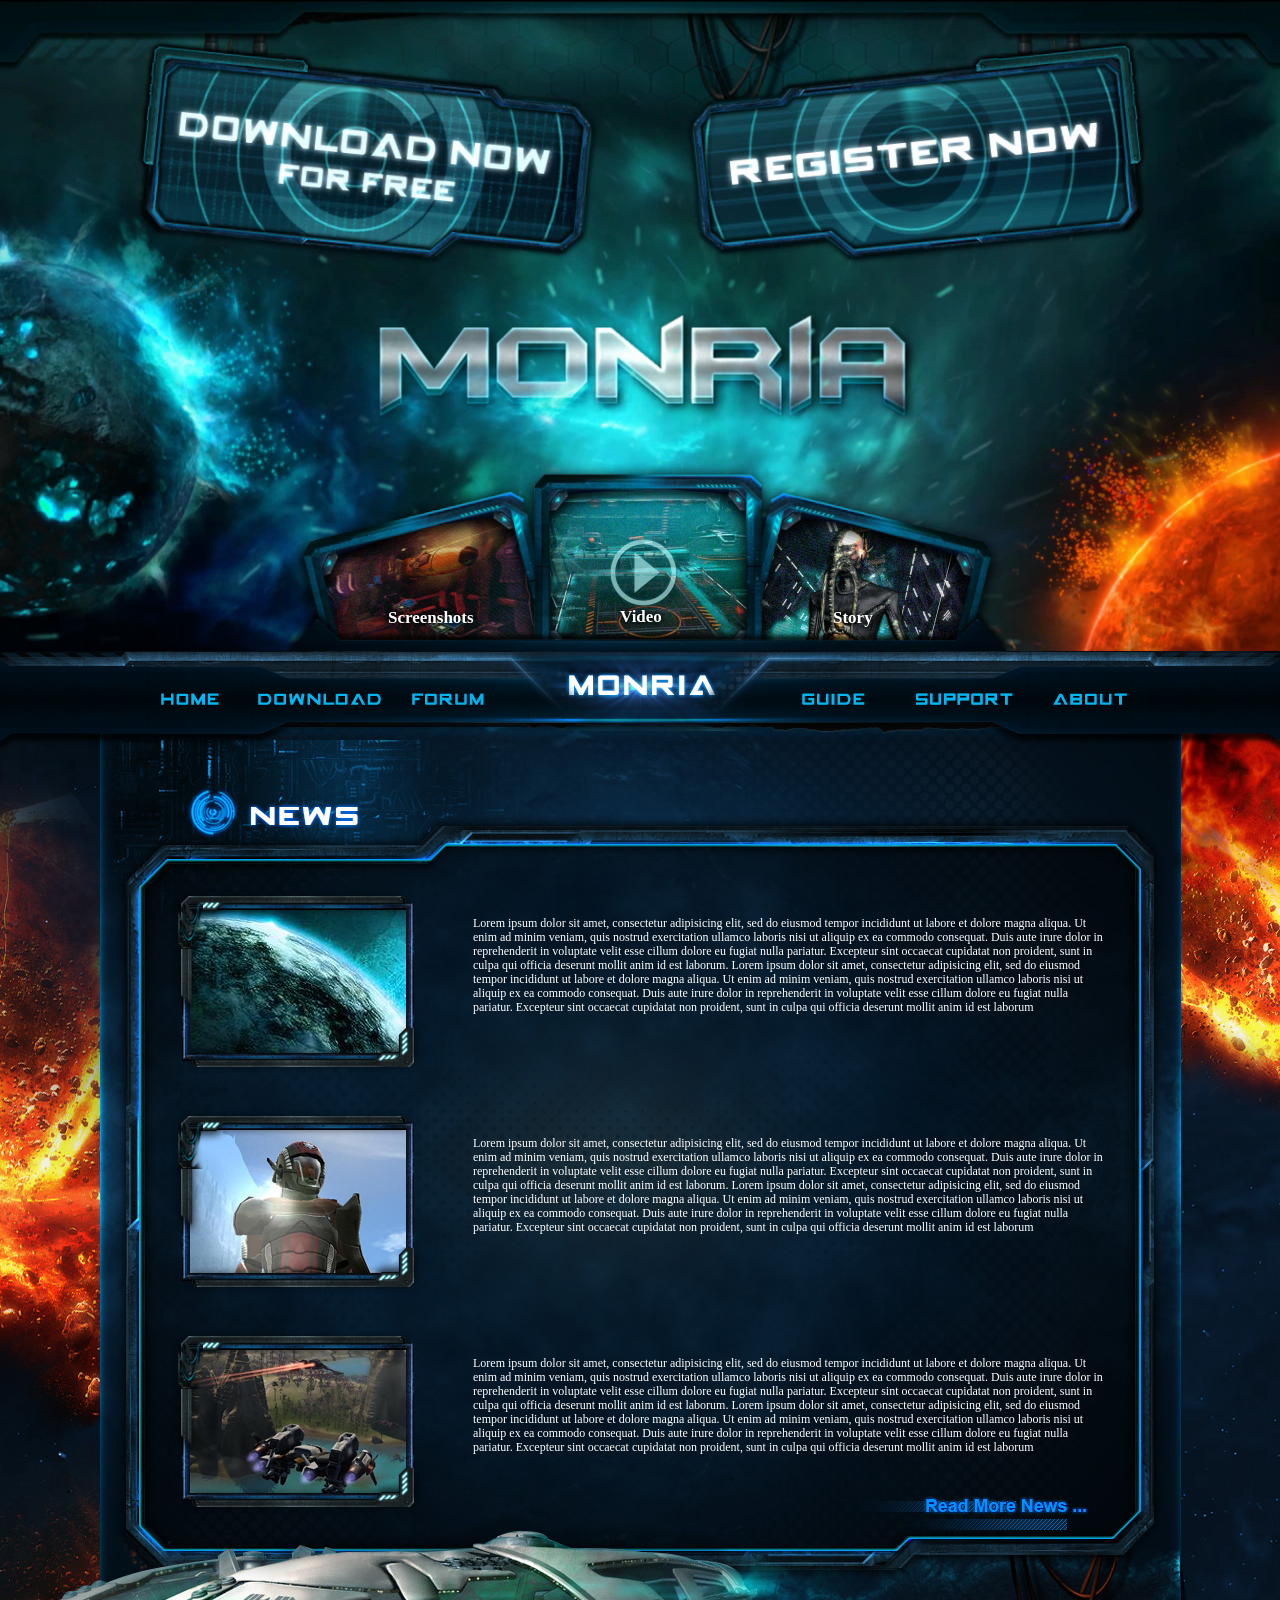
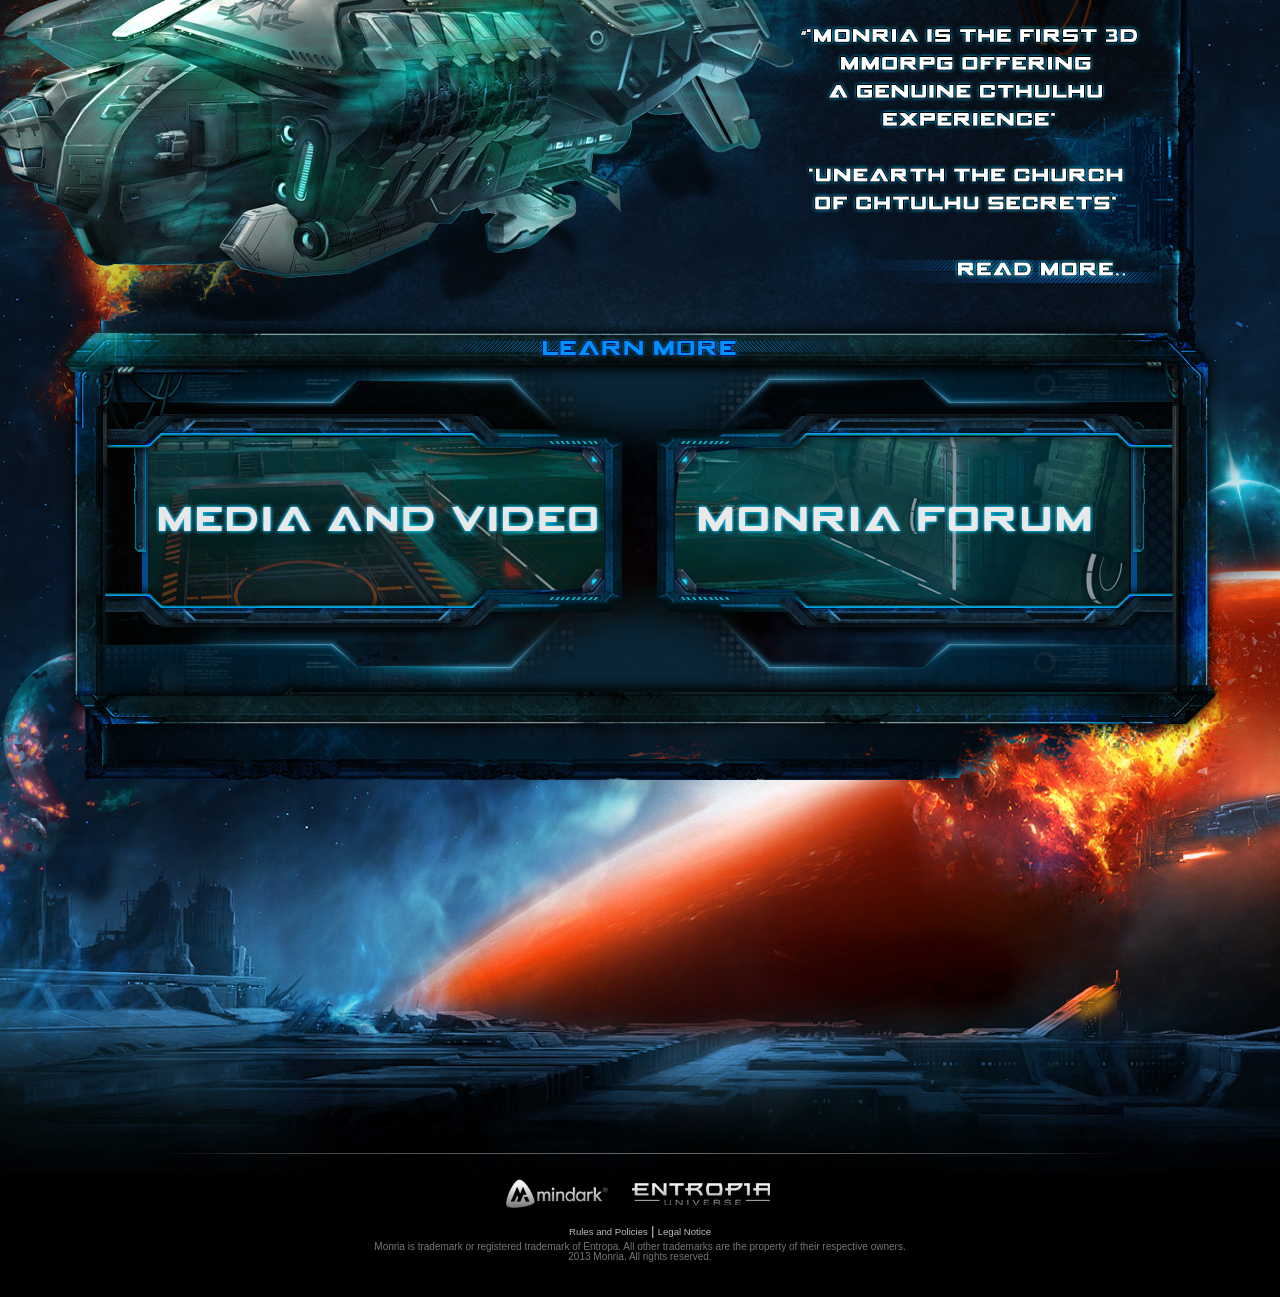
<file: html/index.html>
<!DOCTYPE html>
<html>

<head>
    <title>Monria</title>
    <meta content="IE=edge,chrome=1" http-equiv="X-UA-Compatible" />
    <meta charset="utf-8">
    <link rel="stylesheet" type="text/css" href="css/reset.css">
    <link rel="stylesheet" type="text/css" href="css/style.css">
    <!--[if IE]>
    <link rel="stylesheet" type="text/css" href="css/style-ie.css">
    <![endif]-->
    <script src="js/jquery-1.10.2.min.js"></script>
    <script src="js/jquery.jscroll.js"></script>
    <script src="js/BrowserDetect.js"></script>
    <script src="js/main.js"></script>
    <script src="js/analytics.js" async=""></script>
    <script type="text/javascript" src="js/swfobject.js"></script>
    <script type="text/javascript">
        var params = { menu: "false", wmode:"transparent", allowScriptAccess:"always" };

    //   swfobject.embedSWF("img/monria1.swf", "flashObj", "1324", "653", "9.0.0", "js/expressInstall.swf",'',params);

    </script>

    <script> <!-- Google Analytics -->
    (function (i, s, o, g, r, a, m) {
        i['GoogleAnalyticsObject'] = r; i[r] = i[r] || function () {
            (i[r].q = i[r].q || []).push(arguments)
        }, i[r].l = 1 * new Date(); a = s.createElement(o),
                m = s.getElementsByTagName(o)[0]; a.async = 1; a.src = g; m.parentNode.insertBefore(a, m)
    })(window, document, 'script', '//www.google-analytics.com/analytics.js', 'ga');

    ga('create', 'UA-39986796-1', 'monria.com');
    ga('send', 'pageview');

    </script>



</head>
<body>
<div id="task_bar" >
    <a href="https://www.facebook.com/monriathegame" target="_blank" alt="Monria Facebook" title="Monria Facebook"> <div id="facebook"></div></a>
    <a href="https://www.youtube.com/monriathegame" target="_blank" alt="Monria Youtube" title="Monria Youtube"><div id="youtube"></div></a>
    <a href="https://twitter.com/monriathegame" target="_blank" alt="Monria Twitter" titlle ="Monria Twitter"><div id="twitter"></div></a>
</div>


<div class="gamecontent_reposition">

    <div class="navigation">

        <div class="bar">
            <a class="home" href=""></a>
            <a class="download" href=""></a>
            <a class="forum" href=""></a>
            <a class="login" href=""></a>
            <a class="guide" href=""></a>
            <a class="media" href=""></a>
            <a class="about" href=""></a>
        </div>

    </div>
    <div class="bg1">
        <div id="flashContent" >
            <div id="flashBox">
                <a href="register/?ccode=affimoon130401" class="top_register"></a>
                <a href="download/?ccode=affimoon130401" class="top_download"></a>

                <span class="card_left_span">Screenshots</span>
                <span class="card_middle_span">Video</span>
                <span class="card_right_span">Story</span>

                <a href="download/?ccode=affimoon130401" class="card_left">

                </a>
                <a href="download/?ccode=affimoon130401" class="card_middle">

                </a>
                <a href="download/?ccode=affimoon130401" class="card_right">

                </a>

                <div id="video_container">
                <video id="flashObj" class="video-background" loop="loop" webkit-playsinline="true"
                       src=""
                       style="opacity: 1;"></video>
                </div>
            </div>
        </div>

    </div>
    <div class="bg2"></div>
    <div class="bg3">

    </div>
    <div class="content">

        <div class="reposition monria">
            <h1>Monria</h1>


            <div class="news_content">
                <div class="news_block">
                    <div class="img_wrapper">
                        <div class="border"></div>
                        <img src="img/news/thumb/1.jpg">
                    </div>
                    <div class="text_wrapper">
                        Lorem ipsum dolor sit amet, consectetur adipisicing elit, sed do eiusmod tempor incididunt
                        ut labore
                        et dolore magna aliqua. Ut enim ad minim veniam, quis nostrud exercitation ullamco laboris
                        nisi ut
                        aliquip ex ea commodo consequat. Duis aute irure dolor in reprehenderit in voluptate velit
                        esse
                        cillum dolore eu fugiat nulla pariatur. Excepteur sint occaecat cupidatat non proident, sunt
                        in
                        culpa qui officia deserunt mollit anim id est laborum. Lorem ipsum dolor sit amet, consectetur
                        adipisicing elit, sed do eiusmod tempor incididunt
                        ut labore
                        et dolore magna aliqua. Ut enim ad minim veniam, quis nostrud exercitation ullamco laboris
                        nisi ut
                        aliquip ex ea commodo consequat. Duis aute irure dolor in reprehenderit in voluptate velit
                        esse
                        cillum dolore eu fugiat nulla pariatur. Excepteur sint occaecat cupidatat non proident, sunt
                        in
                        culpa qui officia deserunt mollit anim id est laborum
                    </div>
                </div>
                <div class="news_block">
                    <div class="img_wrapper">
                        <div class="border"></div>
                        <img src="img/news/thumb/2.jpg">
                    </div>
                    <div class="text_wrapper">
                        Lorem ipsum dolor sit amet, consectetur adipisicing elit, sed do eiusmod tempor incididunt
                        ut labore
                        et dolore magna aliqua. Ut enim ad minim veniam, quis nostrud exercitation ullamco laboris
                        nisi ut
                        aliquip ex ea commodo consequat. Duis aute irure dolor in reprehenderit in voluptate velit
                        esse
                        cillum dolore eu fugiat nulla pariatur. Excepteur sint occaecat cupidatat non proident, sunt
                        in
                        culpa qui officia deserunt mollit anim id est laborum. Lorem ipsum dolor sit amet, consectetur
                        adipisicing elit, sed do eiusmod tempor incididunt
                        ut labore
                        et dolore magna aliqua. Ut enim ad minim veniam, quis nostrud exercitation ullamco laboris
                        nisi ut
                        aliquip ex ea commodo consequat. Duis aute irure dolor in reprehenderit in voluptate velit
                        esse
                        cillum dolore eu fugiat nulla pariatur. Excepteur sint occaecat cupidatat non proident, sunt
                        in
                        culpa qui officia deserunt mollit anim id est laborum
                    </div>
                </div>
                <div class="news_block">
                    <div class="img_wrapper">
                        <div class="border"></div>
                        <img src="img/news/thumb/3.jpg">
                    </div>
                    <div class="text_wrapper">
                        Lorem ipsum dolor sit amet, consectetur adipisicing elit, sed do eiusmod tempor incididunt
                        ut labore
                        et dolore magna aliqua. Ut enim ad minim veniam, quis nostrud exercitation ullamco laboris
                        nisi ut
                        aliquip ex ea commodo consequat. Duis aute irure dolor in reprehenderit in voluptate velit
                        esse
                        cillum dolore eu fugiat nulla pariatur. Excepteur sint occaecat cupidatat non proident, sunt
                        in
                        culpa qui officia deserunt mollit anim id est laborum. Lorem ipsum dolor sit amet, consectetur
                        adipisicing elit, sed do eiusmod tempor incididunt
                        ut labore
                        et dolore magna aliqua. Ut enim ad minim veniam, quis nostrud exercitation ullamco laboris
                        nisi ut
                        aliquip ex ea commodo consequat. Duis aute irure dolor in reprehenderit in voluptate velit
                        esse
                        cillum dolore eu fugiat nulla pariatur. Excepteur sint occaecat cupidatat non proident, sunt
                        in
                        culpa qui officia deserunt mollit anim id est laborum
                    </div>
                </div>

                <div class="read_more_news">
                <a href="#"></a>
                </div>
            </div>

            <div class="ship_content">
                <img src="img/text.png">
                <a href="#"></a>

            </div>
            <div class="btns_content">
                <a href="#" class="btn_faq"></a>
                <a href="#" class="btn_forum"></a>
            </div>

        </div>

        <div id="footer"><img width="1000" height="1" style="margin-bottom: 20px" src="img/logos/footergradient.jpg" alt="">
            <a target="_blank" href="http://www.mindark.com"><img width="115" height="35" style="display:inline;" src="img/logos/mindark_footer_logo.jpg" alt=""></a>
            <img width="155" height="35" style="display:inline;" src="img/logos/eu_footer_logo.jpg" alt=""><br>
            <br>
            <span id="legal-links"><a target="_blank" href="http://legal.entropiauniverse.com">Rules and Policies</a> | <a href="/legal/">Legal Notice</a></span>
            <p>Monria is trademark or registered trademark of Entropa. All other trademarks are the property of their respective owners.<br>
                2013 Monria. All rights reserved.</p>
        </div>

    </div>
</div>
</div>
</body>
</html>
</file>
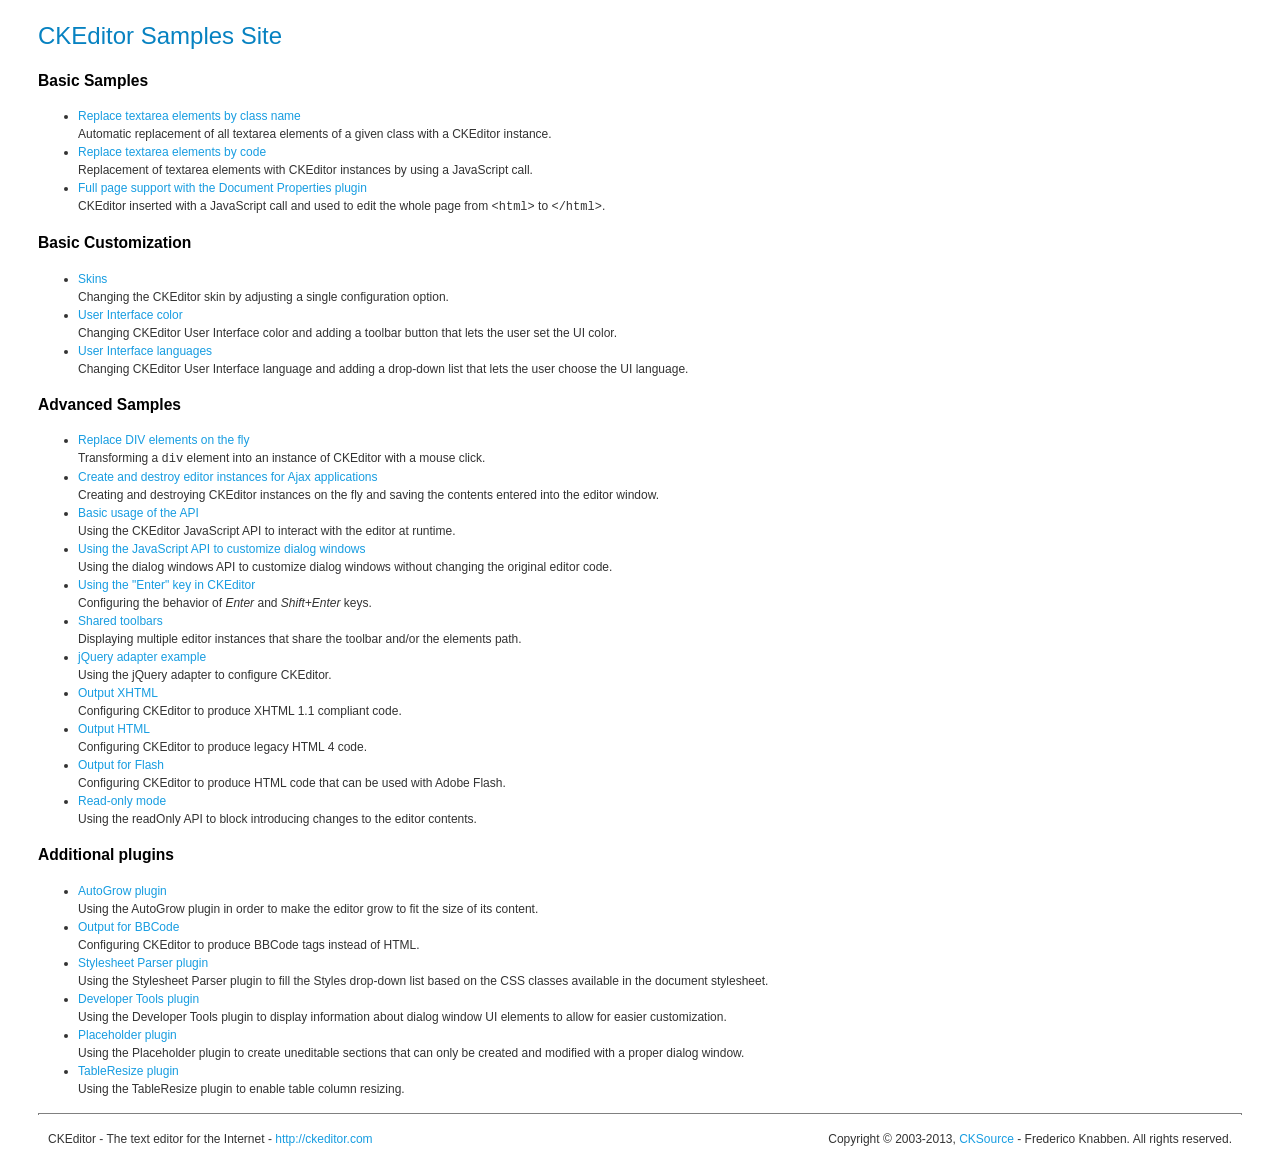
<file: php/sites/all/libraries/ckeditor/_samples/index.html>
<!DOCTYPE html PUBLIC "-//W3C//DTD XHTML 1.0 Transitional//EN" "http://www.w3.org/TR/xhtml1/DTD/xhtml1-transitional.dtd">
<!--
Copyright (c) 2003-2013, CKSource - Frederico Knabben. All rights reserved.
For licensing, see LICENSE.html or http://ckeditor.com/license
-->
<html xmlns="http://www.w3.org/1999/xhtml">
<head>
	<title>CKEditor Samples</title>
	<meta content="text/html; charset=utf-8" http-equiv="content-type" />
	<link type="text/css" rel="stylesheet" href="sample.css" />
</head>
<body>
	<h1 class="samples">
		CKEditor Samples Site
	</h1>
	<h2 class="samples">
		Basic Samples
	</h2>
	<ul class="samples">
		<li>
			<a class="samples" href="replacebyclass.html">Replace textarea elements by class name</a><br />
			Automatic replacement of all textarea elements of a given class with a CKEditor instance.
		</li>
		<li><a class="samples" href="replacebycode.html">Replace textarea elements by code</a><br />
			Replacement of textarea elements with CKEditor instances by using a JavaScript call.
		</li>
		<li><a class="samples" href="fullpage.html">Full page support with the Document Properties plugin</a><br />
			CKEditor inserted with a JavaScript call and used to edit the whole page from <code>&lt;html&gt;</code> to <code>&lt;/html&gt;</code>.
		</li>
	</ul>
	<h2 class="samples">
		Basic Customization
	</h2>
	<ul class="samples">
		<li><a class="samples" href="skins.html">Skins</a><br />
			Changing the CKEditor skin by adjusting a single configuration option.
		</li>
		<li><a class="samples" href="ui_color.html">User Interface color</a><br />
			Changing CKEditor User Interface color and adding a toolbar button that lets the user set the UI color.
		</li>
		<li><a class="samples" href="ui_languages.html">User Interface languages</a><br />
			Changing CKEditor User Interface language and adding a drop-down list that lets the user choose the UI language.
		</li>
	</ul>
	<h2 class="samples">
		Advanced Samples
	</h2>
	<ul class="samples">
		<li><a class="samples" href="divreplace.html">Replace DIV elements on the fly</a><br />
			Transforming a <code>div</code> element into an instance of CKEditor with a mouse click.
		</li>
		<li><a class="samples" href="ajax.html">Create and destroy editor instances for Ajax applications</a><br />
			Creating and destroying CKEditor instances on the fly and saving the contents entered into the editor window.
		</li>
		<li><a class="samples" href="api.html">Basic usage of the API</a><br />
			Using the CKEditor JavaScript API to interact with the editor at runtime.
		</li>
		<li><a class="samples" href="api_dialog.html">Using the JavaScript API to customize dialog windows</a><br />
			Using the dialog windows API to customize dialog windows without changing the original editor code.
		</li>
		<li><a class="samples" href="enterkey.html">Using the "Enter" key in CKEditor</a><br />
			 Configuring the behavior of <em>Enter</em> and <em>Shift+Enter</em> keys.
		</li>
		<li><a class="samples" href="sharedspaces.html">Shared toolbars</a><br />
			Displaying multiple editor instances that share the toolbar and/or the elements path.
		</li>
		<li><a class="samples" href="jqueryadapter.html">jQuery adapter example</a><br />
			Using the jQuery adapter to configure CKEditor.
		</li>
		<li><a class="samples" href="output_xhtml.html">Output XHTML</a><br />
			Configuring CKEditor to produce XHTML 1.1 compliant code.
		</li>
		<li><a class="samples" href="output_html.html">Output HTML</a><br />
			Configuring CKEditor to produce legacy HTML 4 code.
		</li>
		<li><a class="samples" href="output_for_flash.html">Output for Flash</a><br />
			Configuring CKEditor to produce HTML code that can be used with Adobe Flash.
		</li>
		<li><a class="samples" href="readonly.html">Read-only mode</a><br />
			Using the readOnly API to block introducing changes to the editor contents.
		</li>
	</ul>
	<h2 class="samples">
		Additional plugins
	</h2>
	<ul class="samples">
		<li><a class="samples" href="autogrow.html">AutoGrow plugin</a><br />
			Using the AutoGrow plugin in order to make the editor grow to fit the size of its content.
		</li>
		<li><a class="samples" href="bbcode.html">Output for BBCode</a><br />
			Configuring CKEditor to produce BBCode tags instead of HTML.
		</li>
		<li><a class="samples" href="stylesheetparser.html">Stylesheet Parser plugin</a><br />
			Using the Stylesheet Parser plugin to fill the Styles drop-down list based on the CSS classes available in the document stylesheet.
		</li>
		<li><a class="samples" href="devtools.html">Developer Tools plugin</a><br />
			Using the Developer Tools plugin to display information about dialog window UI elements to allow for easier customization.
		</li>
		<li><a class="samples" href="placeholder.html">Placeholder plugin</a><br />
			Using the Placeholder plugin to create uneditable sections that can only be created and modified with a proper dialog window.
		</li>
		<li><a class="samples" href="tableresize.html">TableResize plugin</a><br />
			Using the TableResize plugin to enable table column resizing.
		</li>
	</ul>
	<div id="footer">
		<hr />
		<p>
			CKEditor - The text editor for the Internet - <a class="samples" href="http://ckeditor.com/">http://ckeditor.com</a>
		</p>
		<p id="copy">
			Copyright &copy; 2003-2013, <a class="samples" href="http://cksource.com/">CKSource</a> - Frederico Knabben. All rights reserved.
		</p>
	</div>
</body>
</html>
</file>
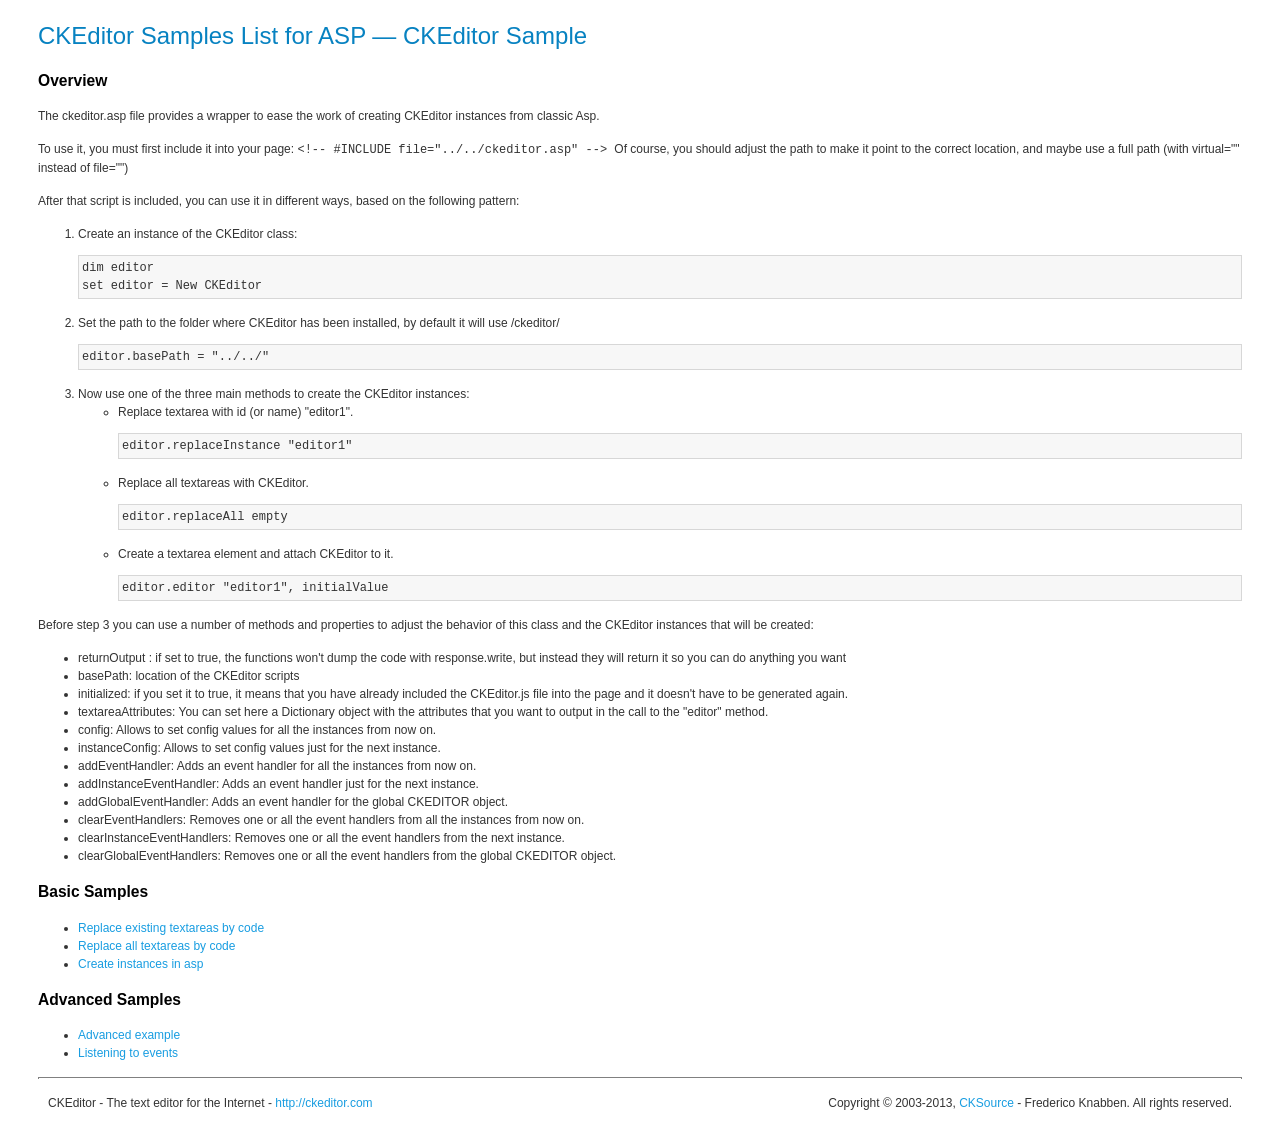
<file: php/sites/all/libraries/ckeditor/_samples/asp/index.html>
<!DOCTYPE html PUBLIC "-//W3C//DTD XHTML 1.0 Transitional//EN" "http://www.w3.org/TR/xhtml1/DTD/xhtml1-transitional.dtd">
<!--
Copyright (c) 2003-2013, CKSource - Frederico Knabben. All rights reserved.
For licensing, see LICENSE.html or http://ckeditor.com/license
-->
<html xmlns="http://www.w3.org/1999/xhtml">
<head>
	<title>ASP integration Samples List &mdash; CKEditor</title>
	<link type="text/css" rel="stylesheet" href="../sample.css" />
</head>
<body>
	<h1 class="samples">
		CKEditor Samples List for ASP &mdash; CKEditor Sample
	</h1>
	<h2 class="samples">
		Overview
	</h2>
	<p>The ckeditor.asp file provides a wrapper to ease the work of creating CKEditor instances from classic Asp.</p>
	<p>To use it, you must first include it into your page:
	<code>
		&lt;!-- #INCLUDE file="../../ckeditor.asp" --&gt;
	</code>
	Of course, you should adjust the path to make it point to the correct location, and maybe use a full path (with virtual="" instead of file="")
	</p>
	<p>After that script is included, you can use it in different ways, based on the following pattern:</p>

<ol>
	<li>
		Create an instance of the CKEditor class:
<pre class="samples">dim editor
set editor = New CKEditor</pre>
	</li>
	<li>
		Set the path to the folder where CKEditor has been installed, by default it will use /ckeditor/
		<pre class="samples">editor.basePath = "../../"</pre>
	</li>
	<li>
	Now use one of the three main methods to create the CKEditor instances:
	<ul class="samples">
		<li>
				Replace textarea with id (or name) "editor1".
			<pre class="samples">editor.replaceInstance "editor1"</pre>
		</li>
		<li>
			Replace all textareas with CKEditor.
			<pre class="samples">editor.replaceAll empty</pre>
		</li>
		<li>
			Create a textarea element and attach CKEditor to it.
			<pre class="samples">editor.editor "editor1", initialValue</pre>
		</li>
	</ul>
	</li>
</ol>
<p>Before step 3 you can use a number of methods and properties to adjust the behavior of this class and the CKEditor instances
that will be created:</p>
<ul class="samples">
	<li>returnOutput : if set to true, the functions won't dump the code with response.write, but instead they will return it so
	you can do anything you want</li>
	<li>basePath: location of the CKEditor scripts</li>
	<li>initialized: if you set it to true, it means that you have already included the CKEditor.js file into the page and it
		doesn't have to be generated again.</li>
	<li>textareaAttributes: You can set here a Dictionary object with the attributes that you want to output in the call to the "editor" method.</li>

	<li>config: Allows to set config values for all the instances from now on.</li>
	<li>instanceConfig: Allows to set config values just for the next instance.</li>

	<li>addEventHandler: Adds an event handler for all the instances from now on.</li>
	<li>addInstanceEventHandler: Adds an event handler just for the next instance.</li>
	<li>addGlobalEventHandler: Adds an event handler for the global CKEDITOR object.</li>

	<li>clearEventHandlers: Removes one or all the event handlers from all the instances from now on.</li>
	<li>clearInstanceEventHandlers: Removes one or all the event handlers  from the next instance.</li>
	<li>clearGlobalEventHandlers: Removes one or all the event handlers  from the global CKEDITOR object.</li>

</ul>

	<h2 class="samples">
		Basic Samples
	</h2>
	<ul class="samples">
		<li><a class="samples" href="replace.asp">Replace existing textareas by code</a></li>
		<li><a class="samples" href="replaceall.asp">Replace all textareas by code</a></li>
		<li><a class="samples" href="standalone.asp">Create instances in asp</a></li>
	</ul>
	<h2 class="samples">
		Advanced Samples
	</h2>
	<ul class="samples">
		<li><a class="samples" href="advanced.asp">Advanced example</a></li>
		<li><a class="samples" href="events.asp">Listening to events</a></li>
	</ul>
	<div id="footer">
		<hr />
		<p>
			CKEditor - The text editor for the Internet - <a class="samples" href="http://ckeditor.com/">http://ckeditor.com</a>
		</p>
		<p id="copy">
			Copyright &copy; 2003-2013, <a class="samples" href="http://cksource.com/">CKSource</a> - Frederico Knabben. All rights reserved.
		</p>
	</div>
</body>
</html>
</file>
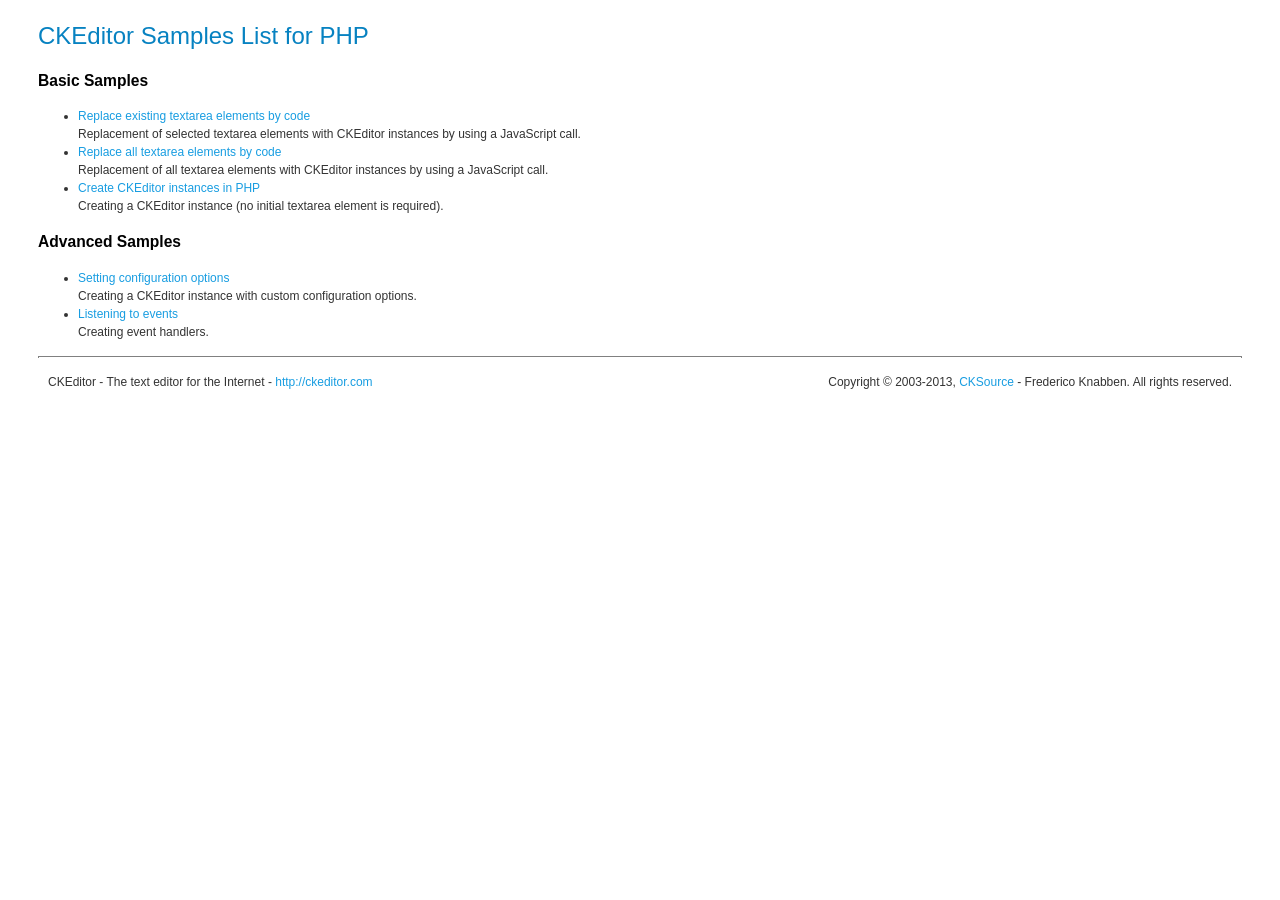
<file: php/sites/all/libraries/ckeditor/_samples/php/index.html>
<!DOCTYPE html PUBLIC "-//W3C//DTD XHTML 1.0 Transitional//EN" "http://www.w3.org/TR/xhtml1/DTD/xhtml1-transitional.dtd">
<!--
Copyright (c) 2003-2013, CKSource - Frederico Knabben. All rights reserved.
For licensing, see LICENSE.html or http://ckeditor.com/license
-->
<html xmlns="http://www.w3.org/1999/xhtml">
<head>
  <meta content="text/html; charset=utf-8" http-equiv="content-type" />
	<title>CKEditor Samples &mdash; PHP Integration</title>
	<link type="text/css" rel="stylesheet" href="../sample.css" />
</head>
<body>
	<h1 class="samples">
		CKEditor Samples List for PHP
	</h1>
	<h2 class="samples">
		Basic Samples
	</h2>
	<ul class="samples">
		<li><a class="samples" href="replace.php">Replace existing textarea elements by code</a><br />
		Replacement of selected textarea elements with CKEditor instances by using a JavaScript call.</li>
		<li><a class="samples" href="replaceall.php">Replace all textarea elements by code</a><br />
		Replacement of all textarea elements with CKEditor instances by using a JavaScript call.</li>
		<li><a class="samples" href="standalone.php">Create CKEditor instances in PHP</a><br />
		Creating a CKEditor instance (no initial textarea element is required).</li>
	</ul>
	<h2 class="samples">
		Advanced Samples
	</h2>
	<ul class="samples">
		<li><a class="samples" href="advanced.php">Setting configuration options</a><br />
		Creating a CKEditor instance with custom configuration options.</li>
		<li><a class="samples" href="events.php">Listening to events</a><br />
		Creating event handlers.
		</li>
	</ul>
	<div id="footer">
		<hr />
		<p>
			CKEditor - The text editor for the Internet - <a class="samples" href="http://ckeditor.com/">http://ckeditor.com</a>
		</p>
		<p id="copy">
			Copyright &copy; 2003-2013, <a class="samples" href="http://cksource.com/">CKSource</a> - Frederico Knabben. All rights reserved.
		</p>
	</div>
</body>
</html>
</file>
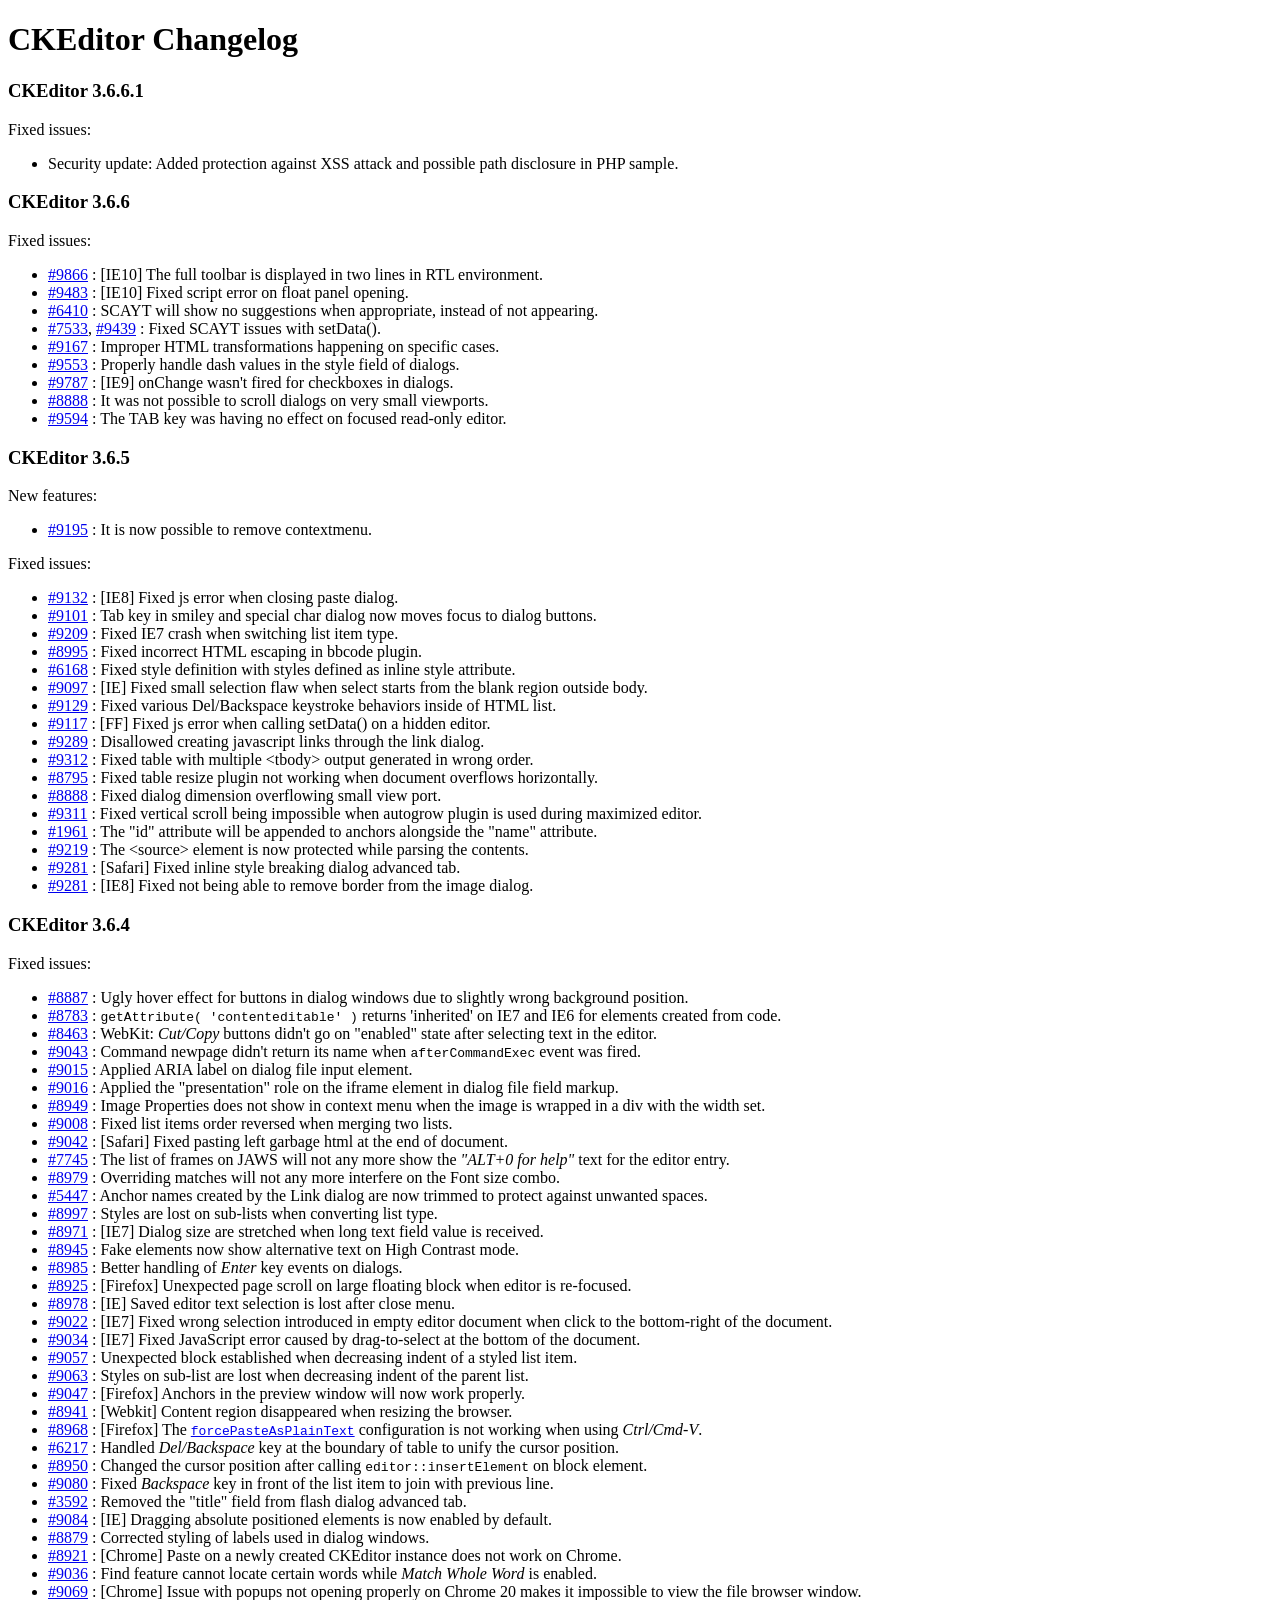
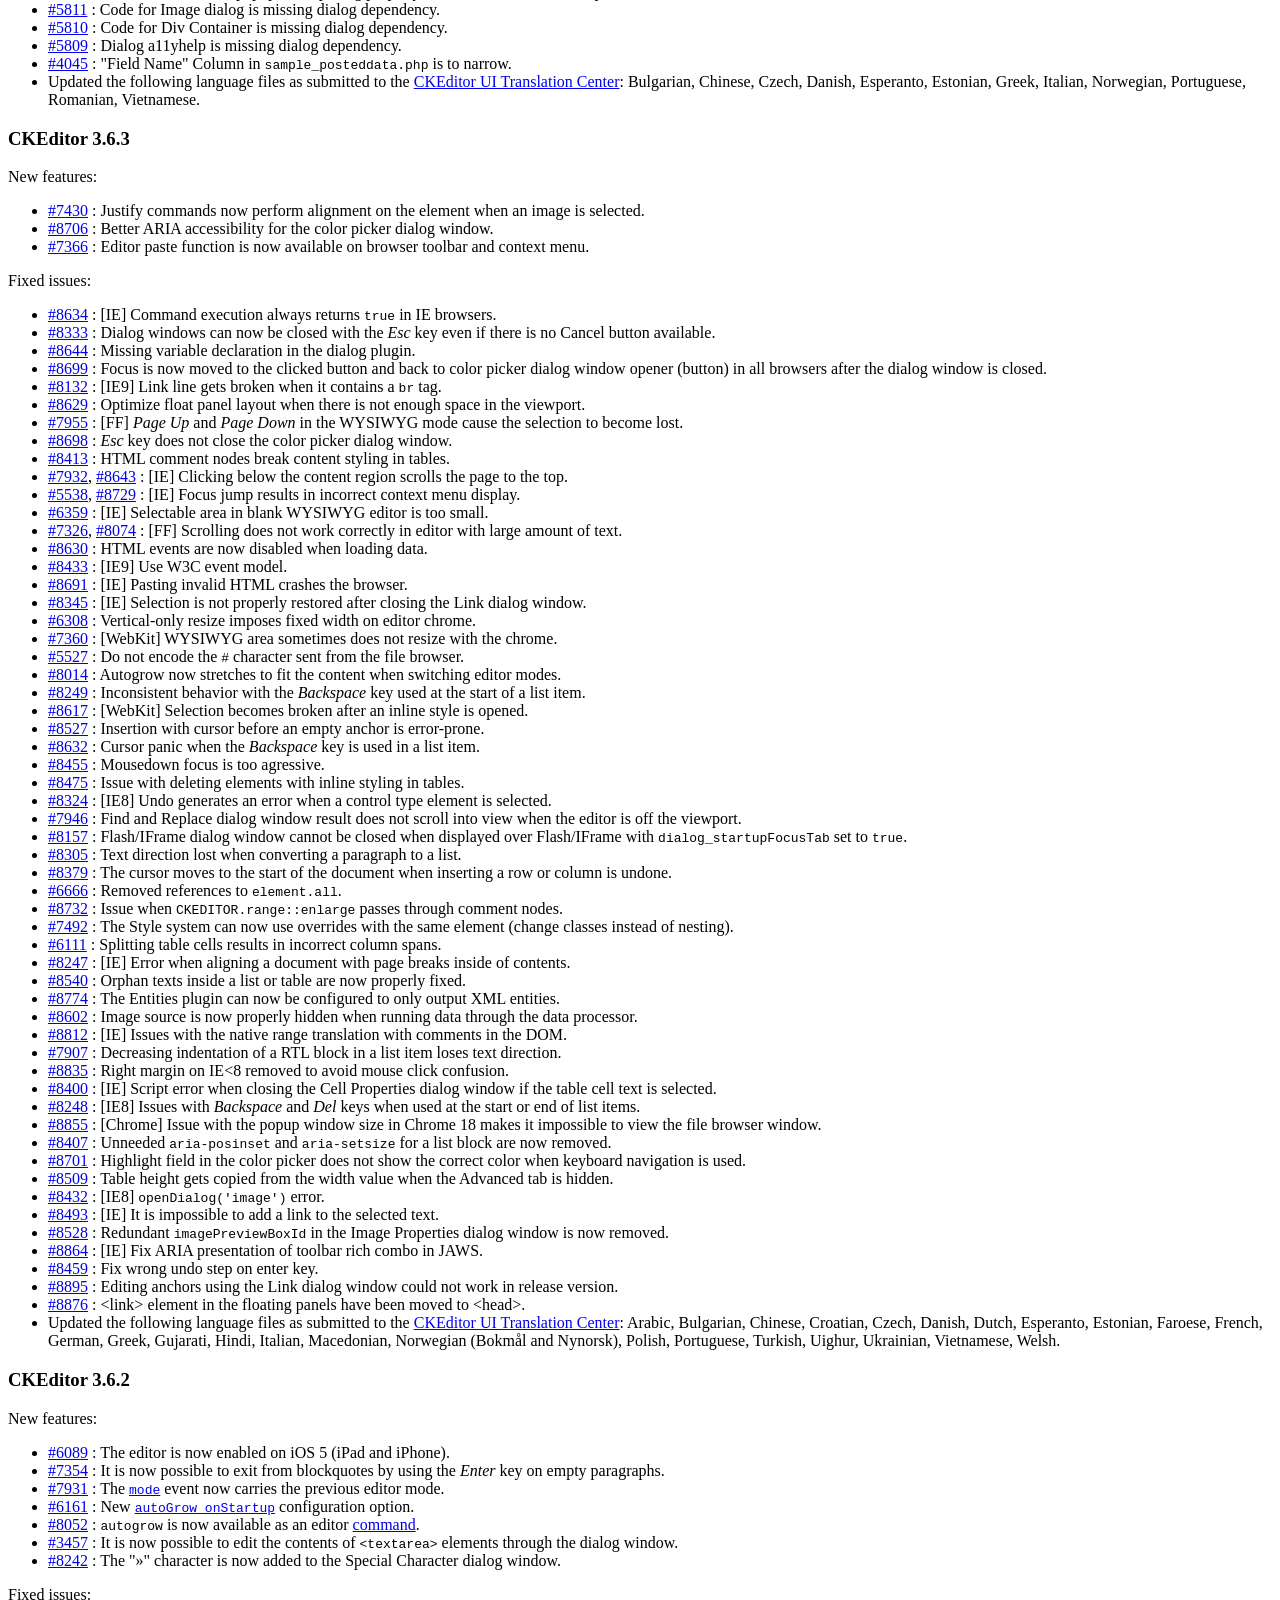
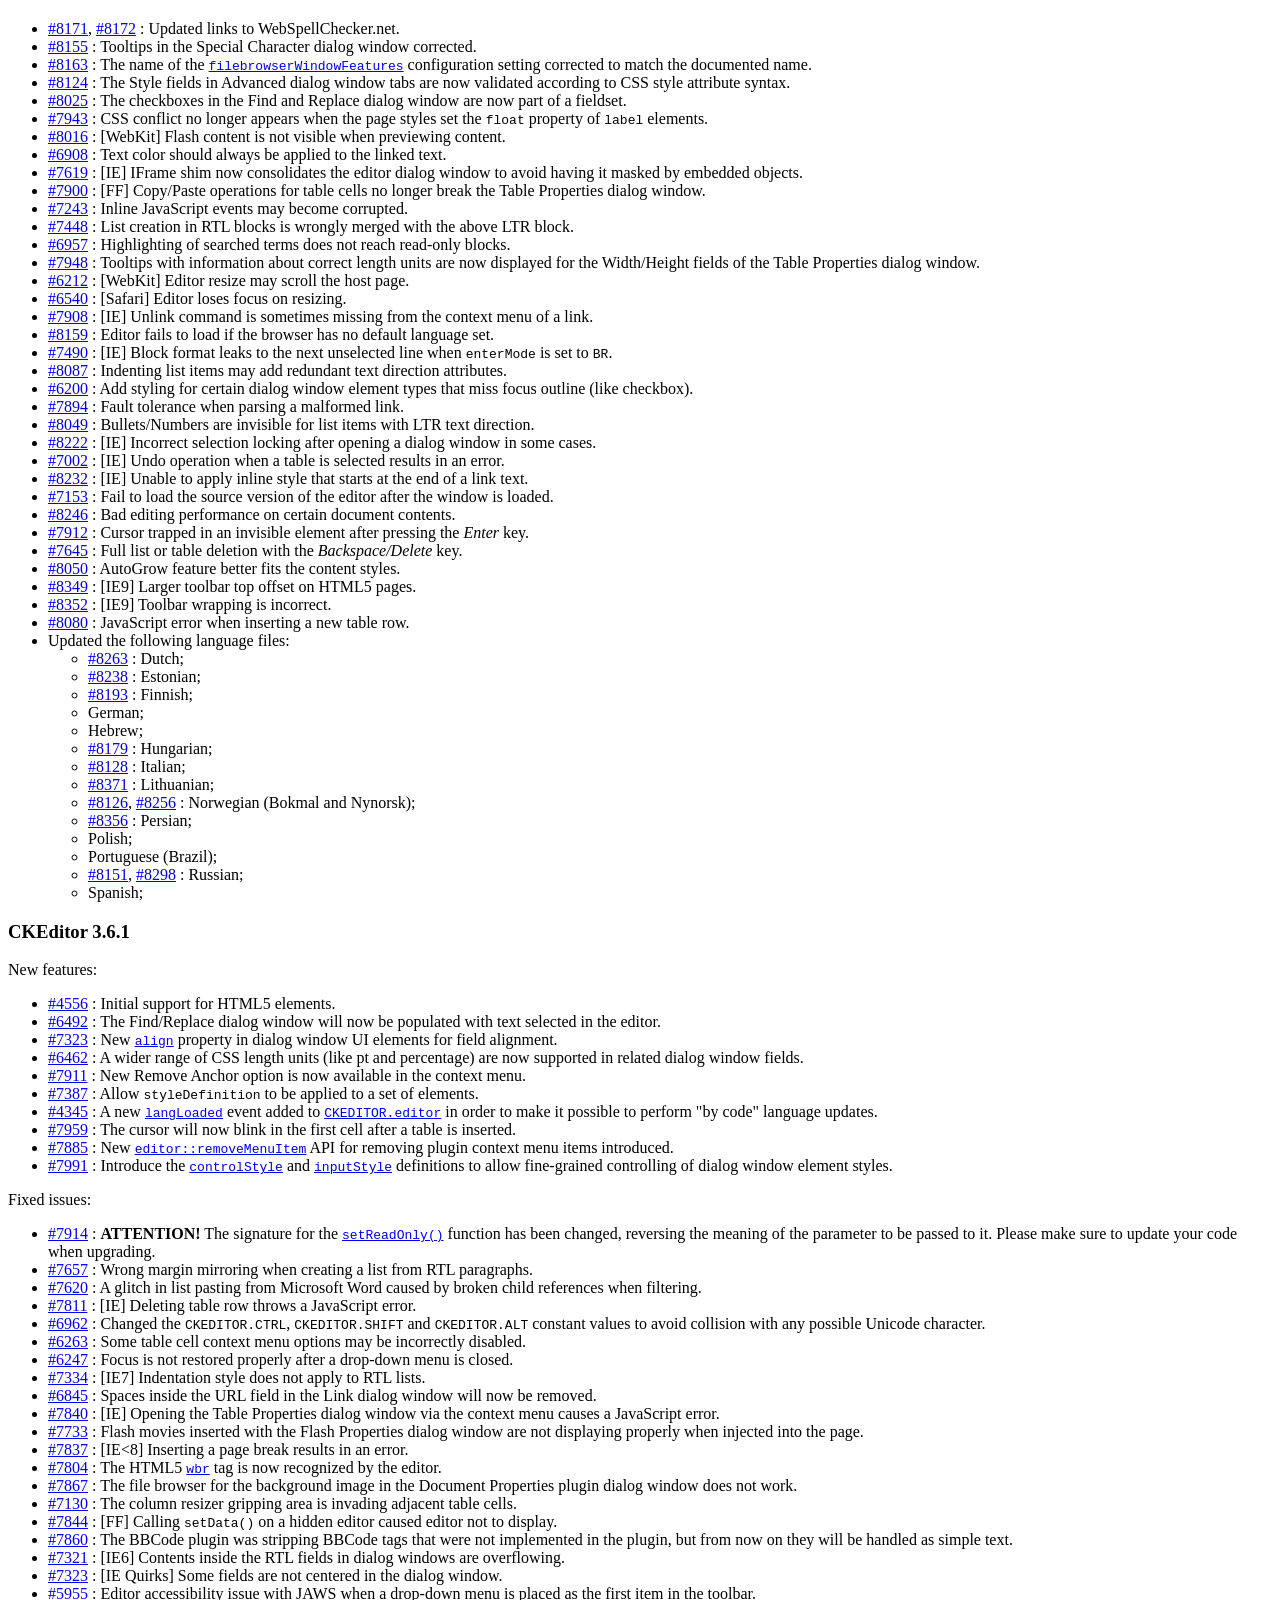
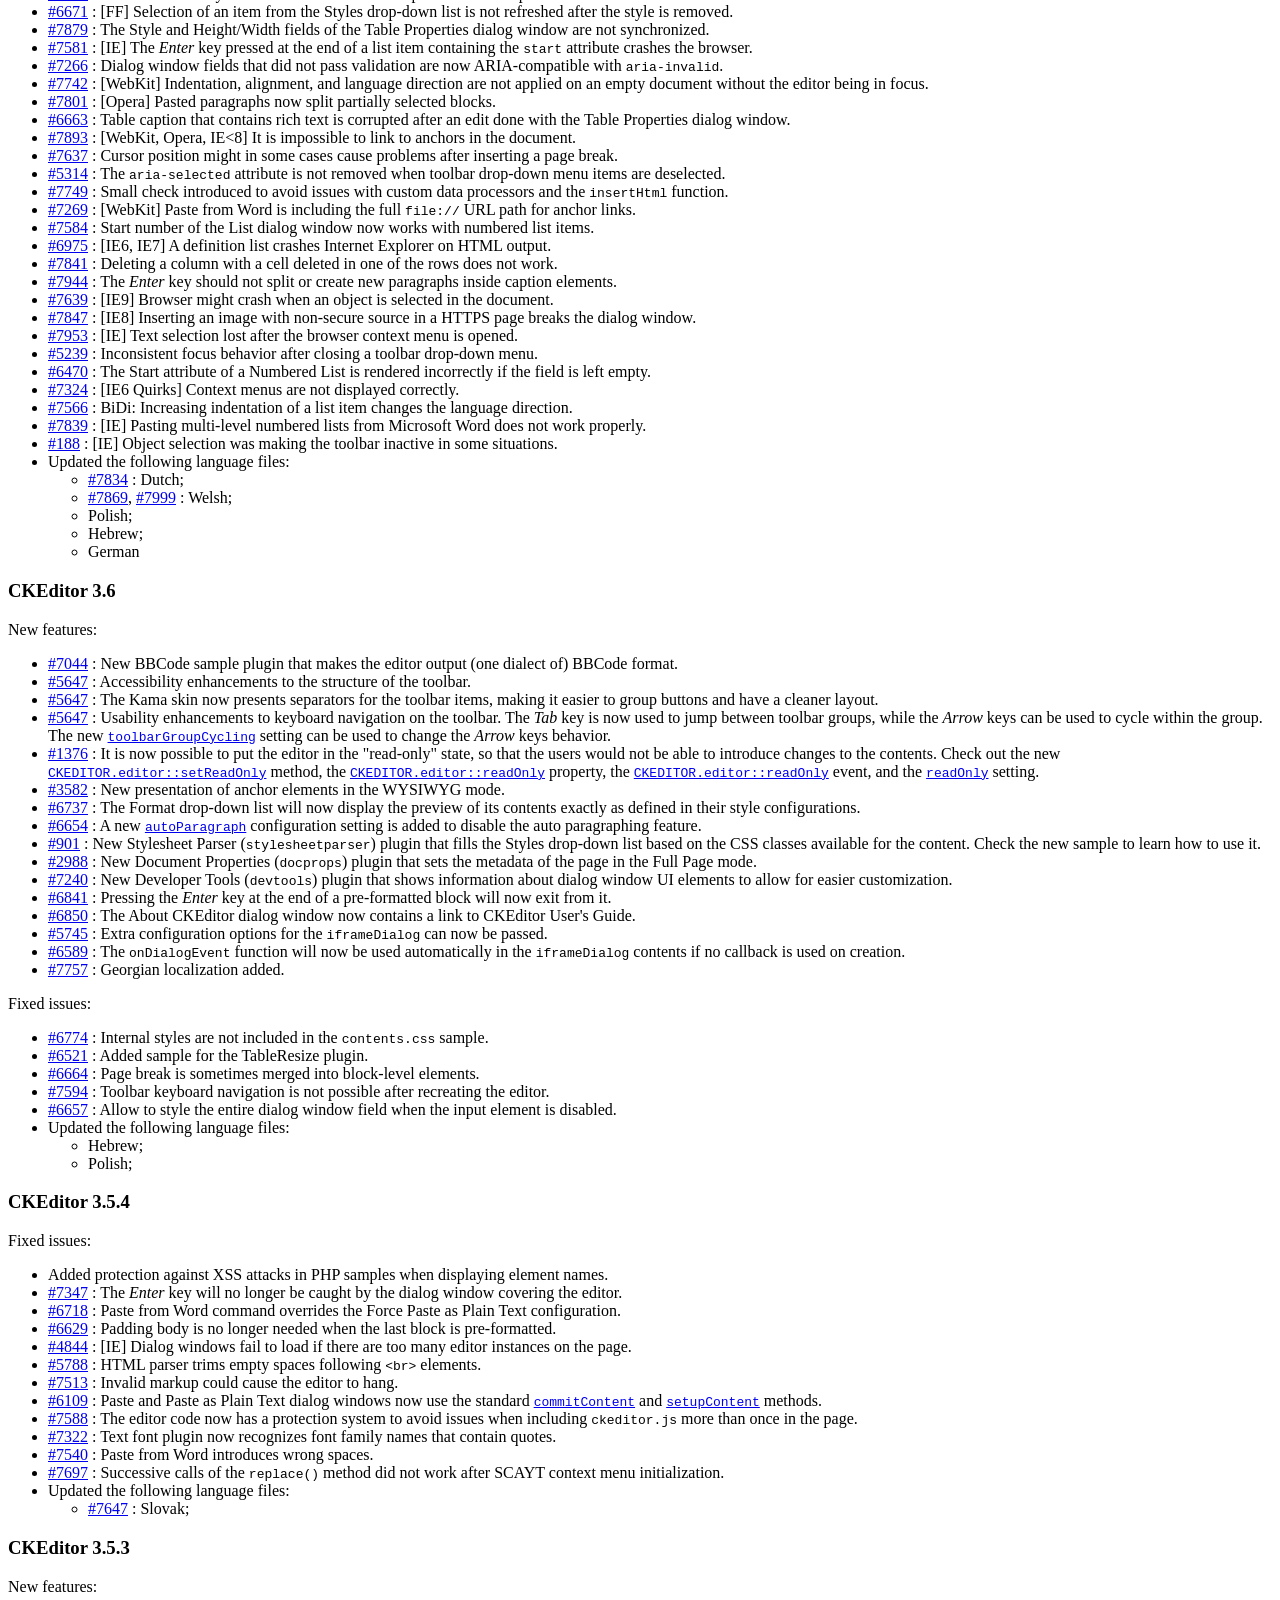
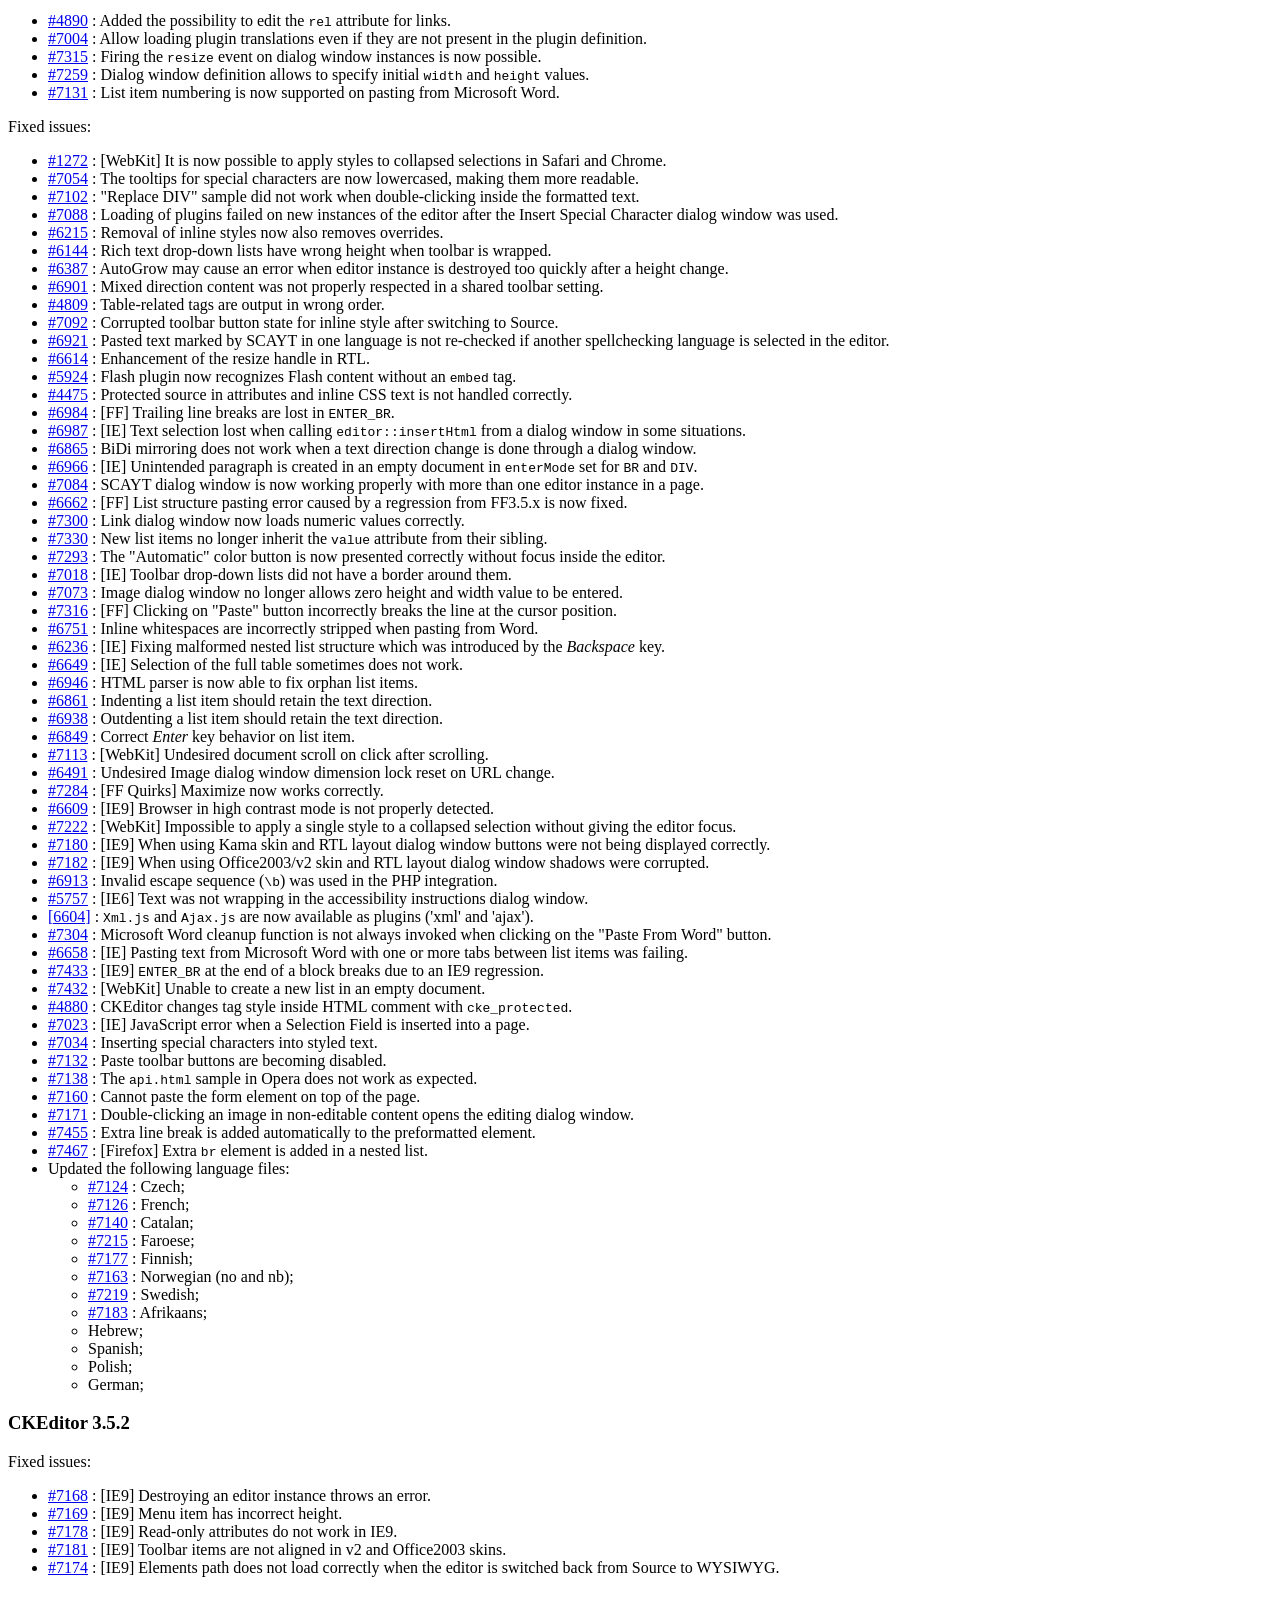
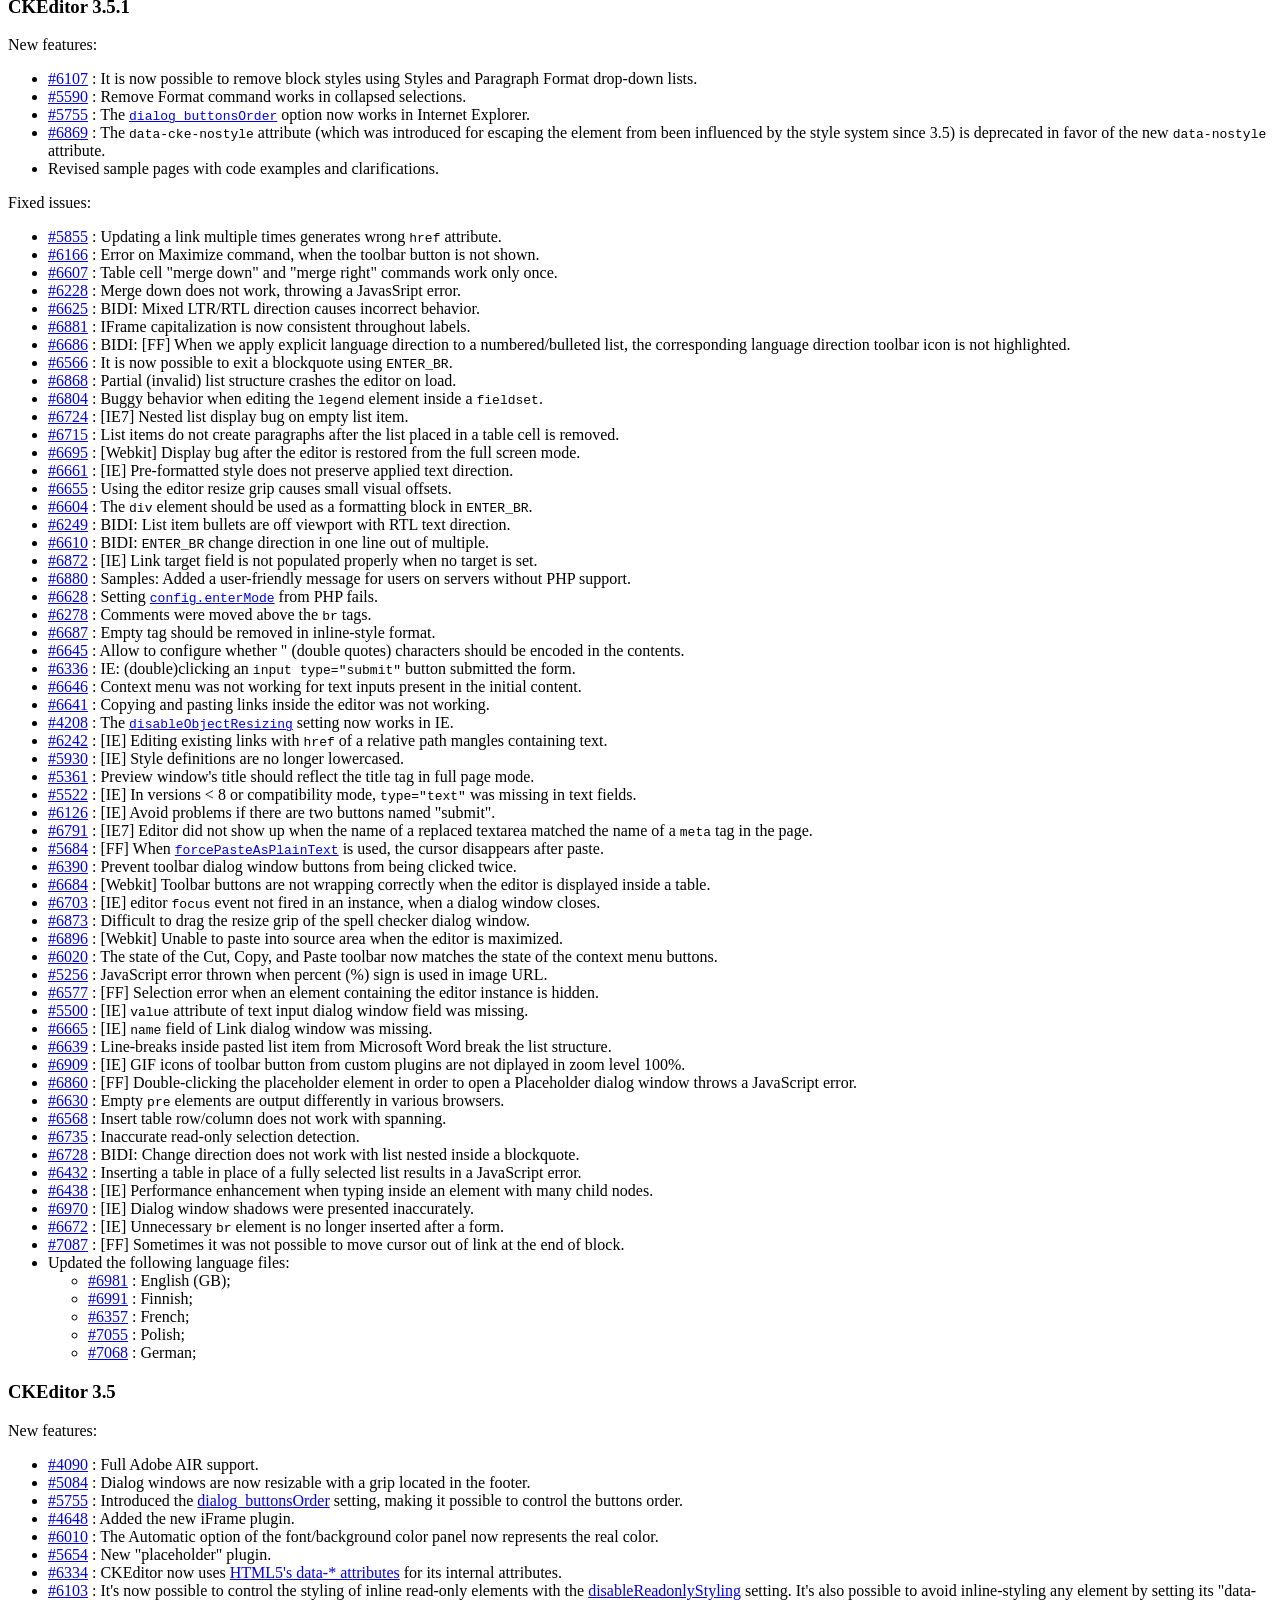
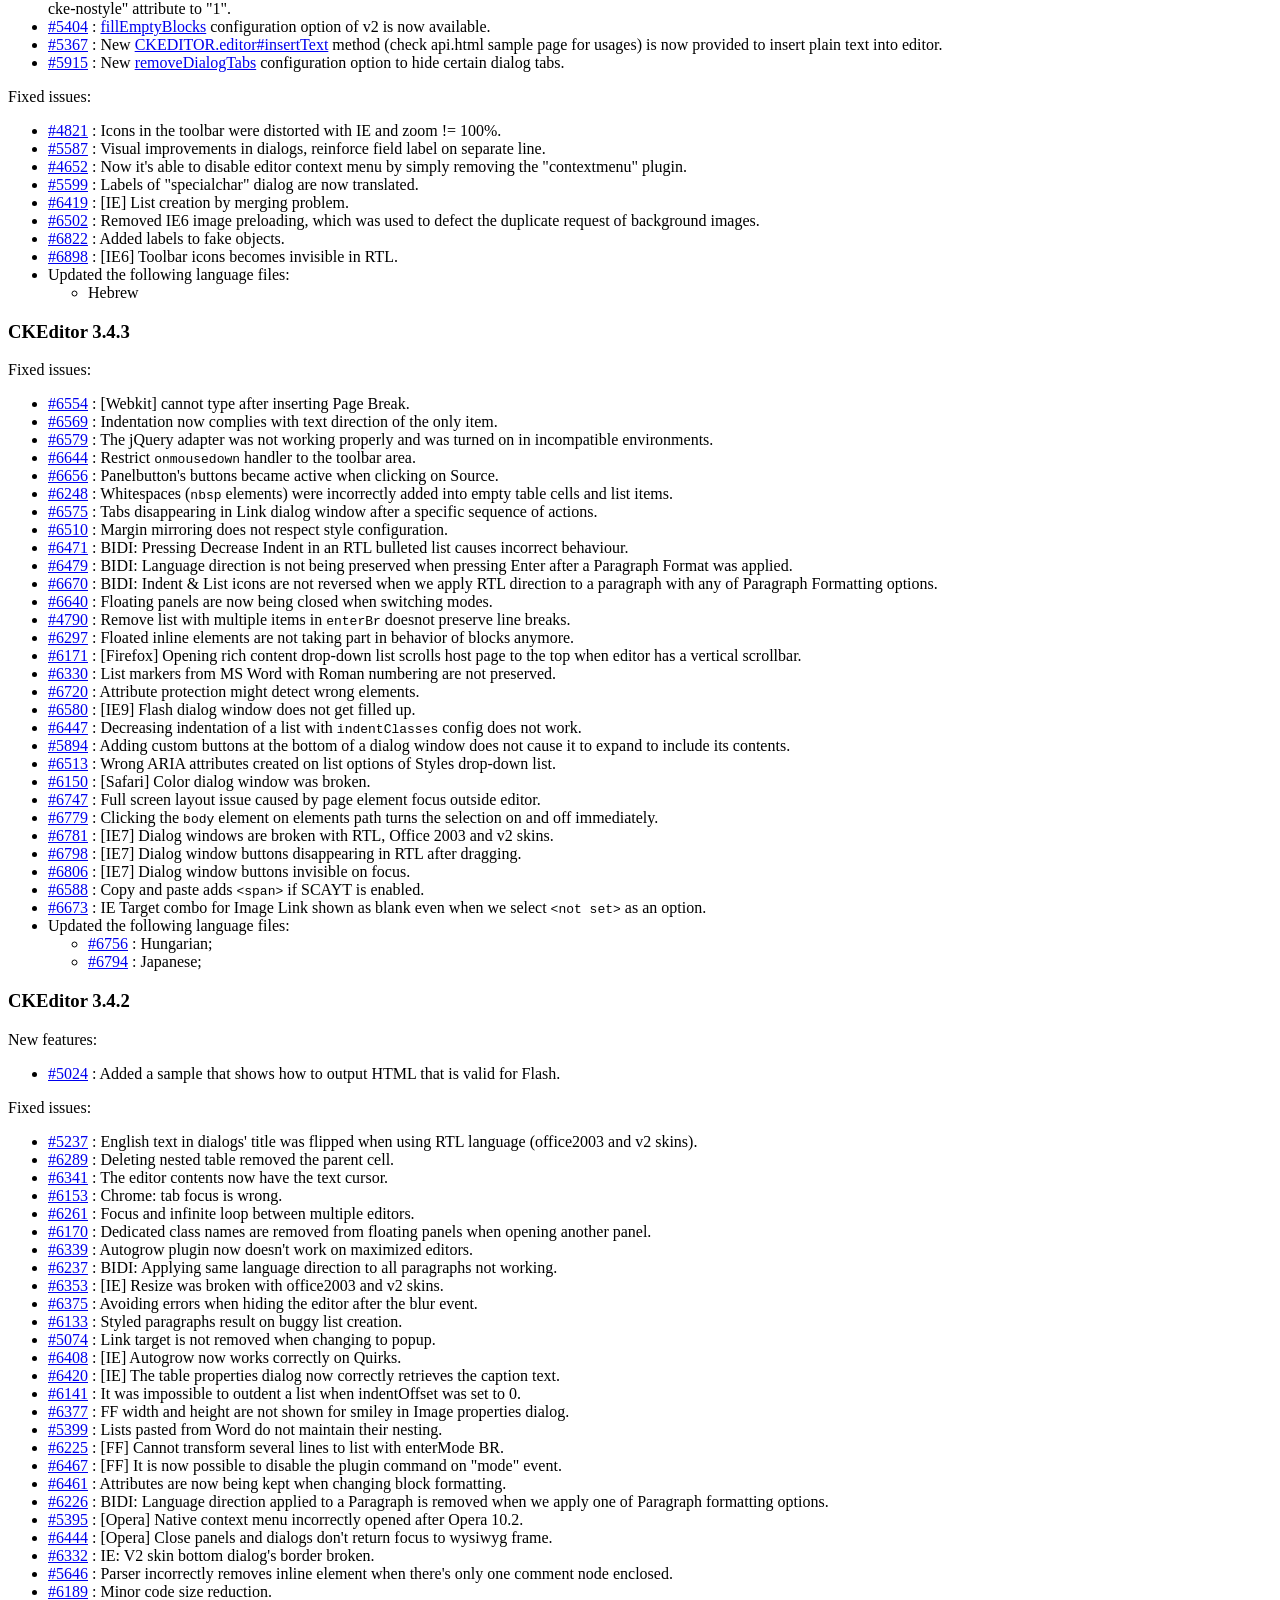
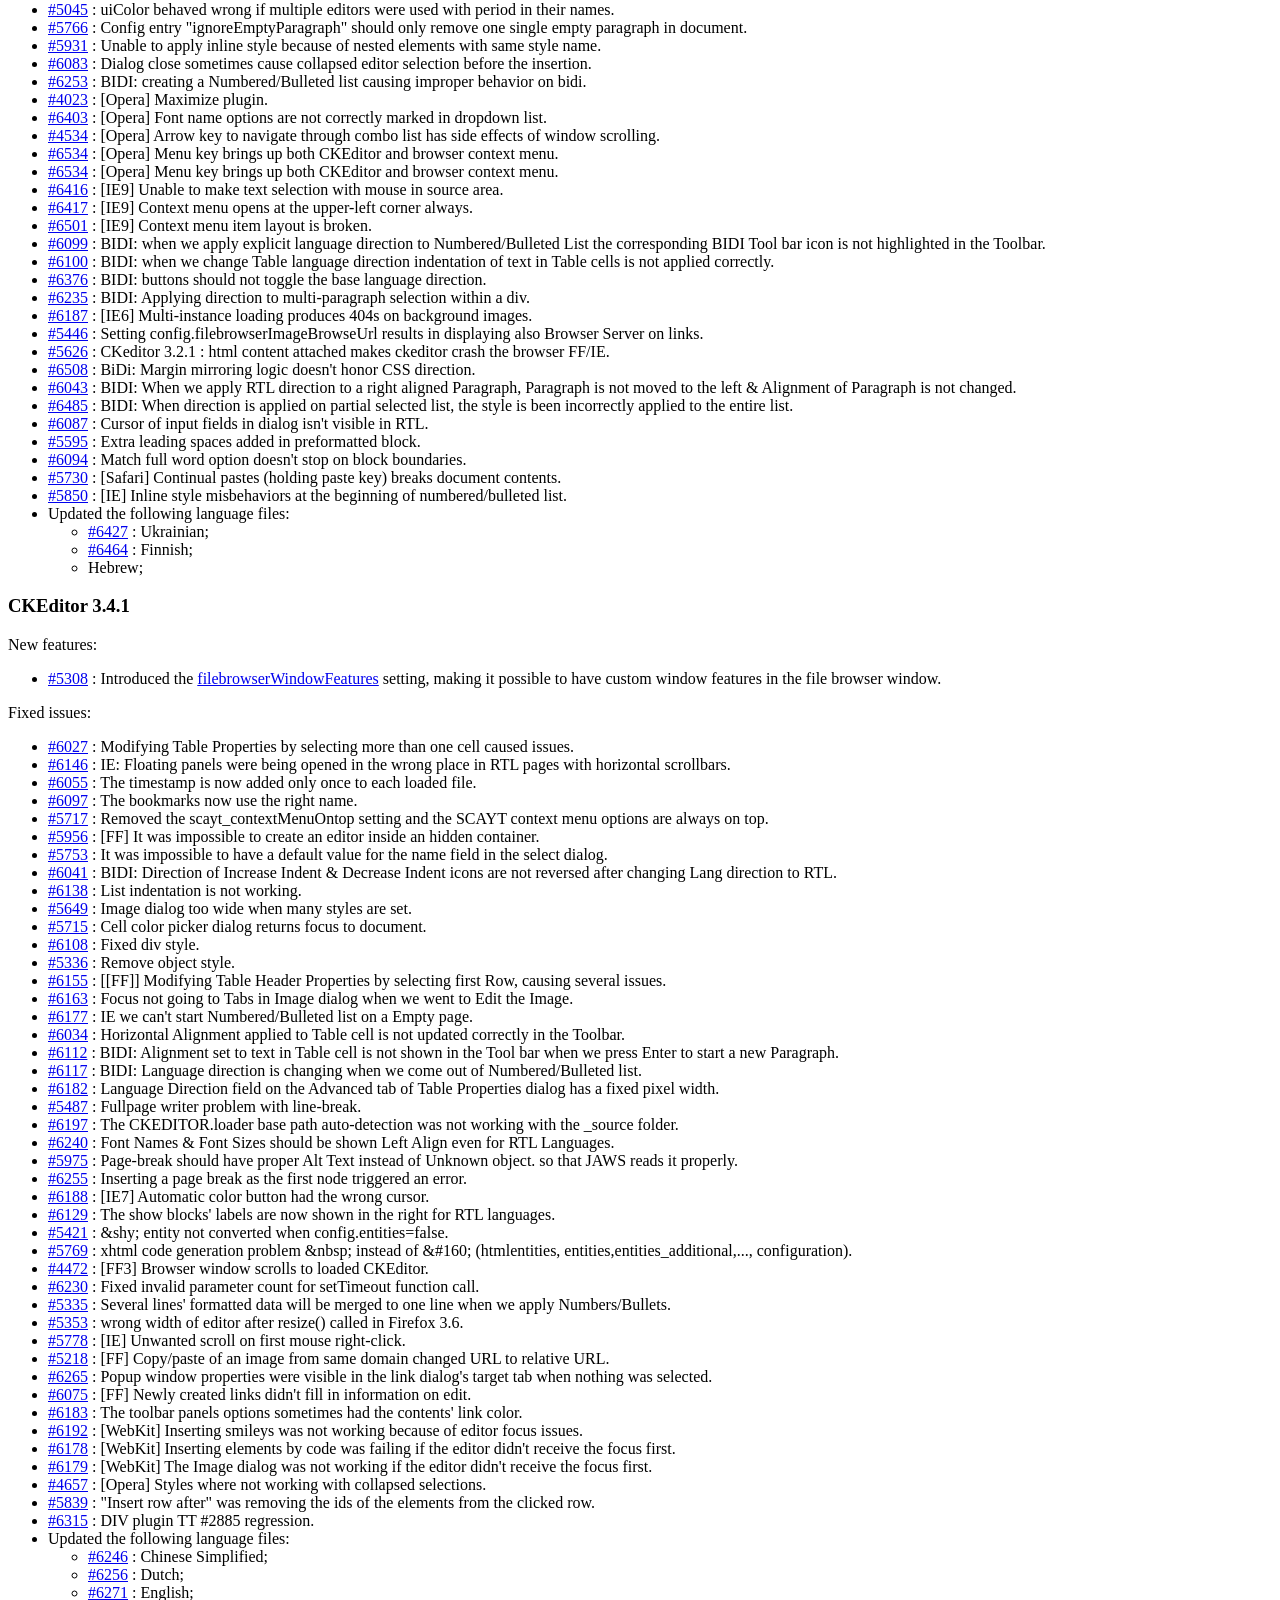
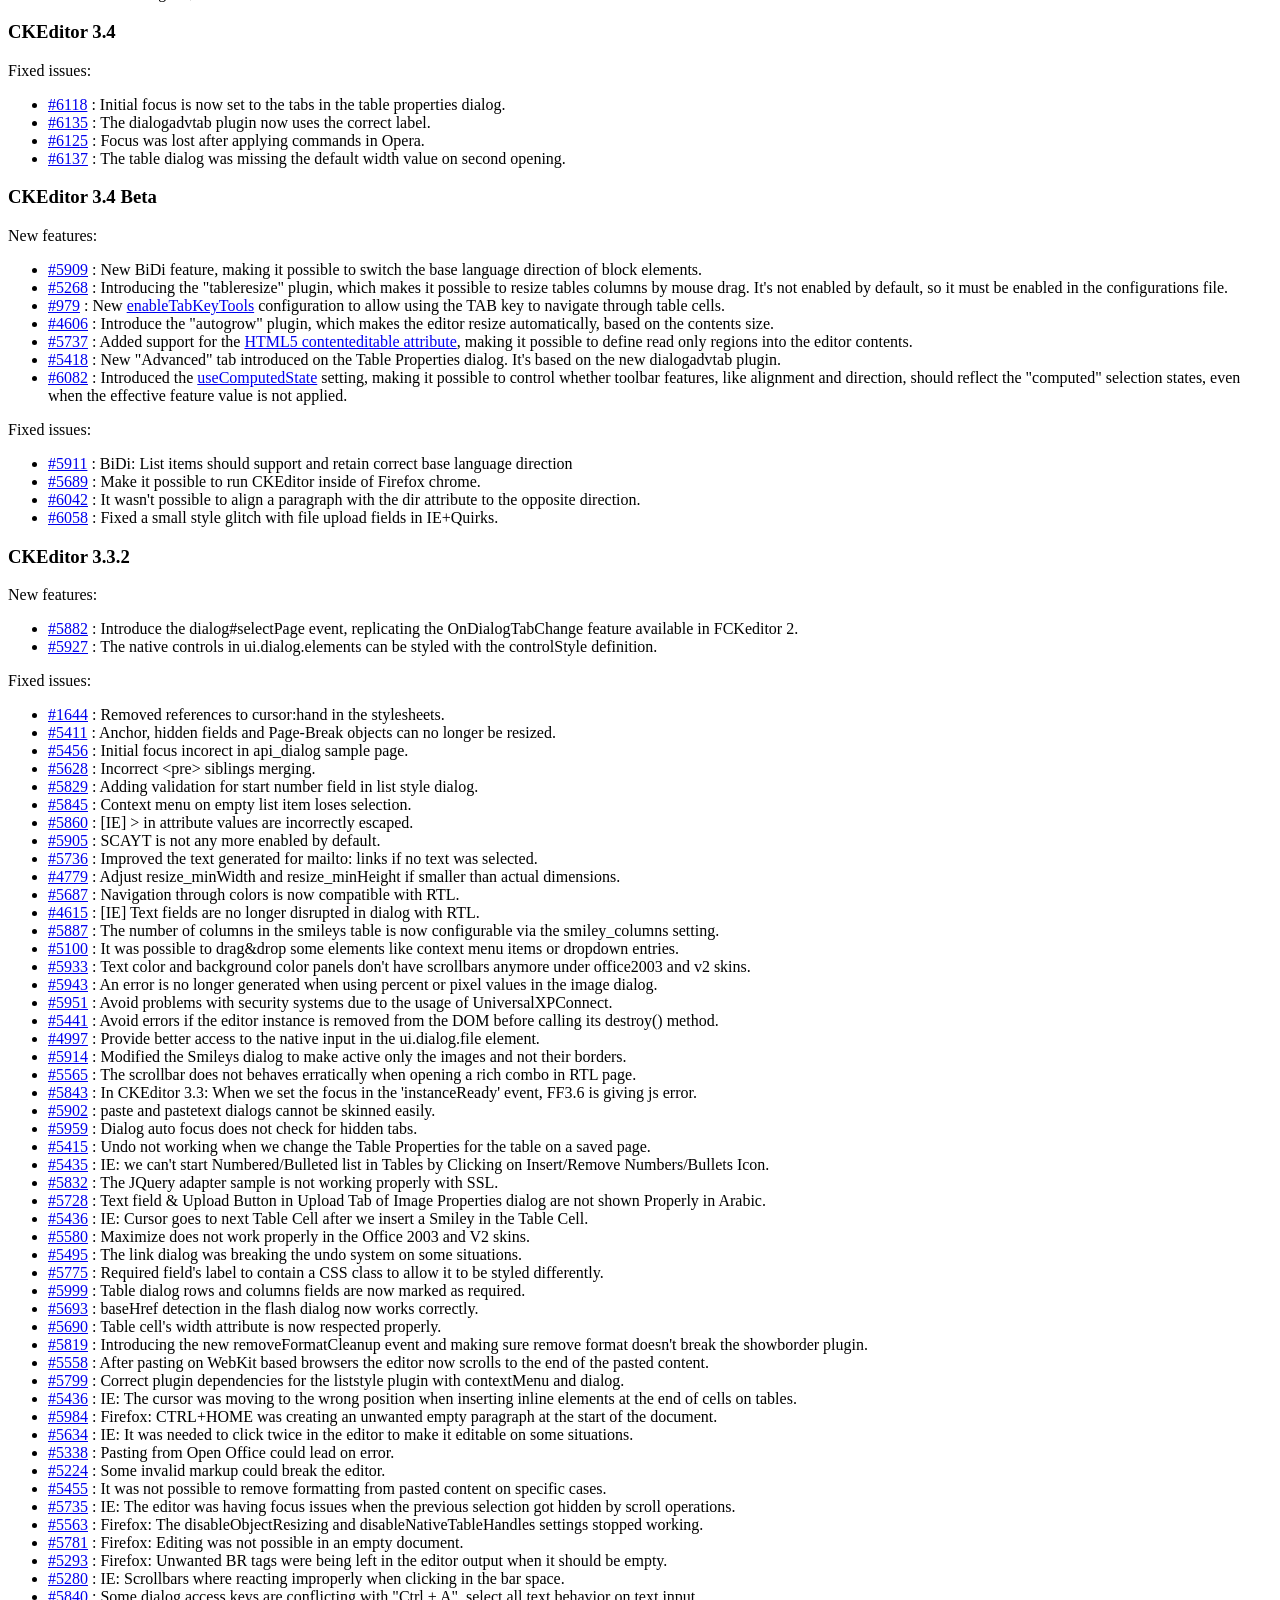
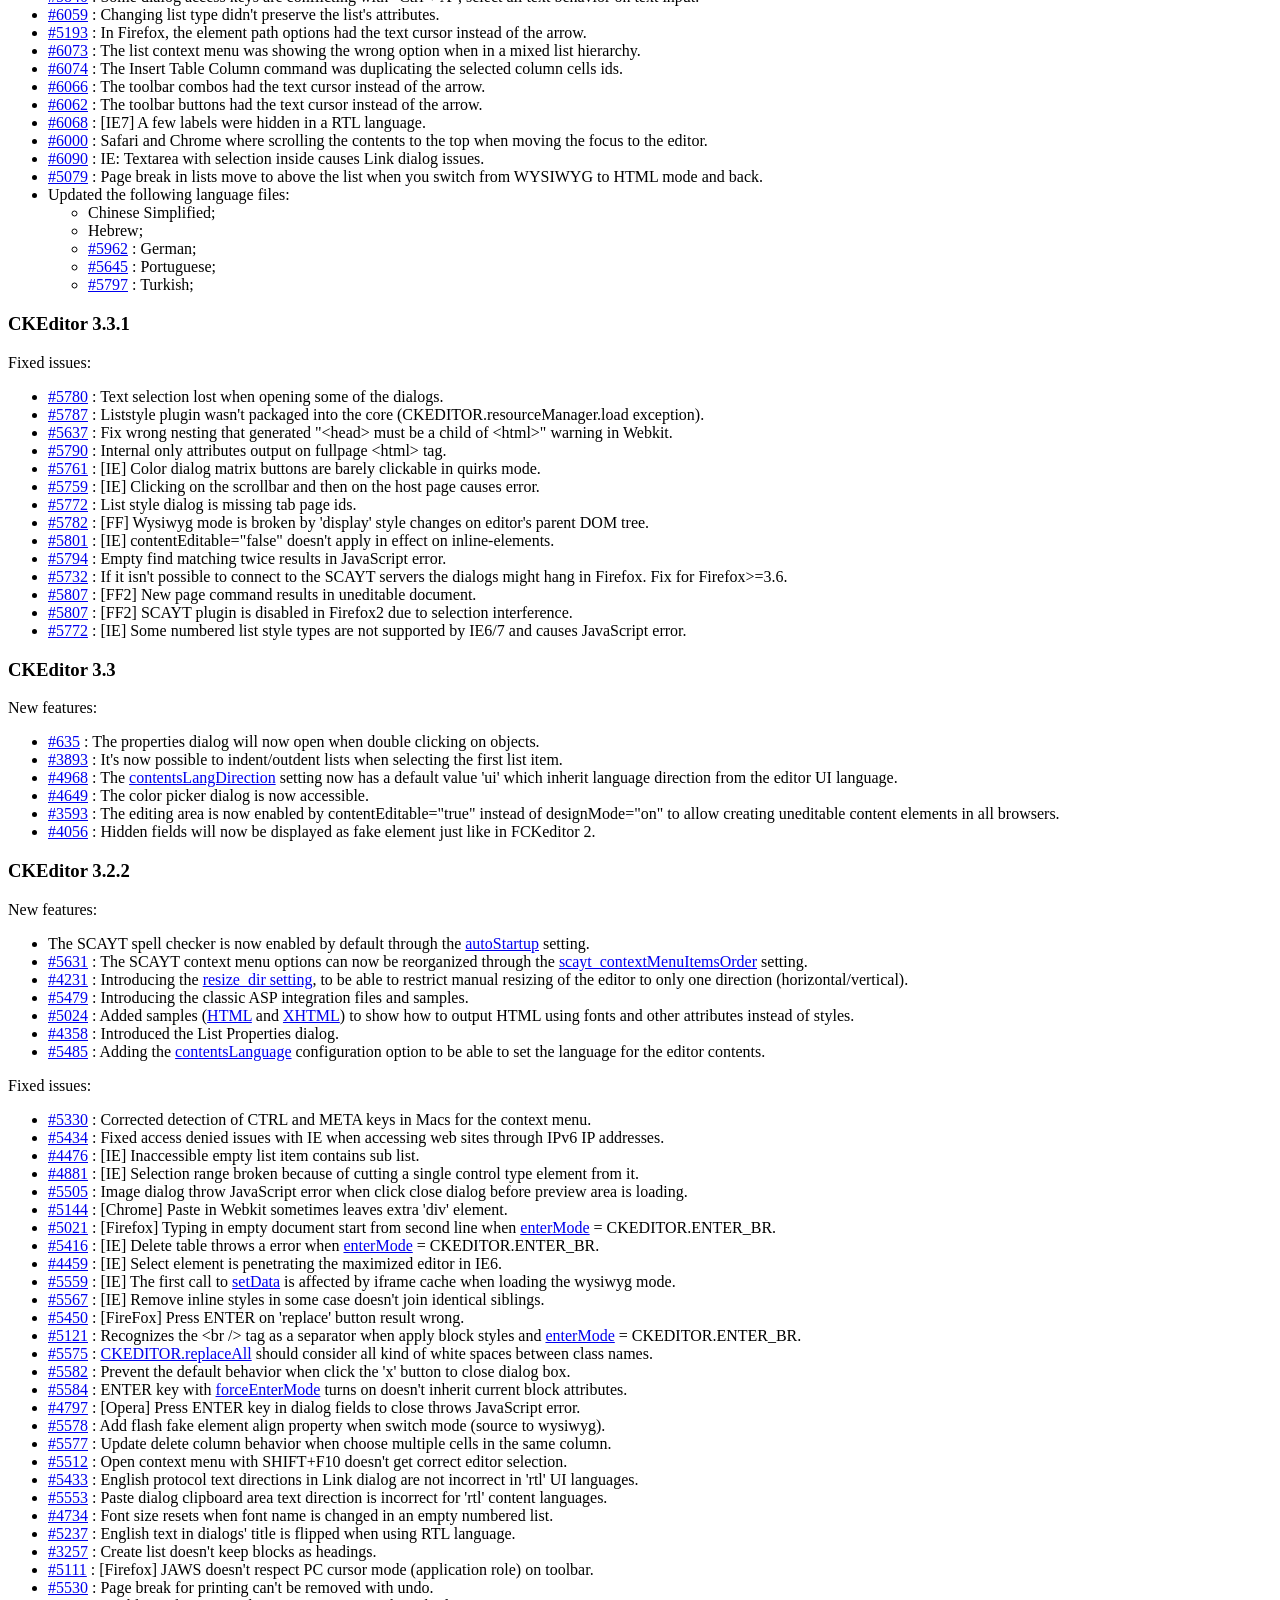
<file: php/sites/all/libraries/ckeditor/CHANGES.html>
<!DOCTYPE html PUBLIC "-//W3C//DTD XHTML 1.0 Transitional//EN" "http://www.w3.org/TR/xhtml1/DTD/xhtml1-transitional.dtd">
<!--
Copyright (c) 2003-2013, CKSource - Frederico Knabben. All rights reserved.
For licensing, see LICENSE.html or http://ckeditor.com/license
-->
<html xmlns="http://www.w3.org/1999/xhtml">
<head>
	<title>Changelog &mdash; CKEditor</title>
	<meta http-equiv="content-type" content="text/html; charset=utf-8" />
	<style type="text/css">

#footer hr
{
	margin: 10px 0 15px 0;
	height: 1px;
	border: solid 1px gray;
	border-bottom: none;
}

#footer p
{
	margin: 0 10px 10px 10px;
	float: left;
}

#footer #copy
{
	float: right;
}

	</style>
</head>
<body>
	<h1>
		CKEditor Changelog
	</h1>
	<h3>
			CKEditor 3.6.6.1</h3>
	<p>
			Fixed issues:</p>
	<ul>
		<li>Security update: Added protection against XSS attack and possible path disclosure in PHP sample.</li>
	</ul>
	<h3>
			CKEditor 3.6.6</h3>
	<p>
			Fixed issues:</p>
	<ul>
		<li><a href="http://dev.ckeditor.com/ticket/9866">#9866</a> : [IE10] The full toolbar is displayed in two lines in RTL environment.</li>
		<li><a href="http://dev.ckeditor.com/ticket/9483">#9483</a> : [IE10] Fixed script error on float panel opening.</li>
		<li><a href="http://dev.ckeditor.com/ticket/6410">#6410</a> : SCAYT will show no suggestions when appropriate, instead of not appearing.</li>
		<li><a href="http://dev.ckeditor.com/ticket/7533">#7533</a>, <a href="http://dev.ckeditor.com/ticket/9439">#9439</a> : Fixed SCAYT issues with setData().</li>
		<li><a href="http://dev.ckeditor.com/ticket/9167">#9167</a> : Improper HTML transformations happening on specific cases.</li>
		<li><a href="http://dev.ckeditor.com/ticket/9553">#9553</a> : Properly handle dash values in the style field of dialogs.</li>
		<li><a href="http://dev.ckeditor.com/ticket/9787">#9787</a> : [IE9] onChange wasn't fired for checkboxes in dialogs.</li>
		<li><a href="http://dev.ckeditor.com/ticket/8888">#8888</a> : It was not possible to scroll dialogs on very small viewports.</li>
		<li><a href="http://dev.ckeditor.com/ticket/9594">#9594</a> : The TAB key was having no effect on focused read-only editor.</li>
	</ul>
	<h3>
			CKEditor 3.6.5</h3>
	<p>
			New features:</p>
	<ul>
		<li><a href="http://dev.ckeditor.com/ticket/9195">#9195</a> : It is now possible to remove contextmenu.</li>
	</ul>
	<p>
			Fixed issues:</p>
	<ul>
		<li><a href="http://dev.ckeditor.com/ticket/9132">#9132</a> : [IE8] Fixed js error when closing paste dialog.</li>
		<li><a href="http://dev.ckeditor.com/ticket/9101">#9101</a> : Tab key in smiley and special char dialog now moves focus to dialog buttons.</li>
		<li><a href="http://dev.ckeditor.com/ticket/9209">#9209</a> : Fixed IE7 crash when switching list item type.</li>
		<li><a href="http://dev.ckeditor.com/ticket/8995">#8995</a> : Fixed incorrect HTML escaping in bbcode plugin.</li>
		<li><a href="http://dev.ckeditor.com/ticket/6168">#6168</a> : Fixed style definition with styles defined as inline style attribute.</li>
		<li><a href="http://dev.ckeditor.com/ticket/9097">#9097</a> : [IE] Fixed small selection flaw when select starts from the blank region outside body.</li>
		<li><a href="http://dev.ckeditor.com/ticket/9129">#9129</a> : Fixed various Del/Backspace keystroke behaviors inside of HTML list.</li>
		<li><a href="http://dev.ckeditor.com/ticket/9117">#9117</a> : [FF] Fixed js error when calling setData() on a hidden editor.</li>
		<li><a href="http://dev.ckeditor.com/ticket/9289">#9289</a> : Disallowed creating javascript links through the link dialog.</li>
		<li><a href="http://dev.ckeditor.com/ticket/9312">#9312</a> : Fixed table with multiple &lt;tbody&gt; output generated in wrong order.</li>
		<li><a href="http://dev.ckeditor.com/ticket/8795">#8795</a> : Fixed table resize plugin not working when document overflows horizontally.</li>
		<li><a href="http://dev.ckeditor.com/ticket/8888">#8888</a> : Fixed dialog dimension overflowing small view port.</li>
		<li><a href="http://dev.ckeditor.com/ticket/9311">#9311</a> : Fixed vertical scroll being impossible when autogrow plugin is used during maximized editor.</li>
		<li><a href="http://dev.ckeditor.com/ticket/1961">#1961</a> : The "id" attribute will be appended to anchors alongside the "name" attribute.</li>
		<li><a href="http://dev.ckeditor.com/ticket/9219">#9219</a> : The &lt;source&gt; element is now protected while parsing the contents.</li>
		<li><a href="http://dev.ckeditor.com/ticket/9281">#9281</a> : [Safari] Fixed inline style breaking dialog advanced tab.</li>
		<li><a href="http://dev.ckeditor.com/ticket/9281">#9281</a> : [IE8] Fixed not being able to remove border from the image dialog.</li>
	</ul>
	<h3>
			CKEditor 3.6.4</h3>
	<p>
			Fixed issues:</p>
	<ul>
		<li><a href="http://dev.ckeditor.com/ticket/8887">#8887</a> : Ugly hover effect for buttons in dialog windows due to slightly wrong background position.</li>
		<li><a href="http://dev.ckeditor.com/ticket/8783">#8783</a> : <code>getAttribute( 'contenteditable' )</code> returns 'inherited' on IE7 and IE6 for elements created from code.</li>
		<li><a href="http://dev.ckeditor.com/ticket/8463">#8463</a> : WebKit: <em>Cut/Copy</em> buttons didn't go on "enabled" state after selecting text in the editor.</li>
		<li><a href="http://dev.ckeditor.com/ticket/9043">#9043</a> : Command newpage didn't return its name when <code>afterCommandExec</code> event was fired.</li>
		<li><a href="http://dev.ckeditor.com/ticket/9015">#9015</a> : Applied ARIA label on dialog file input element.</li>
		<li><a href="http://dev.ckeditor.com/ticket/9016">#9016</a> : Applied the "presentation" role on the iframe element in dialog file field markup.</li>
		<li><a href="http://dev.ckeditor.com/ticket/8949">#8949</a> : Image Properties does not show in context menu when the image is wrapped in a div with the width set.</li>
		<li><a href="http://dev.ckeditor.com/ticket/9008">#9008</a> : Fixed list items order reversed when merging two lists.</li>
		<li><a href="http://dev.ckeditor.com/ticket/9042">#9042</a> : [Safari] Fixed pasting left garbage html at the end of document.</li>
		<li><a href="http://dev.ckeditor.com/ticket/7745">#7745</a> : The list of frames on JAWS will not any more show the <em>"ALT+0 for help"</em> text for the editor entry.</li>
		<li><a href="http://dev.ckeditor.com/ticket/8979">#8979</a> : Overriding matches will not any more interfere on the Font size combo.</li>
		<li><a href="http://dev.ckeditor.com/ticket/5447">#5447</a> : Anchor names created by the Link dialog are now trimmed to protect against unwanted spaces.</li>
		<li><a href="http://dev.ckeditor.com/ticket/8997">#8997</a> : Styles are lost on sub-lists when converting list type.</li>
		<li><a href="http://dev.ckeditor.com/ticket/8971">#8971</a> : [IE7] Dialog size are stretched when long text field value is received.</li>
		<li><a href="http://dev.ckeditor.com/ticket/8945">#8945</a> : Fake elements now show alternative text on High Contrast mode.</li>
		<li><a href="http://dev.ckeditor.com/ticket/8985">#8985</a> : Better handling of <em>Enter</em> key events on dialogs.</li>
		<li><a href="http://dev.ckeditor.com/ticket/8925">#8925</a> : [Firefox] Unexpected page scroll on large floating block when editor is re-focused.</li>
		<li><a href="http://dev.ckeditor.com/ticket/8978">#8978</a> : [IE] Saved editor text selection is lost after close menu.</li>
		<li><a href="http://dev.ckeditor.com/ticket/9022">#9022</a> : [IE7] Fixed wrong selection introduced in empty editor document when click to the bottom-right of the document.</li>
		<li><a href="http://dev.ckeditor.com/ticket/9034">#9034</a> : [IE7] Fixed JavaScript error caused by drag-to-select at the bottom of the document.</li>
		<li><a href="http://dev.ckeditor.com/ticket/9057">#9057</a> : Unexpected block established when decreasing indent of a styled list item.</li>
		<li><a href="http://dev.ckeditor.com/ticket/9063">#9063</a> : Styles on sub-list are lost when decreasing indent of the parent list.</li>
		<li><a href="http://dev.ckeditor.com/ticket/9047">#9047</a> : [Firefox] Anchors in the preview window will now work properly.</li>
		<li><a href="http://dev.ckeditor.com/ticket/8941">#8941</a> : [Webkit] Content region disappeared when resizing the browser.</li>
		<li><a href="http://dev.ckeditor.com/ticket/8968">#8968</a> : [Firefox] The <code><a href="http://docs.cksource.com/ckeditor_api/symbols/CKEDITOR.config.html#.forcePasteAsPlainText">forcePasteAsPlainText</a></code> configuration is not working when using <em>Ctrl/Cmd-V</em>.</li>
		<li><a href="http://dev.ckeditor.com/ticket/6217">#6217</a> : Handled <em>Del/Backspace</em> key at the boundary of table to unify the cursor position.</li>
		<li><a href="http://dev.ckeditor.com/ticket/8950">#8950</a> : Changed the cursor position after calling <code>editor::insertElement</code> on block element.</li>
		<li><a href="http://dev.ckeditor.com/ticket/9080">#9080</a> : Fixed <em>Backspace</em> key in front of the list item to join with previous line.</li>
		<li><a href="http://dev.ckeditor.com/ticket/3592">#3592</a> : Removed the "title" field from flash dialog advanced tab.</li>
		<li><a href="http://dev.ckeditor.com/ticket/9084">#9084</a> : [IE] Dragging absolute positioned elements is now enabled by default.</li>
		<li><a href="http://dev.ckeditor.com/ticket/8879">#8879</a> : Corrected styling of labels used in dialog windows.</li>
		<li><a href="http://dev.ckeditor.com/ticket/8921">#8921</a> : [Chrome] Paste on a newly created CKEditor instance does not work on Chrome.</li>
		<li><a href="http://dev.ckeditor.com/ticket/9036">#9036</a> : Find feature cannot locate certain words while <em>Match Whole Word</em> is enabled.</li>
		<li><a href="http://dev.ckeditor.com/ticket/9069">#9069</a> : [Chrome] Issue with popups not opening properly on Chrome 20 makes it impossible to view the file browser window.</li>
		<li><a href="http://dev.ckeditor.com/ticket/5811">#5811</a> : Code for Image dialog is missing dialog dependency.</li>
		<li><a href="http://dev.ckeditor.com/ticket/5810">#5810</a> : Code for Div Container is missing dialog dependency.</li>
		<li><a href="http://dev.ckeditor.com/ticket/5809">#5809</a> : Dialog a11yhelp is missing dialog dependency.</li>
		<li><a href="http://dev.ckeditor.com/ticket/4045">#4045</a> : "Field Name" Column in <code>sample_posteddata.php</code> is to narrow.</li>
		<li>Updated the following language files as submitted to the <a href="https://www.transifex.net/projects/p/ckeditor/">CKEditor UI Translation Center</a>: Bulgarian, Chinese, Czech, Danish, Esperanto, Estonian, Greek, Italian, Norwegian, Portuguese, Romanian, Vietnamese.</li>
	</ul>
	<h3>
			CKEditor 3.6.3</h3>
	<p>
			New features:</p>
	<ul>
		<li><a href="http://dev.ckeditor.com/ticket/7430">#7430</a> : Justify commands now perform alignment on the element when an image is selected.</li>
		<li><a href="http://dev.ckeditor.com/ticket/8706">#8706</a> : Better ARIA accessibility for the color picker dialog window.</li>
		<li><a href="http://dev.ckeditor.com/ticket/7366">#7366</a> : Editor paste function is now available on browser toolbar and context menu.</li>
	</ul>
	<p>
			Fixed issues:</p>
	<ul>
		<li><a href="http://dev.ckeditor.com/ticket/8634">#8634</a> : [IE] Command execution always returns <code>true</code> in IE browsers.</li>
		<li><a href="http://dev.ckeditor.com/ticket/8333">#8333</a> : Dialog windows can now be closed with the <em>Esc</em> key even if there is no Cancel button available.</li>
		<li><a href="http://dev.ckeditor.com/ticket/8644">#8644</a> : Missing variable declaration in the dialog plugin.</li>
		<li><a href="http://dev.ckeditor.com/ticket/8699">#8699</a> : Focus is now moved to the clicked button and back to color picker dialog window opener (button) in all browsers after the dialog window is closed.</li>
		<li><a href="http://dev.ckeditor.com/ticket/8132">#8132</a> : [IE9] Link line gets broken when it contains a <code>br</code> tag.</li>
		<li><a href="http://dev.ckeditor.com/ticket/8629">#8629</a> : Optimize float panel layout when there is not enough space in the viewport.</li>
		<li><a href="http://dev.ckeditor.com/ticket/7955">#7955</a> : [FF] <em>Page Up</em> and <em>Page Down</em> in the WYSIWYG mode cause the selection to become lost.</li>
		<li><a href="http://dev.ckeditor.com/ticket/8698">#8698</a> : <em>Esc</em> key does not close the color picker dialog window.</li>
		<li><a href="http://dev.ckeditor.com/ticket/8413">#8413</a> : HTML comment nodes break content styling in tables.</li>
		<li><a href="http://dev.ckeditor.com/ticket/7932">#7932</a>, <a href="http://dev.ckeditor.com/ticket/8643">#8643</a> : [IE] Clicking below the content region scrolls the page to the top.</li>
		<li><a href="http://dev.ckeditor.com/ticket/5538">#5538</a>, <a href="http://dev.ckeditor.com/ticket/8729">#8729</a> : [IE] Focus jump results in incorrect context menu display.</li>
		<li><a href="http://dev.ckeditor.com/ticket/6359">#6359</a> : [IE] Selectable area in blank WYSIWYG editor is too small.</li>
		<li><a href="http://dev.ckeditor.com/ticket/7326">#7326</a>, <a href="http://dev.ckeditor.com/ticket/8074">#8074</a> : [FF] Scrolling does not work correctly in editor with large amount of text.</li>
		<li><a href="http://dev.ckeditor.com/ticket/8630">#8630</a> : HTML events are now disabled when loading data.</li>
		<li><a href="http://dev.ckeditor.com/ticket/8433">#8433</a> : [IE9] Use W3C event model.</li>
		<li><a href="http://dev.ckeditor.com/ticket/8691">#8691</a> : [IE] Pasting invalid HTML crashes the browser.</li>
		<li><a href="http://dev.ckeditor.com/ticket/8345">#8345</a> : [IE] Selection is not properly restored after closing the Link dialog window.</li>
		<li><a href="http://dev.ckeditor.com/ticket/6308">#6308</a> : Vertical-only resize imposes fixed width on editor chrome.</li>
		<li><a href="http://dev.ckeditor.com/ticket/7360">#7360</a> : [WebKit] WYSIWYG area sometimes does not resize with the chrome.</li>
		<li><a href="http://dev.ckeditor.com/ticket/5527">#5527</a> : Do not encode the <code>#</code> character sent from the file browser.</li>
		<li><a href="http://dev.ckeditor.com/ticket/8014">#8014</a> : Autogrow now stretches to fit the content when switching editor modes.</li>
		<li><a href="http://dev.ckeditor.com/ticket/8249">#8249</a> : Inconsistent behavior with the <em>Backspace</em> key used at the start of a list item.</li>
		<li><a href="http://dev.ckeditor.com/ticket/8617">#8617</a> : [WebKit] Selection becomes broken after an inline style is opened.</li>
		<li><a href="http://dev.ckeditor.com/ticket/8527">#8527</a> : Insertion with cursor before an empty anchor is error-prone.</li>
		<li><a href="http://dev.ckeditor.com/ticket/8632">#8632</a> : Cursor panic when the <em>Backspace</em> key is used in a list item.</li>
		<li><a href="http://dev.ckeditor.com/ticket/8455">#8455</a> : Mousedown focus is too agressive.</li>
		<li><a href="http://dev.ckeditor.com/ticket/8475">#8475</a> : Issue with deleting elements with inline styling in tables.</li>
		<li><a href="http://dev.ckeditor.com/ticket/8324">#8324</a> : [IE8] Undo generates an error when a control type element is selected.</li>
		<li><a href="http://dev.ckeditor.com/ticket/7946">#7946</a> : Find and Replace dialog window result does not scroll into view when the editor is off the viewport.</li>
		<li><a href="http://dev.ckeditor.com/ticket/8157">#8157</a> : Flash/IFrame dialog window cannot be closed when displayed over Flash/IFrame with <code>dialog_startupFocusTab</code> set to <code>true</code>.</li>
		<li><a href="http://dev.ckeditor.com/ticket/8305">#8305</a> : Text direction lost when converting a paragraph to a list.</li>
		<li><a href="http://dev.ckeditor.com/ticket/8379">#8379</a> : The cursor moves to the start of the document when inserting a row or column is undone.</li>
		<li><a href="http://dev.ckeditor.com/ticket/6666">#6666</a> : Removed references to <code>element.all</code>.</li>
		<li><a href="http://dev.ckeditor.com/ticket/8732">#8732</a> : Issue when <code>CKEDITOR.range::enlarge</code> passes through comment nodes.</li>
		<li><a href="http://dev.ckeditor.com/ticket/7492">#7492</a> : The Style system can now use overrides with the same element (change classes instead of nesting).</li>
		<li><a href="http://dev.ckeditor.com/ticket/6111">#6111</a> : Splitting table cells results in incorrect column spans.</li>
		<li><a href="http://dev.ckeditor.com/ticket/8247">#8247</a> : [IE] Error when aligning a document with page breaks inside of contents.</li>
		<li><a href="http://dev.ckeditor.com/ticket/8540">#8540</a> : Orphan texts inside a list or table are now properly fixed.</li>
		<li><a href="http://dev.ckeditor.com/ticket/8774">#8774</a> : The Entities plugin can now be configured to only output XML entities.</li>
		<li><a href="http://dev.ckeditor.com/ticket/8602">#8602</a> : Image source is now properly hidden when running data through the data processor.</li>
		<li><a href="http://dev.ckeditor.com/ticket/8812">#8812</a> : [IE] Issues with the native range translation with comments in the DOM.</li>
		<li><a href="http://dev.ckeditor.com/ticket/7907">#7907</a> : Decreasing indentation of a RTL block in a list item loses text direction.</li>
		<li><a href="http://dev.ckeditor.com/ticket/8835">#8835</a> : Right margin on IE&lt;8 removed to avoid mouse click confusion.</li>
		<li><a href="http://dev.ckeditor.com/ticket/8400">#8400</a> : [IE] Script error when closing the Cell Properties dialog window if the table cell text is selected.</li>
		<li><a href="http://dev.ckeditor.com/ticket/8248">#8248</a> : [IE8] Issues with <em>Backspace</em> and <em>Del</em> keys when used at the start or end of list items.</li>
		<li><a href="http://dev.ckeditor.com/ticket/8855">#8855</a> : [Chrome] Issue with the popup window size in Chrome 18 makes it impossible to view the file browser window.</li>
		<li><a href="http://dev.ckeditor.com/ticket/8407">#8407</a> : Unneeded <code>aria-posinset</code> and <code>aria-setsize</code> for a list block are now removed.</li>
		<li><a href="http://dev.ckeditor.com/ticket/8701">#8701</a> : Highlight field in the color picker does not show the correct color when keyboard navigation is used.</li>
		<li><a href="http://dev.ckeditor.com/ticket/8509">#8509</a> : Table height gets copied from the width value when the Advanced tab is hidden.</li>
		<li><a href="http://dev.ckeditor.com/ticket/8432">#8432</a> : [IE8] <code>openDialog('image')</code> error.</li>
		<li><a href="http://dev.ckeditor.com/ticket/8493">#8493</a> : [IE] It is impossible to add a link to the selected text.</li>
		<li><a href="http://dev.ckeditor.com/ticket/8528">#8528</a> : Redundant <code>imagePreviewBoxId</code> in the Image Properties dialog window is now removed.</li>
		<li><a href="http://dev.ckeditor.com/ticket/8864">#8864</a> : [IE] Fix ARIA presentation of toolbar rich combo in JAWS.</li>
		<li><a href="http://dev.ckeditor.com/ticket/8459">#8459</a> : Fix wrong undo step on enter key.</li>
		<li><a href="http://dev.ckeditor.com/ticket/8895">#8895</a> : Editing anchors using the Link dialog window could not work in release version.</li>
		<li><a href="http://dev.ckeditor.com/ticket/8876">#8876</a> : &lt;link&gt; element in the floating panels have been moved to &lt;head&gt;.</li>
		<li>Updated the following language files as submitted to the <a href="https://www.transifex.net/projects/p/ckeditor/">CKEditor UI Translation Center</a>: Arabic, Bulgarian, Chinese, Croatian, Czech, Danish, Dutch, Esperanto, Estonian, Faroese, French, German, Greek, Gujarati, Hindi, Italian, Macedonian, Norwegian (Bokmål and Nynorsk), Polish, Portuguese, Turkish, Uighur, Ukrainian, Vietnamese, Welsh.</li>
	</ul>
	<h3>
			CKEditor 3.6.2</h3>
	<p>
			New features:</p>
	<ul>
		<li><a href="http://dev.ckeditor.com/ticket/6089">#6089</a> : The editor is now enabled on iOS 5 (iPad and iPhone).</li>
		<li><a href="http://dev.ckeditor.com/ticket/6089">#7354</a> : It is now possible to exit from blockquotes by using the <em>Enter</em> key on empty paragraphs.</li>
		<li><a href="http://dev.ckeditor.com/ticket/7931">#7931</a> : The <code><a href="http://docs.cksource.com/ckeditor_api/symbols/CKEDITOR.editor.html#event:mode">mode</a></code> event now carries the previous editor mode.</li>
		<li><a href="http://dev.ckeditor.com/ticket/6161">#6161</a> : New <code><a href="http://docs.cksource.com/ckeditor_api/symbols/CKEDITOR.config.html#.autoGrow_onStartup">autoGrow_onStartup</a></code> configuration option.</li>
		<li><a href="http://dev.ckeditor.com/ticket/8052">#8052</a> : <code>autogrow</code> is now available as an editor <a href="http://docs.cksource.com/ckeditor_api/symbols/CKEDITOR.editor.html#execCommand">command</a>.</li>
		<li><a href="http://dev.ckeditor.com/ticket/3457">#3457</a> : It is now possible to edit the contents of <code>&lt;textarea&gt;</code> elements through the dialog window.</li>
		<li><a href="http://dev.ckeditor.com/ticket/8242">#8242</a> : The "&raquo;" character is now added to the Special Character dialog window.</li>
	</ul>
	<p>
			Fixed issues:</p>
	<ul>
		<li><a href="http://dev.ckeditor.com/ticket/8171">#8171</a>, <a href="http://dev.ckeditor.com/ticket/8172">#8172</a> : Updated links to WebSpellChecker.net.</li>
		<li><a href="http://dev.ckeditor.com/ticket/8155">#8155</a> : Tooltips in the Special Character dialog window corrected.</li>
		<li><a href="http://dev.ckeditor.com/ticket/8163">#8163</a> : The name of the <code><a href="http://docs.cksource.com/ckeditor_api/symbols/CKEDITOR.config.html#.filebrowserWindowFeatures">filebrowserWindowFeatures</a></code> configuration setting corrected to match the documented name.</li>
		<li><a href="http://dev.ckeditor.com/ticket/8124">#8124</a> : The Style fields in Advanced dialog window tabs are now validated according to CSS style attribute syntax.</li>
		<li><a href="http://dev.ckeditor.com/ticket/8025">#8025</a> : The checkboxes in the Find and Replace dialog window are now part of a fieldset.</li>
		<li><a href="http://dev.ckeditor.com/ticket/7943">#7943</a> : CSS conflict no longer appears when the page styles set the <code>float</code> property of <code>label</code> elements.</li>
		<li><a href="http://dev.ckeditor.com/ticket/8016">#8016</a> : [WebKit] Flash content is not visible when previewing content.</li>
		<li><a href="http://dev.ckeditor.com/ticket/6908">#6908</a> : Text color should always be applied to the linked text.</li>
		<li><a href="http://dev.ckeditor.com/ticket/7619">#7619</a> : [IE] IFrame shim now consolidates the editor dialog window to avoid having it masked by embedded objects.</li>
		<li><a href="http://dev.ckeditor.com/ticket/7900">#7900</a> : [FF] Copy/Paste operations for table cells no longer break the Table Properties dialog window.</li>
		<li><a href="http://dev.ckeditor.com/ticket/7243">#7243</a> : Inline JavaScript events may become corrupted.</li>
		<li><a href="http://dev.ckeditor.com/ticket/7448">#7448</a> : List creation in RTL blocks is wrongly merged with the above LTR block.</li>
		<li><a href="http://dev.ckeditor.com/ticket/6957">#6957</a> : Highlighting of searched terms does not reach read-only blocks.</li>
		<li><a href="http://dev.ckeditor.com/ticket/7948">#7948</a> : Tooltips with information about correct length units are now displayed for the Width/Height fields of the Table Properties dialog window.</li>
		<li><a href="http://dev.ckeditor.com/ticket/6212">#6212</a> : [WebKit] Editor resize may scroll the host page.</li>
		<li><a href="http://dev.ckeditor.com/ticket/6540">#6540</a> : [Safari] Editor loses focus on resizing.</li>
		<li><a href="http://dev.ckeditor.com/ticket/7908">#7908</a> : [IE] Unlink command is sometimes missing from the context menu of a link.</li>
		<li><a href="http://dev.ckeditor.com/ticket/8159">#8159</a> : Editor fails to load if the browser has no default language set.</li>
		<li><a href="http://dev.ckeditor.com/ticket/7490">#7490</a> : [IE] Block format leaks to the next unselected line when <code>enterMode</code> is set to <code>BR</code>.</li>
		<li><a href="http://dev.ckeditor.com/ticket/8087">#8087</a> : Indenting list items may add redundant text direction attributes.</li>
		<li><a href="http://dev.ckeditor.com/ticket/6200">#6200</a> : Add styling for certain dialog window element types that miss focus outline (like checkbox).</li>
		<li><a href="http://dev.ckeditor.com/ticket/7894">#7894</a> : Fault tolerance when parsing a malformed link.</li>
		<li><a href="http://dev.ckeditor.com/ticket/8049">#8049</a> : Bullets/Numbers are invisible for list items with LTR text direction.</li>
		<li><a href="http://dev.ckeditor.com/ticket/8222">#8222</a> : [IE] Incorrect selection locking after opening a dialog window in some cases.</li>
		<li><a href="http://dev.ckeditor.com/ticket/7002">#7002</a> : [IE] Undo operation when a table is selected results in an error.</li>
		<li><a href="http://dev.ckeditor.com/ticket/8232">#8232</a> : [IE] Unable to apply inline style that starts at the end of a link text.</li>
		<li><a href="http://dev.ckeditor.com/ticket/7153">#7153</a> : Fail to load the source version of the editor after the window is loaded.</li>
		<li><a href="http://dev.ckeditor.com/ticket/8246">#8246</a> : Bad editing performance on certain document contents.</li>
		<li><a href="http://dev.ckeditor.com/ticket/7912">#7912</a> : Cursor trapped in an invisible element after pressing the <em>Enter</em> key.</li>
		<li><a href="http://dev.ckeditor.com/ticket/7645">#7645</a> : Full list or table deletion with the <em>Backspace/Delete</em> key.</li>
		<li><a href="http://dev.ckeditor.com/ticket/8050">#8050</a> : AutoGrow feature better fits the content styles.</li>
		<li><a href="http://dev.ckeditor.com/ticket/8349">#8349</a> : [IE9] Larger toolbar top offset on HTML5 pages.</li>
		<li><a href="http://dev.ckeditor.com/ticket/8352">#8352</a> : [IE9] Toolbar wrapping is incorrect.</li>
		<li><a href="http://dev.ckeditor.com/ticket/8080">#8080</a> : JavaScript error when inserting a new table row.</li>
		<li>Updated the following language files:<ul>
			<li><a href="http://dev.ckeditor.com/ticket/8263">#8263</a> : Dutch;</li>
			<li><a href="http://dev.ckeditor.com/ticket/8238">#8238</a> : Estonian;</li>
			<li><a href="http://dev.ckeditor.com/ticket/8193">#8193</a> : Finnish;</li>
			<li>German;</li>
			<li>Hebrew;</li>
			<li><a href="http://dev.ckeditor.com/ticket/8179">#8179</a> : Hungarian;</li>
			<li><a href="http://dev.ckeditor.com/ticket/8128">#8128</a> : Italian;</li>
			<li><a href="http://dev.ckeditor.com/ticket/8371">#8371</a> : Lithuanian;</li>
			<li><a href="http://dev.ckeditor.com/ticket/8126">#8126</a>, <a href="http://dev.ckeditor.com/ticket/8256">#8256</a> : Norwegian (Bokmal and Nynorsk);</li>
			<li><a href="http://dev.ckeditor.com/ticket/8356">#8356</a> : Persian;</li>
			<li>Polish;</li>
			<li>Portuguese (Brazil);</li>
			<li><a href="http://dev.ckeditor.com/ticket/8151">#8151</a>, <a href="http://dev.ckeditor.com/ticket/8298">#8298</a> : Russian;</li>
			<li>Spanish;</li>
		</ul></li>
	</ul>
	<h3>
			CKEditor 3.6.1</h3>
	<p>
			New features:</p>
	<ul>
		<li><a href="http://dev.ckeditor.com/ticket/4556">#4556</a> : Initial support for HTML5 elements.</li>
		<li><a href="http://dev.ckeditor.com/ticket/6492">#6492</a> : The Find/Replace dialog window will now be populated with text selected in the editor.</li>
		<li><a href="http://dev.ckeditor.com/ticket/7323">#7323</a> : New <code><a href="http://docs.cksource.com/ckeditor_api/symbols/CKEDITOR.dialog.definition.uiElement.html#align">align</a></code> property in dialog window UI elements for field alignment.</li>
		<li><a href="http://dev.ckeditor.com/ticket/6462">#6462</a> : A wider range of CSS length units (like pt and percentage) are now supported in related dialog window fields.</li>
		<li><a href="http://dev.ckeditor.com/ticket/7911">#7911</a> : New Remove Anchor option is now available in the context menu.</li>
		<li><a href="http://dev.ckeditor.com/ticket/7387">#7387</a> : Allow <code>styleDefinition</code> to be applied to a set of elements.</li>
		<li><a href="http://dev.ckeditor.com/ticket/4345">#4345</a> : A new <code><a href="http://docs.cksource.com/ckeditor_api/symbols/CKEDITOR.editor.html#event:langLoaded">langLoaded</a></code> event added to <code><a href="http://docs.cksource.com/ckeditor_api/symbols/CKEDITOR.editor.html">CKEDITOR.editor</a></code> in order to make it possible to perform "by code" language updates.</li>
		<li><a href="http://dev.ckeditor.com/ticket/7959">#7959</a> : The cursor will now blink in the first cell after a table is inserted.</li>
		<li><a href="http://dev.ckeditor.com/ticket/7885">#7885</a> : New <code><a href="http://docs.cksource.com/ckeditor_api/symbols/CKEDITOR.editor.html#removeMenuItem">editor::removeMenuItem</a></code> API for removing plugin context menu items introduced.</li>
		<li><a href="http://dev.ckeditor.com/ticket/7991">#7991</a> : Introduce the <code><a href="http://docs.cksource.com/ckeditor_api/symbols/CKEDITOR.dialog.definition.labeledElement.html#controlStyle">controlStyle</a></code> and <code><a href="http://docs.cksource.com/ckeditor_api/symbols/CKEDITOR.dialog.definition.labeledElement.html#inputStyle">inputStyle</a></code> definitions to allow fine-grained controlling of dialog window element styles.</li>
	</ul>
	<p>
			Fixed issues:</p>
	<ul>
		<li><a href="http://dev.ckeditor.com/ticket/7914">#7914</a> : <strong>ATTENTION!</strong> The signature for the <code><a href="http://docs.cksource.com/ckeditor_api/symbols/CKEDITOR.editor.html#setReadOnly">setReadOnly()</a></code> function has been changed, reversing the meaning of the parameter to be passed to it. Please make sure to update your code when upgrading.</li>
		<li><a href="http://dev.ckeditor.com/ticket/7657">#7657</a> : Wrong margin mirroring when creating a list from RTL paragraphs.</li>
		<li><a href="http://dev.ckeditor.com/ticket/7620">#7620</a> : A glitch in list pasting from Microsoft Word caused by broken child references when filtering.</li>
		<li><a href="http://dev.ckeditor.com/ticket/7811">#7811</a> : [IE] Deleting table row throws a JavaScript error.</li>
		<li><a href="http://dev.ckeditor.com/ticket/6962">#6962</a> : Changed the <code>CKEDITOR.CTRL</code>, <code>CKEDITOR.SHIFT</code> and <code>CKEDITOR.ALT</code> constant values to avoid collision with any possible Unicode character.</li>
		<li><a href="http://dev.ckeditor.com/ticket/6263">#6263</a> : Some table cell context menu options may be incorrectly disabled.</li>
		<li><a href="http://dev.ckeditor.com/ticket/6247">#6247</a> : Focus is not restored properly after a drop-down menu is closed.</li>
		<li><a href="http://dev.ckeditor.com/ticket/7334">#7334</a> : [IE7] Indentation style does not apply to RTL lists.</li>
		<li><a href="http://dev.ckeditor.com/ticket/6845">#6845</a> : Spaces inside the URL field in the Link dialog window will now be removed.</li>
		<li><a href="http://dev.ckeditor.com/ticket/7840">#7840</a> : [IE] Opening the Table Properties dialog window via the context menu causes a JavaScript error.</li>
		<li><a href="http://dev.ckeditor.com/ticket/7733">#7733</a> : Flash movies inserted with the Flash Properties dialog window are not displaying properly when injected into the page.</li>
		<li><a href="http://dev.ckeditor.com/ticket/7837">#7837</a> : [IE&lt;8] Inserting a page break results in an error.</li>
		<li><a href="http://dev.ckeditor.com/ticket/7804">#7804</a> : The HTML5 <a href="http://www.w3.org/TR/html-markup/wbr.html"><code>wbr</code></a> tag is now recognized by the editor.</li>
		<li><a href="http://dev.ckeditor.com/ticket/7867">#7867</a> : The file browser for the background image in the Document Properties plugin dialog window does not work.</li>
		<li><a href="http://dev.ckeditor.com/ticket/7130">#7130</a> : The column resizer gripping area is invading adjacent table cells.</li>
		<li><a href="http://dev.ckeditor.com/ticket/7844">#7844</a> : [FF] Calling <code>setData()</code> on a hidden editor caused editor not to display.</li>
		<li><a href="http://dev.ckeditor.com/ticket/7860">#7860</a> : The BBCode plugin was stripping BBCode tags that were not implemented in the plugin, but from now on they will be handled as simple text.</li>
		<li><a href="http://dev.ckeditor.com/ticket/7321">#7321</a> : [IE6] Contents inside the RTL fields in dialog windows are overflowing.</li>
		<li><a href="http://dev.ckeditor.com/ticket/7323">#7323</a> : [IE Quirks] Some fields are not centered in the dialog window.</li>
		<li><a href="http://dev.ckeditor.com/ticket/5955">#5955</a> : Editor accessibility issue with JAWS when a drop-down menu is placed as the first item in the toolbar.</li>
		<li><a href="http://dev.ckeditor.com/ticket/6671">#6671</a> : [FF] Selection of an item from the Styles drop-down list is not refreshed after the style is removed.</li>
		<li><a href="http://dev.ckeditor.com/ticket/7879">#7879</a> : The Style and Height/Width fields of the Table Properties dialog window are not synchronized.</li>
		<li><a href="http://dev.ckeditor.com/ticket/7581">#7581</a> : [IE] The <em>Enter</em> key pressed at the end of a list item containing the <code>start</code> attribute crashes the browser.</li>
		<li><a href="http://dev.ckeditor.com/ticket/7266">#7266</a> : Dialog window fields that did not pass validation are now ARIA-compatible with <code>aria-invalid</code>.</li>
		<li><a href="http://dev.ckeditor.com/ticket/7742">#7742</a> : [WebKit] Indentation, alignment, and language direction are not applied on an empty document without the editor being in focus.</li>
		<li><a href="http://dev.ckeditor.com/ticket/7801">#7801</a> : [Opera] Pasted paragraphs now split partially selected blocks.</li>
		<li><a href="http://dev.ckeditor.com/ticket/6663">#6663</a> : Table caption that contains rich text is corrupted after an edit done with the Table Properties dialog window.</li>
		<li><a href="http://dev.ckeditor.com/ticket/7893">#7893</a> : [WebKit, Opera, IE&lt;8] It is impossible to link to anchors in the document.</li>
		<li><a href="http://dev.ckeditor.com/ticket/7637">#7637</a> : Cursor position might in some cases cause problems after inserting a page break.</li>
		<li><a href="http://dev.ckeditor.com/ticket/5314">#5314</a> : The <code>aria-selected</code> attribute is not removed when toolbar drop-down menu items are deselected.</li>
		<li><a href="http://dev.ckeditor.com/ticket/7749">#7749</a> : Small check introduced to avoid issues with custom data processors and the <code>insertHtml</code> function.</li>
		<li><a href="http://dev.ckeditor.com/ticket/7269">#7269</a> : [WebKit] Paste from Word is including the full <code>file://</code> URL path for anchor links.</li>
		<li><a href="http://dev.ckeditor.com/ticket/7584">#7584</a> : Start number of the List dialog window now works with numbered list items.</li>
		<li><a href="http://dev.ckeditor.com/ticket/6975">#6975</a> : [IE6, IE7] A definition list crashes Internet Explorer on HTML output.</li>
		<li><a href="http://dev.ckeditor.com/ticket/7841">#7841</a> : Deleting a column with a cell deleted in one of the rows does not work.</li>
		<li><a href="http://dev.ckeditor.com/ticket/7944">#7944</a> : The <em>Enter</em> key should not split or create new paragraphs inside caption elements.</li>
		<li><a href="http://dev.ckeditor.com/ticket/7639">#7639</a> : [IE9] Browser might crash when an object is selected in the document.</li>
		<li><a href="http://dev.ckeditor.com/ticket/7847">#7847</a> : [IE8] Inserting an image with non-secure source in a HTTPS page breaks the dialog window.</li>
		<li><a href="http://dev.ckeditor.com/ticket/7953">#7953</a> : [IE] Text selection lost after the browser context menu is opened.</li>
		<li><a href="http://dev.ckeditor.com/ticket/5239">#5239</a> : Inconsistent focus behavior after closing a toolbar drop-down menu.</li>
		<li><a href="http://dev.ckeditor.com/ticket/6470">#6470</a> : The Start attribute of a Numbered List is rendered incorrectly if the field is left empty.</li>
		<li><a href="http://dev.ckeditor.com/ticket/7324">#7324</a> : [IE6 Quirks] Context menus are not displayed correctly.</li>
		<li><a href="http://dev.ckeditor.com/ticket/7566">#7566</a> : BiDi: Increasing indentation of a list item changes the language direction.</li>
		<li><a href="http://dev.ckeditor.com/ticket/7839">#7839</a> : [IE] Pasting multi-level numbered lists from Microsoft Word does not work properly.</li>
		<li><a href="http://dev.ckeditor.com/ticket/188">#188</a> : [IE] Object selection was making the toolbar inactive in some situations.</li>
		<li>Updated the following language files:<ul>
			<li><a href="http://dev.ckeditor.com/ticket/7834">#7834</a> : Dutch;</li>
			<li><a href="http://dev.ckeditor.com/ticket/7869">#7869</a>, <a href="http://dev.ckeditor.com/ticket/7869">#7999</a> : Welsh;</li>
			<li>Polish;</li>
			<li>Hebrew;</li>
			<li>German</li>
		</ul></li>
	</ul>
	<h3>
			CKEditor 3.6</h3>
	<p>
			New features:</p>
	<ul>
		<li><a href="http://dev.ckeditor.com/ticket/7044">#7044</a> : New BBCode sample plugin that makes the editor output (one dialect of) BBCode format.</li>
		<li><a href="http://dev.ckeditor.com/ticket/5647">#5647</a> : Accessibility enhancements to the structure of the toolbar.</li>
		<li><a href="http://dev.ckeditor.com/ticket/5647">#5647</a> : The Kama skin now presents separators for the toolbar items, making it easier to group buttons and have a cleaner layout.</li>
		<li><a href="http://dev.ckeditor.com/ticket/5647">#5647</a> : Usability enhancements to keyboard navigation on the toolbar. The <em>Tab</em> key is now used to jump between toolbar groups, while the <em>Arrow</em> keys can be used to cycle within the group. The new <code><a href="http://docs.cksource.com/ckeditor_api/symbols/CKEDITOR.config.html#.toolbarGroupCycling">toolbarGroupCycling</a></code> setting can be used to change the <em>Arrow</em> keys behavior.</li>
		<li><a href="http://dev.ckeditor.com/ticket/1376">#1376</a> : It is now possible to put the editor in the "read-only" state, so that the users would not be able to introduce changes to the contents. Check out the new <code><a href="http://docs.cksource.com/ckeditor_api/symbols/CKEDITOR.editor.html#setReadOnly">CKEDITOR.editor::setReadOnly</a></code> method, the <code><a href="http://docs.cksource.com/ckeditor_api/symbols/CKEDITOR.editor.html#readOnly">CKEDITOR.editor::readOnly</a></code> property, the <code><a href="http://docs.cksource.com/ckeditor_api/symbols/CKEDITOR.editor.html#event:readOnly">CKEDITOR.editor::readOnly</a></code> event, and the <code><a href="http://docs.cksource.com/ckeditor_api/symbols/CKEDITOR.config.html#.readOnly">readOnly</a></code> setting.</li>
		<li><a href="http://dev.ckeditor.com/ticket/3582">#3582</a> : New presentation of anchor elements in the WYSIWYG mode.</li>
		<li><a href="http://dev.ckeditor.com/ticket/6737">#6737</a> : The Format drop-down list will now display the preview of its contents exactly as defined in their style configurations.</li>
		<li><a href="http://dev.ckeditor.com/ticket/6654">#6654</a> : A new <code><a href="http://docs.cksource.com/ckeditor_api/symbols/CKEDITOR.config.html#.autoParagraph">autoParagraph</a></code> configuration setting is added to disable the auto paragraphing feature.</li>
		<li><a href="http://dev.ckeditor.com/ticket/901">#901</a> : New Stylesheet Parser (<code>stylesheetparser</code>) plugin that fills the Styles drop-down list based on the CSS classes available for the content. Check the new sample to learn how to use it.</li>
		<li><a href="http://dev.ckeditor.com/ticket/2988">#2988</a> : New Document Properties (<code>docprops</code>) plugin that sets the metadata of the page in the Full Page mode.</li>
		<li><a href="http://dev.ckeditor.com/ticket/7240">#7240</a> : New Developer Tools (<code>devtools</code>) plugin that shows information about dialog window UI elements to allow for easier customization.</li>
		<li><a href="http://dev.ckeditor.com/ticket/6841">#6841</a> : Pressing the <em>Enter</em> key at the end of a pre-formatted block will now exit from it.</li>
		<li><a href="http://dev.ckeditor.com/ticket/6850">#6850</a> : The About CKEditor dialog window now contains a link to CKEditor User's Guide.</li>
		<li><a href="http://dev.ckeditor.com/ticket/5745">#5745</a> : Extra configuration options for the <code>iframeDialog</code> can now be passed.</li>
		<li><a href="http://dev.ckeditor.com/ticket/6589">#6589</a> : The <code>onDialogEvent</code> function will now be used automatically in the <code>iframeDialog</code> contents if no callback is used on creation.</li>
		<li><a href="http://dev.ckeditor.com/ticket/7757">#7757</a> : Georgian localization added.</li>
	</ul>
	<p>
			Fixed issues:</p>
	<ul>
		<li><a href="http://dev.ckeditor.com/ticket/6774">#6774</a> : Internal styles are not included in the <code>contents.css</code> sample.</li>
		<li><a href="http://dev.ckeditor.com/ticket/6521">#6521</a> : Added sample for the TableResize plugin.</li>
		<li><a href="http://dev.ckeditor.com/ticket/6664">#6664</a> : Page break is sometimes merged into block-level elements.</li>
		<li><a href="http://dev.ckeditor.com/ticket/7594">#7594</a> : Toolbar keyboard navigation is not possible after recreating the editor.</li>
		<li><a href="http://dev.ckeditor.com/ticket/6657">#6657</a> : Allow to style the entire dialog window field when the input element is disabled.</li>
		<li>Updated the following language files:<ul>
			<li>Hebrew;</li>
			<li>Polish;</li>
		</ul></li>
	</ul>
	<h3>
			CKEditor 3.5.4</h3>
	<p>
			Fixed issues:</p>
	<ul>
		<li>Added protection against XSS attacks in PHP samples when displaying element names.</li>
		<li><a href="http://dev.ckeditor.com/ticket/7347">#7347</a> : The <em>Enter</em> key will no longer be caught by the dialog window covering the editor.</li>
		<li><a href="http://dev.ckeditor.com/ticket/6718">#6718</a> : Paste from Word command overrides the Force Paste as Plain Text configuration.</li>
		<li><a href="http://dev.ckeditor.com/ticket/6629">#6629</a> : Padding body is no longer needed when the last block is pre-formatted.</li>
		<li><a href="http://dev.ckeditor.com/ticket/4844">#4844</a> : [IE] Dialog windows fail to load if there are too many editor instances on the page.</li>
		<li><a href="http://dev.ckeditor.com/ticket/5788">#5788</a> : HTML parser trims empty spaces following <code>&lt;br&gt;</code> elements.</li>
		<li><a href="http://dev.ckeditor.com/ticket/7513">#7513</a> : Invalid markup could cause the editor to hang.</li>
		<li><a href="http://dev.ckeditor.com/ticket/6109">#6109</a> : Paste and Paste as Plain Text dialog windows now use the standard <code><a href="http://docs.cksource.com/ckeditor_api/symbols/CKEDITOR.dialog.html#commitContent">commitContent</a></code> and <code><a href="http://docs.cksource.com/ckeditor_api/symbols/CKEDITOR.dialog.html#setupContent">setupContent</a></code> methods.</li>
		<li><a href="http://dev.ckeditor.com/ticket/7588">#7588</a> : The editor code now has a protection system to avoid issues when including <code>ckeditor.js</code> more than once in the page.</li>
		<li><a href="http://dev.ckeditor.com/ticket/7322">#7322</a> : Text font plugin now recognizes font family names that contain quotes.</li>
		<li><a href="http://dev.ckeditor.com/ticket/7540">#7540</a> : Paste from Word introduces wrong spaces.</li>
		<li><a href="http://dev.ckeditor.com/ticket/7697">#7697</a> : Successive calls of the <code>replace()</code> method did not work after SCAYT context menu initialization.</li>
		<li>Updated the following language files:<ul>
			<li><a href="http://dev.ckeditor.com/ticket/7647">#7647</a> : Slovak;</li>
		</ul></li>
	</ul>
	<h3>
			CKEditor 3.5.3</h3>
	<p>
			New features:</p>
	<ul>
		<li><a href="http://dev.ckeditor.com/ticket/4890">#4890</a> : Added the possibility to edit the <code>rel</code> attribute for links.</li>
		<li><a href="http://dev.ckeditor.com/ticket/7004">#7004</a> : Allow loading plugin translations even if they are not present in the plugin definition.</li>
		<li><a href="http://dev.ckeditor.com/ticket/7315">#7315</a> : Firing the <code>resize</code> event on dialog window instances is now possible.</li>
		<li><a href="http://dev.ckeditor.com/ticket/7259">#7259</a> : Dialog window definition allows to specify initial <code>width</code> and <code>height</code> values.</li>
		<li><a href="http://dev.ckeditor.com/ticket/7131">#7131</a> : List item numbering is now supported on pasting from Microsoft Word.</li>
	</ul>
	<p>
			Fixed issues:</p>
	<ul>
		<li><a href="http://dev.ckeditor.com/ticket/1272">#1272</a> : [WebKit] It is now possible to apply styles to collapsed selections in Safari and Chrome.</li>
		<li><a href="http://dev.ckeditor.com/ticket/7054">#7054</a> : The tooltips for special characters are now lowercased, making them more readable.</li>
		<li><a href="http://dev.ckeditor.com/ticket/7102">#7102</a> : "Replace DIV" sample did not work when double-clicking inside the formatted text.</li>
		<li><a href="http://dev.ckeditor.com/ticket/7088">#7088</a> : Loading of plugins failed on new instances of the editor after the Insert Special Character dialog window was used.</li>
		<li><a href="http://dev.ckeditor.com/ticket/6215">#6215</a> : Removal of inline styles now also removes overrides.</li>
		<li><a href="http://dev.ckeditor.com/ticket/6144">#6144</a> : Rich text drop-down lists have wrong height when toolbar is wrapped.</li>
		<li><a href="http://dev.ckeditor.com/ticket/6387">#6387</a> : AutoGrow may cause an error when editor instance is destroyed too quickly after a height change.</li>
		<li><a href="http://dev.ckeditor.com/ticket/6901">#6901</a> : Mixed direction content was not properly respected in a shared toolbar setting.</li>
		<li><a href="http://dev.ckeditor.com/ticket/4809">#4809</a> : Table-related tags are output in wrong order.</li>
		<li><a href="http://dev.ckeditor.com/ticket/7092">#7092</a> : Corrupted toolbar button state for inline style after switching to Source.</li>
		<li><a href="http://dev.ckeditor.com/ticket/6921">#6921</a> : Pasted text marked by SCAYT in one language is not re-checked if another spellchecking language is selected in the editor.</li>
		<li><a href="http://dev.ckeditor.com/ticket/6614">#6614</a> : Enhancement of the resize handle in RTL.</li>
		<li><a href="http://dev.ckeditor.com/ticket/5924">#5924</a> : Flash plugin now recognizes Flash content without an <code>embed</code> tag.</li>
		<li><a href="http://dev.ckeditor.com/ticket/4475">#4475</a> : Protected source in attributes and inline CSS text is not handled correctly.</li>
		<li><a href="http://dev.ckeditor.com/ticket/6984">#6984</a> : [FF] Trailing line breaks are lost in <code>ENTER_BR</code>.</li>
		<li><a href="http://dev.ckeditor.com/ticket/6987">#6987</a> : [IE] Text selection lost when calling <code>editor::insertHtml</code> from a dialog window in some situations.</li>
		<li><a href="http://dev.ckeditor.com/ticket/6865">#6865</a> : BiDi mirroring does not work when a text direction change is done through a dialog window.</li>
		<li><a href="http://dev.ckeditor.com/ticket/6966">#6966</a> : [IE] Unintended paragraph is created in an empty document in <code>enterMode</code> set for <code>BR</code> and <code>DIV</code>.</li>
		<li><a href="http://dev.ckeditor.com/ticket/7084">#7084</a> : SCAYT dialog window is now working properly with more than one editor instance in a page.</li>
		<li><a href="http://dev.ckeditor.com/ticket/6662">#6662</a> : [FF] List structure pasting error caused by a regression from FF3.5.x is now fixed.</li>
		<li><a href="http://dev.ckeditor.com/ticket/7300">#7300</a> : Link dialog window now loads numeric values correctly.</li>
		<li><a href="http://dev.ckeditor.com/ticket/7330">#7330</a> : New list items no longer inherit the <code>value</code> attribute from their sibling.</li>
		<li><a href="http://dev.ckeditor.com/ticket/7293">#7293</a> : The "Automatic" color button is now presented correctly without focus inside the editor.</li>
		<li><a href="http://dev.ckeditor.com/ticket/7018">#7018</a> : [IE] Toolbar drop-down lists did not have a border around them.</li>
		<li><a href="http://dev.ckeditor.com/ticket/7073">#7073</a> : Image dialog window no longer allows zero height and width value to be entered.</li>
		<li><a href="http://dev.ckeditor.com/ticket/7316">#7316</a> : [FF] Clicking on "Paste" button incorrectly breaks the line at the cursor position.</li>
		<li><a href="http://dev.ckeditor.com/ticket/6751">#6751</a> : Inline whitespaces are incorrectly stripped when pasting from Word.</li>
		<li><a href="http://dev.ckeditor.com/ticket/6236">#6236</a> : [IE] Fixing malformed nested list structure which was introduced by the <em>Backspace</em> key.</li>
		<li><a href="http://dev.ckeditor.com/ticket/6649">#6649</a> : [IE] Selection of the full table sometimes does not work.</li>
		<li><a href="http://dev.ckeditor.com/ticket/6946">#6946</a> : HTML parser is now able to fix orphan list items.</li>
		<li><a href="http://dev.ckeditor.com/ticket/6861">#6861</a> : Indenting a list item should retain the text direction.</li>
		<li><a href="http://dev.ckeditor.com/ticket/6938">#6938</a> : Outdenting a list item should retain the text direction.</li>
		<li><a href="http://dev.ckeditor.com/ticket/6849">#6849</a> : Correct <em>Enter</em> key behavior on list item.</li>
		<li><a href="http://dev.ckeditor.com/ticket/7113">#7113</a> : [WebKit] Undesired document scroll on click after scrolling.</li>
		<li><a href="http://dev.ckeditor.com/ticket/6491">#6491</a> : Undesired Image dialog window dimension lock reset on URL change.</li>
		<li><a href="http://dev.ckeditor.com/ticket/7284">#7284</a> : [FF Quirks] Maximize now works correctly.</li>
		<li><a href="http://dev.ckeditor.com/ticket/6609">#6609</a> : [IE9] Browser in high contrast mode is not properly detected.</li>
		<li><a href="http://dev.ckeditor.com/ticket/7222">#7222</a> : [WebKit] Impossible to apply a single style to a collapsed selection without giving the editor focus.</li>
		<li><a href="http://dev.ckeditor.com/ticket/7180">#7180</a> : [IE9] When using Kama skin and RTL layout dialog window buttons were not being displayed correctly.</li>
		<li><a href="http://dev.ckeditor.com/ticket/7182">#7182</a> : [IE9] When using Office2003/v2 skin and RTL layout dialog window shadows were corrupted.</li>
		<li><a href="http://dev.ckeditor.com/ticket/6913">#6913</a> : Invalid escape sequence (<code>\b</code>) was used in the PHP integration.</li>
		<li><a href="http://dev.ckeditor.com/ticket/5757">#5757</a> : [IE6] Text was not wrapping in the accessibility instructions dialog window.</li>
		<li><a href="http://dev.ckeditor.com/changeset/6604">[6604]</a> : <code>Xml.js</code> and <code>Ajax.js</code> are now available as plugins ('xml' and 'ajax').</li>
		<li><a href="http://dev.ckeditor.com/ticket/7304">#7304</a> : Microsoft Word cleanup function is not always invoked when clicking on the "Paste From Word" button.</li>
		<li><a href="http://dev.ckeditor.com/ticket/6658">#6658</a> : [IE] Pasting text from Microsoft Word with one or more tabs between list items was failing.</li>
		<li><a href="http://dev.ckeditor.com/ticket/7433">#7433</a> : [IE9] <code>ENTER_BR</code> at the end of a block breaks due to an IE9 regression.</li>
		<li><a href="http://dev.ckeditor.com/ticket/7432">#7432</a> : [WebKit] Unable to create a new list in an empty document.</li>
		<li><a href="http://dev.ckeditor.com/ticket/4880">#4880</a> : CKEditor changes tag style inside HTML comment with <code>cke_protected</code>.</li>
		<li><a href="http://dev.ckeditor.com/ticket/7023">#7023</a> : [IE] JavaScript error when a Selection Field is inserted into a page.</li>
		<li><a href="http://dev.ckeditor.com/ticket/7034">#7034</a> : Inserting special characters into styled text.</li>
		<li><a href="http://dev.ckeditor.com/ticket/7132">#7132</a> : Paste toolbar buttons are becoming disabled.</li>
		<li><a href="http://dev.ckeditor.com/ticket/7138">#7138</a> : The <code>api.html</code> sample in Opera does not work as expected.</li>
		<li><a href="http://dev.ckeditor.com/ticket/7160">#7160</a> : Cannot paste the form element on top of the page.</li>
		<li><a href="http://dev.ckeditor.com/ticket/7171">#7171</a> : Double-clicking an image in non-editable content opens the editing dialog window.</li>
		<li><a href="http://dev.ckeditor.com/ticket/7455">#7455</a> : Extra line break is added automatically to the preformatted element.</li>
		<li><a href="http://dev.ckeditor.com/ticket/7467">#7467</a> : [Firefox] Extra <code>br</code> element is added in a nested list.</li>
		<li>Updated the following language files:<ul>
			<li><a href="http://dev.ckeditor.com/ticket/7124">#7124</a> : Czech;</li>
			<li><a href="http://dev.ckeditor.com/ticket/7126">#7126</a> : French;</li>
			<li><a href="http://dev.ckeditor.com/ticket/7140">#7140</a> : Catalan;</li>
			<li><a href="http://dev.ckeditor.com/ticket/7215">#7215</a> : Faroese;</li>
			<li><a href="http://dev.ckeditor.com/ticket/7177">#7177</a> : Finnish;</li>
			<li><a href="http://dev.ckeditor.com/ticket/7163">#7163</a> : Norwegian (no and nb);</li>
			<li><a href="http://dev.ckeditor.com/ticket/7219">#7219</a> : Swedish;</li>
			<li><a href="http://dev.ckeditor.com/ticket/7183">#7183</a> : Afrikaans;</li>
			<li>Hebrew;</li>
			<li>Spanish;</li>
			<li>Polish;</li>
			<li>German;</li>
		</ul></li>
	</ul>
	<h3>
			CKEditor 3.5.2</h3>
	<p>
			Fixed issues:</p>
	<ul>
		<li><a href="http://dev.ckeditor.com/ticket/7168">#7168</a> : [IE9] Destroying an editor instance throws an error.</li>
		<li><a href="http://dev.ckeditor.com/ticket/7169">#7169</a> : [IE9] Menu item has incorrect height.</li>
		<li><a href="http://dev.ckeditor.com/ticket/7178">#7178</a> : [IE9] Read-only attributes do not work in IE9.</li>
		<li><a href="http://dev.ckeditor.com/ticket/7181">#7181</a> : [IE9] Toolbar items are not aligned in v2 and Office2003 skins.</li>
		<li><a href="http://dev.ckeditor.com/ticket/7174">#7174</a> : [IE9] Elements path does not load correctly when the editor is switched back from Source to WYSIWYG.</li>
	</ul>
	<h3>
			CKEditor 3.5.1</h3>
	<p>
			New features:</p>
	<ul>
		<li><a href="http://dev.ckeditor.com/ticket/6107">#6107</a> : It is now possible to remove block styles using Styles and Paragraph Format drop-down lists.</li>
		<li><a href="http://dev.ckeditor.com/ticket/5590">#5590</a> : Remove Format command works in collapsed selections.</li>
		<li><a href="http://dev.ckeditor.com/ticket/5755">#5755</a> : The <code><a href="http://docs.cksource.com/ckeditor_api/symbols/CKEDITOR.config.html#.dialog_buttonsOrder">dialog_buttonsOrder</a></code> option now works in Internet Explorer.</li>
		<li><a href="http://dev.ckeditor.com/ticket/6869">#6869</a> : The <code>data-cke-nostyle</code> attribute (which was introduced for escaping the element from been influenced by the style system since 3.5) is deprecated in favor of the new <code>data-nostyle</code> attribute.</li>
		<li>Revised sample pages with code examples and clarifications.</li>
	</ul>
	<p>
			Fixed issues:</p>
	<ul>
		<li><a href="http://dev.ckeditor.com/ticket/5855">#5855</a> : Updating a link multiple times generates wrong <code>href</code> attribute.</li>
		<li><a href="http://dev.ckeditor.com/ticket/6166">#6166</a> : Error on Maximize command, when the toolbar button is not shown.</li>
		<li><a href="http://dev.ckeditor.com/ticket/6607">#6607</a> : Table cell "merge down" and "merge right" commands work only once.</li>
		<li><a href="http://dev.ckeditor.com/ticket/6228">#6228</a> : Merge down does not work, throwing a JavasSript error.</li>
		<li><a href="http://dev.ckeditor.com/ticket/6625">#6625</a> : BIDI: Mixed LTR/RTL direction causes incorrect behavior.</li>
		<li><a href="http://dev.ckeditor.com/ticket/6881">#6881</a> : IFrame capitalization is now consistent throughout labels.</li>
		<li><a href="http://dev.ckeditor.com/ticket/6686">#6686</a> : BIDI: [FF] When we apply explicit language direction to a numbered/bulleted list, the corresponding language direction toolbar icon is not highlighted.</li>
		<li><a href="http://dev.ckeditor.com/ticket/6566">#6566</a> : It is now possible to exit a blockquote using <code>ENTER_BR</code>.</li>
		<li><a href="http://dev.ckeditor.com/ticket/6868">#6868</a> : Partial (invalid) list structure crashes the editor on load.</li>
		<li><a href="http://dev.ckeditor.com/ticket/6804">#6804</a> : Buggy behavior when editing the <code>legend</code> element inside a <code>fieldset</code>.</li>
		<li><a href="http://dev.ckeditor.com/ticket/6724">#6724</a> : [IE7] Nested list display bug on empty list item.</li>
		<li><a href="http://dev.ckeditor.com/ticket/6715">#6715</a> : List items do not create paragraphs after the list placed in a table cell is removed.</li>
		<li><a href="http://dev.ckeditor.com/ticket/6695">#6695</a> : [Webkit] Display bug after the editor is restored from the full screen mode.</li>
		<li><a href="http://dev.ckeditor.com/ticket/6661">#6661</a> : [IE] Pre-formatted style does not preserve applied text direction.</li>
		<li><a href="http://dev.ckeditor.com/ticket/6655">#6655</a> : Using the editor resize grip causes small visual offsets.</li>
		<li><a href="http://dev.ckeditor.com/ticket/6604">#6604</a> : The <code>div</code> element should be used as a formatting block in <code>ENTER_BR</code>.</li>
		<li><a href="http://dev.ckeditor.com/ticket/6249">#6249</a> : BIDI: List item bullets are off viewport with RTL text direction.</li>
		<li><a href="http://dev.ckeditor.com/ticket/6610">#6610</a> : BIDI: <code>ENTER_BR</code> change direction in one line out of multiple.</li>
		<li><a href="http://dev.ckeditor.com/ticket/6872">#6872</a> : [IE] Link target field is not populated properly when no target is set.</li>
		<li><a href="http://dev.ckeditor.com/ticket/6880">#6880</a> : Samples: Added a user-friendly message for users on servers without PHP support.</li>
		<li><a href="http://dev.ckeditor.com/ticket/6628">#6628</a> : Setting <code><a href="http://docs.cksource.com/ckeditor_api/symbols/CKEDITOR.config.html#.enterMode">config.enterMode</a></code> from PHP fails.</li>
		<li><a href="http://dev.ckeditor.com/ticket/6278">#6278</a> : Comments were moved above the <code>br</code> tags.</li>
		<li><a href="http://dev.ckeditor.com/ticket/6687">#6687</a> : Empty tag should be removed in inline-style format.</li>
		<li><a href="http://dev.ckeditor.com/ticket/6645">#6645</a> : Allow to configure whether &quot; (double quotes) characters should be encoded in the contents.</li>
		<li><a href="http://dev.ckeditor.com/ticket/6336">#6336</a> : IE: (double)clicking an <code>input type="submit"</code> button submitted the form.</li>
		<li><a href="http://dev.ckeditor.com/ticket/6646">#6646</a> : Context menu was not working for text inputs present in the initial content.</li>
		<li><a href="http://dev.ckeditor.com/ticket/6641">#6641</a> : Copying and pasting links inside the editor was not working.</li>
		<li><a href="http://dev.ckeditor.com/ticket/4208">#4208</a> : The <code><a href="http://docs.cksource.com/ckeditor_api/symbols/CKEDITOR.config.html#.disableObjectResizing">disableObjectResizing</a></code> setting now works in IE.</li>
		<li><a href="http://dev.ckeditor.com/ticket/6242">#6242</a> : [IE] Editing existing links with <code>href</code> of a relative path mangles containing text.</li>
		<li><a href="http://dev.ckeditor.com/ticket/5930">#5930</a> : [IE] Style definitions are no longer lowercased.</li>
		<li><a href="http://dev.ckeditor.com/ticket/5361">#5361</a> : Preview window's title should reflect the title tag in full page mode.</li>
		<li><a href="http://dev.ckeditor.com/ticket/5522">#5522</a> : [IE] In versions &lt; 8 or compatibility mode, <code>type="text"</code> was missing in text fields.</li>
		<li><a href="http://dev.ckeditor.com/ticket/6126">#6126</a> : [IE] Avoid problems if there are two buttons named "submit".</li>
		<li><a href="http://dev.ckeditor.com/ticket/6791">#6791</a> : [IE7] Editor did not show up when the name of a replaced textarea matched the name of a <code>meta</code> tag in the page.</li>
		<li><a href="http://dev.ckeditor.com/ticket/5684">#5684</a> : [FF] When <code><a href="http://docs.cksource.com/ckeditor_api/symbols/CKEDITOR.config.html#.forcePasteAsPlainText">forcePasteAsPlainText</a></code> is used, the cursor disappears after paste.</li>
		<li><a href="http://dev.ckeditor.com/ticket/6390">#6390</a> : Prevent toolbar dialog window buttons from being clicked twice.</li>
		<li><a href="http://dev.ckeditor.com/ticket/6684">#6684</a> : [Webkit] Toolbar buttons are not wrapping correctly when the editor is displayed inside a table.</li>
		<li><a href="http://dev.ckeditor.com/ticket/6703">#6703</a> : [IE] editor <code>focus</code> event not fired in an instance, when a dialog window closes.</li>
		<li><a href="http://dev.ckeditor.com/ticket/6873">#6873</a> : Difficult to drag the resize grip of the spell checker dialog window.</li>
		<li><a href="http://dev.ckeditor.com/ticket/6896">#6896</a> : [Webkit] Unable to paste into source area when the editor is maximized.</li>
		<li><a href="http://dev.ckeditor.com/ticket/6020">#6020</a> : The state of the Cut, Copy, and Paste toolbar now matches the state of the context menu buttons.</li>
		<li><a href="http://dev.ckeditor.com/ticket/5256">#5256</a> : JavaScript error thrown when percent (%) sign is used in image URL.</li>
		<li><a href="http://dev.ckeditor.com/ticket/6577">#6577</a> : [FF] Selection error when an element containing the editor instance is hidden.</li>
		<li><a href="http://dev.ckeditor.com/ticket/5500">#5500</a> : [IE] <code>value</code> attribute of text input dialog window field was missing.</li>
		<li><a href="http://dev.ckeditor.com/ticket/6665">#6665</a> : [IE] <code>name</code> field of Link dialog window was missing.</li>
		<li><a href="http://dev.ckeditor.com/ticket/6639">#6639</a> : Line-breaks inside pasted list item from Microsoft Word break the list structure.</li>
		<li><a href="http://dev.ckeditor.com/ticket/6909">#6909</a> : [IE] GIF icons of toolbar button from custom plugins are not diplayed in zoom level 100%.</li>
		<li><a href="http://dev.ckeditor.com/ticket/6860">#6860</a> : [FF] Double-clicking the placeholder element in order to open a Placeholder dialog window throws a JavaScript error.</li>
		<li><a href="http://dev.ckeditor.com/ticket/6630">#6630</a> : Empty <code>pre</code> elements are output differently in various browsers.</li>
		<li><a href="http://dev.ckeditor.com/ticket/6568">#6568</a> : Insert table row/column does not work with spanning.</li>
		<li><a href="http://dev.ckeditor.com/ticket/6735">#6735</a> : Inaccurate read-only selection detection.</li>
		<li><a href="http://dev.ckeditor.com/ticket/6728">#6728</a> : BIDI: Change direction does not work with list nested inside a blockquote.</li>
		<li><a href="http://dev.ckeditor.com/ticket/6432">#6432</a> : Inserting a table in place of a fully selected list results in a JavaScript error.</li>
		<li><a href="http://dev.ckeditor.com/ticket/6438">#6438</a> : [IE] Performance enhancement when typing inside an element with many child nodes.</li>
		<li><a href="http://dev.ckeditor.com/ticket/6970">#6970</a> : [IE] Dialog window shadows were presented inaccurately.</li>
		<li><a href="http://dev.ckeditor.com/ticket/6672">#6672</a> : [IE] Unnecessary <code>br</code> element is no longer inserted after a form.</li>
		<li><a href="http://dev.ckeditor.com/ticket/7087">#7087</a> : [FF] Sometimes it was not possible to move cursor out of link at the end of block.</li>
		<li>Updated the following language files:<ul>
			<li><a href="http://dev.ckeditor.com/ticket/6981">#6981</a> : English (GB);</li>
			<li><a href="http://dev.ckeditor.com/ticket/6991">#6991</a> : Finnish;</li>
			<li><a href="http://dev.ckeditor.com/ticket/6357">#6357</a> : French;</li>
			<li><a href="http://dev.ckeditor.com/ticket/7055">#7055</a> : Polish;</li>
			<li><a href="http://dev.ckeditor.com/ticket/7068">#7068</a> : German;</li>
		</ul></li>
	</ul>
	<h3>
			CKEditor 3.5</h3>
	<p>
			New features:</p>
	<ul>
		<li><a href="http://dev.ckeditor.com/ticket/4090">#4090</a> : Full Adobe AIR support.</li>
		<li><a href="http://dev.ckeditor.com/ticket/5084">#5084</a> : Dialog windows are now resizable with a grip located in the footer.</li>
		<li><a href="http://dev.ckeditor.com/ticket/5755">#5755</a> : Introduced the <a href="http://docs.cksource.com/ckeditor_api/symbols/CKEDITOR.config.html#.dialog_buttonsOrder">dialog_buttonsOrder</a> setting, making it possible to control the buttons order.</li>
		<li><a href="http://dev.ckeditor.com/ticket/4648">#4648</a> : Added the new iFrame plugin.</li>
		<li><a href="http://dev.ckeditor.com/ticket/6010">#6010</a> : The Automatic option of the font/background color panel now represents the real color.</li>
		<li><a href="http://dev.ckeditor.com/ticket/5654">#5654</a> : New "placeholder" plugin.</li>
		<li><a href="http://dev.ckeditor.com/ticket/6334">#6334</a> : CKEditor now uses <a href="http://www.w3.org/TR/2010/WD-html5-20101019/elements.html#embedding-custom-non-visible-data-with-the-data-attributes">HTML5's data-* attributes</a> for its internal attributes.</li>
		<li><a href="http://dev.ckeditor.com/ticket/6103">#6103</a> : It's now possible to control the styling of inline read-only elements with the <a href="http://docs.cksource.com/ckeditor_api/symbols/CKEDITOR.config.html#.disableReadonlyStyling">disableReadonlyStyling</a> setting. It's also possible to avoid inline-styling any element by setting its "data-cke-nostyle" attribute to "1".</li>
		<li><a href="http://dev.ckeditor.com/ticket/5404">#5404</a> : <a href="http://docs.cksource.com/ckeditor_api/symbols/CKEDITOR.config.html#.fillEmptyBlocks">fillEmptyBlocks</a> configuration option of v2 is now available.</li>
		<li><a href="http://dev.ckeditor.com/ticket/5367">#5367</a> : New <a href="http://docs.cksource.com/ckeditor_api/symbols/CKEDITOR.editor.html#insertText">CKEDITOR.editor#insertText</a> method (check api.html sample page for usages) is now provided to insert plain text into editor.</li>
		<li><a href="http://dev.ckeditor.com/ticket/5367">#5915</a> : New <a href="http://docs.cksource.com/ckeditor_api/symbols/CKEDITOR.config.html#.removeDialogTabs">removeDialogTabs</a> configuration option to hide certain dialog tabs.</li>
	</ul>
	<p>
			Fixed issues:</p>
	<ul>
		<li><a href="http://dev.ckeditor.com/ticket/4821">#4821</a> : Icons in the toolbar were distorted with IE and zoom != 100%.</li>
		<li><a href="http://dev.ckeditor.com/ticket/5587">#5587</a> : Visual improvements in dialogs, reinforce field label on separate line.</li>
		<li><a href="http://dev.ckeditor.com/ticket/4652">#4652</a> : Now it's able to disable editor context menu by simply removing the "contextmenu" plugin.</li>
		<li><a href="http://dev.ckeditor.com/ticket/5599">#5599</a> : Labels of "specialchar" dialog are now translated.</li>
		<li><a href="http://dev.ckeditor.com/ticket/6419">#6419</a> : [IE] List creation by merging problem.</li>
		<li><a href="http://dev.ckeditor.com/ticket/6502">#6502</a> : Removed IE6 image preloading, which was used to defect the duplicate request of background images.</li>
		<li><a href="http://dev.ckeditor.com/ticket/6822">#6822</a> : Added labels to fake objects.</li>
		<li><a href="http://dev.ckeditor.com/ticket/6898">#6898</a> : [IE6] Toolbar icons becomes invisible in RTL.</li>
		<li>Updated the following language files:<ul>
			<li>Hebrew</li>
		</ul></li>
	</ul>
	<h3>
			CKEditor 3.4.3</h3>
	<p>
			Fixed issues:</p>
	<ul>
		<li><a href="http://dev.ckeditor.com/ticket/6554">#6554</a> : [Webkit] cannot type after inserting Page Break.</li>
		<li><a href="http://dev.ckeditor.com/ticket/6569">#6569</a> : Indentation now complies with text direction of the only item.</li>
		<li><a href="http://dev.ckeditor.com/ticket/6579">#6579</a> : The jQuery adapter was not working properly and was turned on in incompatible environments.</li>
		<li><a href="http://dev.ckeditor.com/ticket/6644">#6644</a> : Restrict <code>onmousedown</code> handler to the toolbar area.</li>
		<li><a href="http://dev.ckeditor.com/ticket/6656">#6656</a> : Panelbutton's buttons became active when clicking on Source.</li>
		<li><a href="http://dev.ckeditor.com/ticket/6248">#6248</a> : Whitespaces (<code>nbsp</code> elements) were incorrectly added into empty table cells and list items.</li>
		<li><a href="http://dev.ckeditor.com/ticket/6575">#6575</a> : Tabs disappearing in Link dialog window after a specific sequence of actions.</li>
		<li><a href="http://dev.ckeditor.com/ticket/6510">#6510</a> : Margin mirroring does not respect style configuration.</li>
		<li><a href="http://dev.ckeditor.com/ticket/6471">#6471</a> : BIDI: Pressing Decrease Indent in an RTL bulleted list causes incorrect behaviour.</li>
		<li><a href="http://dev.ckeditor.com/ticket/6479">#6479</a> : BIDI: Language direction is not being preserved when pressing Enter after a Paragraph Format was applied.</li>
		<li><a href="http://dev.ckeditor.com/ticket/6670">#6670</a> : BIDI: Indent &amp; List icons are not reversed when we apply RTL direction to a paragraph with any of Paragraph Formatting options.</li>
		<li><a href="http://dev.ckeditor.com/ticket/6640">#6640</a> : Floating panels are now being closed when switching modes.</li>
		<li><a href="http://dev.ckeditor.com/ticket/4790">#4790</a> : Remove list with multiple items in <code>enterBr</code> doesnot preserve line breaks.</li>
		<li><a href="http://dev.ckeditor.com/ticket/6297">#6297</a> : Floated inline elements are not taking part in behavior of blocks anymore.</li>
		<li><a href="http://dev.ckeditor.com/ticket/6171">#6171</a> : [Firefox] Opening rich content drop-down list scrolls host page to the top when editor has a vertical scrollbar.</li>
		<li><a href="http://dev.ckeditor.com/ticket/6330">#6330</a> : List markers from MS Word with Roman numbering are not preserved.</li>
		<li><a href="http://dev.ckeditor.com/ticket/6720">#6720</a> : Attribute protection might detect wrong elements.</li>
		<li><a href="http://dev.ckeditor.com/ticket/6580">#6580</a> : [IE9] Flash dialog window does not get filled up.</li>
		<li><a href="http://dev.ckeditor.com/ticket/6447">#6447</a> : Decreasing indentation of a list with <code>indentClasses</code> config does not work.</li>
		<li><a href="http://dev.ckeditor.com/ticket/5894">#5894</a> : Adding custom buttons at the bottom of a dialog window does not cause it to expand to include its contents.</li>
		<li><a href="http://dev.ckeditor.com/ticket/6513">#6513</a> : Wrong ARIA attributes created on list options of Styles drop-down list.</li>
		<li><a href="http://dev.ckeditor.com/ticket/6150">#6150</a> : [Safari] Color dialog window was broken.</li>
		<li><a href="http://dev.ckeditor.com/ticket/6747">#6747</a> : Full screen layout issue caused by page element focus outside editor.</li>
		<li><a href="http://dev.ckeditor.com/ticket/6779">#6779</a> : Clicking the <code>body</code> element on elements path turns the selection on and off immediately.</li>
		<li><a href="http://dev.ckeditor.com/ticket/6781">#6781</a> : [IE7] Dialog windows are broken with RTL, Office 2003 and v2 skins.</li>
		<li><a href="http://dev.ckeditor.com/ticket/6798">#6798</a> : [IE7] Dialog window buttons disappearing in RTL after dragging.</li>
		<li><a href="http://dev.ckeditor.com/ticket/6806">#6806</a> : [IE7] Dialog window buttons invisible on focus.</li>
		<li><a href="http://dev.ckeditor.com/ticket/6588">#6588</a> : Copy and paste adds <code>&lt;span&gt;</code> if SCAYT is enabled.</li>
		<li><a href="http://dev.ckeditor.com/ticket/6673">#6673</a> : IE Target combo for Image Link shown as blank even when we select <code>&lt;not set&gt;</code> as an option.</li>
		<li>Updated the following language files:<ul>
			<li><a href="http://dev.ckeditor.com/ticket/6756">#6756</a> : Hungarian;</li>
			<li><a href="http://dev.ckeditor.com/ticket/6794">#6794</a> : Japanese;</li>
		</ul></li>
	</ul>
	<h3>
			CKEditor 3.4.2</h3>
	<p>
			New features:</p>
	<ul>
		<li><a href="http://dev.ckeditor.com/ticket/5024">#5024</a> : Added a sample that shows how to output HTML that is valid for Flash.</li>
	</ul>
	<p>
			Fixed issues:</p>
	<ul>
		<li><a href="http://dev.ckeditor.com/ticket/5237">#5237</a> : English text in dialogs' title was flipped when using RTL language (office2003 and v2 skins).</li>
		<li><a href="http://dev.ckeditor.com/ticket/6289">#6289</a> : Deleting nested table removed the parent cell.</li>
		<li><a href="http://dev.ckeditor.com/ticket/6341">#6341</a> : The editor contents now have the text cursor.</li>
		<li><a href="http://dev.ckeditor.com/ticket/6153">#6153</a> : Chrome: tab focus is wrong.</li>
		<li><a href="http://dev.ckeditor.com/ticket/6261">#6261</a> : Focus and infinite loop between multiple editors.</li>
		<li><a href="http://dev.ckeditor.com/ticket/6170">#6170</a> : Dedicated class names are removed from floating panels when opening another panel.</li>
		<li><a href="http://dev.ckeditor.com/ticket/6339">#6339</a> : Autogrow plugin now doesn't work on maximized editors.</li>
		<li><a href="http://dev.ckeditor.com/ticket/6237">#6237</a> : BIDI: Applying same language direction to all paragraphs not working.</li>
		<li><a href="http://dev.ckeditor.com/ticket/6353">#6353</a> : [IE] Resize was broken with office2003 and v2 skins.</li>
		<li><a href="http://dev.ckeditor.com/ticket/6375">#6375</a> : Avoiding errors when hiding the editor after the blur event.</li>
		<li><a href="http://dev.ckeditor.com/ticket/6133">#6133</a> : Styled paragraphs result on buggy list creation.</li>
		<li><a href="http://dev.ckeditor.com/ticket/5074">#5074</a> : Link target is not removed when changing to popup.</li>
		<li><a href="http://dev.ckeditor.com/ticket/6408">#6408</a> : [IE] Autogrow now works correctly on Quirks.</li>
		<li><a href="http://dev.ckeditor.com/ticket/6420">#6420</a> : [IE] The table properties dialog now correctly retrieves the caption text.</li>
		<li><a href="http://dev.ckeditor.com/ticket/6141">#6141</a> : It was impossible to outdent a list when indentOffset was set to 0.</li>
		<li><a href="http://dev.ckeditor.com/ticket/6377">#6377</a> : FF width and height are not shown for smiley in Image properties dialog.</li>
		<li><a href="http://dev.ckeditor.com/ticket/5399">#5399</a> : Lists pasted from Word do not maintain their nesting.</li>
		<li><a href="http://dev.ckeditor.com/ticket/6225">#6225</a> : [FF] Cannot transform several lines to list with enterMode BR.</li>
		<li><a href="http://dev.ckeditor.com/ticket/6467">#6467</a> : [FF] It is now possible to disable the plugin command on "mode" event.</li>
		<li><a href="http://dev.ckeditor.com/ticket/6461">#6461</a> : Attributes are now being kept when changing block formatting.</li>
		<li><a href="http://dev.ckeditor.com/ticket/6226">#6226</a> : BIDI: Language direction applied to a Paragraph is removed when we apply one of Paragraph formatting options.</li>
		<li><a href="http://dev.ckeditor.com/ticket/5395">#5395</a> : [Opera] Native context menu incorrectly opened after Opera 10.2.</li>
		<li><a href="http://dev.ckeditor.com/ticket/6444">#6444</a> : [Opera] Close panels and dialogs don't return focus to wysiwyg frame.</li>
		<li><a href="http://dev.ckeditor.com/ticket/6332">#6332</a> : IE: V2 skin bottom dialog's border broken.</li>
		<li><a href="http://dev.ckeditor.com/ticket/5646">#5646</a> : Parser incorrectly removes inline element when there's only one comment node enclosed.</li>
		<li><a href="http://dev.ckeditor.com/ticket/6189">#6189</a> : Minor code size reduction.</li>
		<li><a href="http://dev.ckeditor.com/ticket/5045">#5045</a> : uiColor behaved wrong if multiple editors were used with period in their names.</li>
		<li><a href="http://dev.ckeditor.com/ticket/5766">#5766</a> : Config entry "ignoreEmptyParagraph" should only remove one single empty paragraph in document.</li>
		<li><a href="http://dev.ckeditor.com/ticket/5931">#5931</a> : Unable to apply inline style because of nested elements with same style name.</li>
		<li><a href="http://dev.ckeditor.com/ticket/6083">#6083</a> : Dialog close sometimes cause collapsed editor selection before the insertion.</li>
		<li><a href="http://dev.ckeditor.com/ticket/6253">#6253</a> : BIDI: creating a Numbered/Bulleted list causing improper behavior on bidi.</li>
		<li><a href="http://dev.ckeditor.com/ticket/4023">#4023</a> : [Opera] Maximize plugin.</li>
		<li><a href="http://dev.ckeditor.com/ticket/6403">#6403</a> : [Opera] Font name options are not correctly marked in dropdown list.</li>
		<li><a href="http://dev.ckeditor.com/ticket/4534">#4534</a> : [Opera] Arrow key to navigate through combo list has side effects of window scrolling.</li>
		<li><a href="http://dev.ckeditor.com/ticket/6534">#6534</a> : [Opera] Menu key brings up both CKEditor and browser context menu.</li>
		<li><a href="http://dev.ckeditor.com/ticket/6534">#6534</a> : [Opera] Menu key brings up both CKEditor and browser context menu.</li>
		<li><a href="http://dev.ckeditor.com/ticket/6416">#6416</a> : [IE9] Unable to make text selection with mouse in source area.</li>
		<li><a href="http://dev.ckeditor.com/ticket/6417">#6417</a> : [IE9] Context menu opens at the upper-left corner always.</li>
		<li><a href="http://dev.ckeditor.com/ticket/6501">#6501</a> : [IE9] Context menu item layout is broken.</li>
		<li><a href="http://dev.ckeditor.com/ticket/6099">#6099</a> : BIDI: when we apply explicit language direction to Numbered/Bulleted List the corresponding BIDI Tool bar icon is not highlighted in the Toolbar.</li>
		<li><a href="http://dev.ckeditor.com/ticket/6100">#6100</a> : BIDI: when we change Table language direction indentation of text in Table cells is not applied correctly.</li>
		<li><a href="http://dev.ckeditor.com/ticket/6376">#6376</a> : BIDI: buttons should not toggle the base language direction.</li>
		<li><a href="http://dev.ckeditor.com/ticket/6235">#6235</a> : BIDI: Applying direction to multi-paragraph selection within a div.</li>
		<li><a href="http://dev.ckeditor.com/ticket/6187">#6187</a> : [IE6] Multi-instance loading produces 404s on background images.</li>
		<li><a href="http://dev.ckeditor.com/ticket/5446">#5446</a> : Setting config.filebrowserImageBrowseUrl results in displaying also Browser Server on links.</li>
		<li><a href="http://dev.ckeditor.com/ticket/5626">#5626</a> : CKeditor 3.2.1 : html content attached makes ckeditor crash the browser FF/IE.</li>
		<li><a href="http://dev.ckeditor.com/ticket/6508">#6508</a> : BiDi: Margin mirroring logic doesn't honor CSS direction.</li>
		<li><a href="http://dev.ckeditor.com/ticket/6043">#6043</a> : BIDI: When we apply RTL direction to a right aligned Paragraph, Paragraph is not moved to the left &amp; Alignment of Paragraph is not changed.</li>
		<li><a href="http://dev.ckeditor.com/ticket/6485">#6485</a> : BIDI: When direction is applied on partial selected list, the style is been incorrectly applied to the entire list.</li>
		<li><a href="http://dev.ckeditor.com/ticket/6087">#6087</a> : Cursor of input fields in dialog isn't visible in RTL.</li>
		<li><a href="http://dev.ckeditor.com/ticket/5595">#5595</a> : Extra leading spaces added in preformatted block.</li>
		<li><a href="http://dev.ckeditor.com/ticket/6094">#6094</a> : Match full word option doesn't stop on block boundaries.</li>
		<li><a href="http://dev.ckeditor.com/ticket/5730">#5730</a> : [Safari] Continual pastes (holding paste key) breaks document contents.</li>
		<li><a href="http://dev.ckeditor.com/ticket/5850">#5850</a> : [IE] Inline style misbehaviors at the beginning of numbered/bulleted list.</li>
		<li>Updated the following language files:<ul>
			<li><a href="http://dev.ckeditor.com/ticket/6427">#6427</a> : Ukrainian;</li>
			<li><a href="http://dev.ckeditor.com/ticket/6464">#6464</a> : Finnish;</li>
			<li>Hebrew;</li>
		</ul></li>
	</ul>
	<h3>
			CKEditor 3.4.1</h3>
	<p>
			New features:</p>
	<ul>
		<li><a href="http://dev.ckeditor.com/ticket/5308">#5308</a> : Introduced the <a href="http://docs.cksource.com/ckeditor_api/symbols/CKEDITOR.config.html#.filebrowserWindowFeatures">filebrowserWindowFeatures</a> setting, making it possible to have custom window features in the file browser window.</li>
	</ul>
	<p>
			Fixed issues:</p>
	<ul>
		<li><a href="http://dev.ckeditor.com/ticket/6027">#6027</a> : Modifying Table Properties by selecting more than one cell caused issues.</li>
		<li><a href="http://dev.ckeditor.com/ticket/6146">#6146</a> : IE: Floating panels were being opened in the wrong place in RTL pages with horizontal scrollbars.</li>
		<li><a href="http://dev.ckeditor.com/ticket/6055">#6055</a> : The timestamp is now added only once to each loaded file.</li>
		<li><a href="http://dev.ckeditor.com/ticket/6097">#6097</a> : The bookmarks now use the right name.</li>
		<li><a href="http://dev.ckeditor.com/ticket/5717">#5717</a> : Removed the scayt_contextMenuOntop setting and the SCAYT context menu options are always on top.</li>
		<li><a href="http://dev.ckeditor.com/ticket/5956">#5956</a> : [FF] It was impossible to create an editor inside an hidden container.</li>
		<li><a href="http://dev.ckeditor.com/ticket/5753">#5753</a> : It was impossible to have a default value for the name field in the select dialog.</li>
		<li><a href="http://dev.ckeditor.com/ticket/6041">#6041</a> : BIDI: Direction of Increase Indent &amp; Decrease Indent icons are not reversed after changing Lang direction to RTL.</li>
		<li><a href="http://dev.ckeditor.com/ticket/6138">#6138</a> : List indentation is not working.</li>
		<li><a href="http://dev.ckeditor.com/ticket/5649">#5649</a> : Image dialog too wide when many styles are set.</li>
		<li><a href="http://dev.ckeditor.com/ticket/5715">#5715</a> : Cell color picker dialog returns focus to document.</li>
		<li><a href="http://dev.ckeditor.com/ticket/6108">#6108</a> : Fixed div style.</li>
		<li><a href="http://dev.ckeditor.com/ticket/5336">#5336</a> : Remove object style.</li>
		<li><a href="http://dev.ckeditor.com/ticket/6155">#6155</a> : [[FF]] Modifying Table Header Properties by selecting first Row, causing several issues.</li>
		<li><a href="http://dev.ckeditor.com/ticket/6163">#6163</a> : Focus not going to Tabs in Image dialog when we went to Edit the Image.</li>
		<li><a href="http://dev.ckeditor.com/ticket/6177">#6177</a> : IE we can't start Numbered/Bulleted list on a Empty page.</li>
		<li><a href="http://dev.ckeditor.com/ticket/6034">#6034</a> : Horizontal Alignment applied to Table cell is not updated correctly in the Toolbar.</li>
		<li><a href="http://dev.ckeditor.com/ticket/6112">#6112</a> : BIDI: Alignment set to text in Table cell is not shown in the Tool bar when we press Enter to start a new Paragraph.</li>
		<li><a href="http://dev.ckeditor.com/ticket/6117">#6117</a> : BIDI: Language direction is changing when we come out of Numbered/Bulleted list.</li>
		<li><a href="http://dev.ckeditor.com/ticket/6182">#6182</a> : Language Direction field on the Advanced tab of Table Properties dialog has a fixed pixel width.</li>
		<li><a href="http://dev.ckeditor.com/ticket/5487">#5487</a> : Fullpage writer problem with line-break.</li>
		<li><a href="http://dev.ckeditor.com/ticket/6197">#6197</a> : The CKEDITOR.loader base path auto-detection was not working with the _source folder.</li>
		<li><a href="http://dev.ckeditor.com/ticket/6240">#6240</a> : Font Names &amp; Font Sizes should be shown Left Align even for RTL Languages.</li>
		<li><a href="http://dev.ckeditor.com/ticket/5975">#5975</a> : Page-break should have proper Alt Text instead of Unknown object. so that JAWS reads it properly.</li>
		<li><a href="http://dev.ckeditor.com/ticket/6255">#6255</a> : Inserting a page break as the first node triggered an error.</li>
		<li><a href="http://dev.ckeditor.com/ticket/6188">#6188</a> : [IE7] Automatic color button had the wrong cursor.</li>
		<li><a href="http://dev.ckeditor.com/ticket/6129">#6129</a> : The show blocks' labels are now shown in the right for RTL languages.</li>
		<li><a href="http://dev.ckeditor.com/ticket/5421">#5421</a> : &amp;shy; entity not converted when config.entities=false.</li>
		<li><a href="http://dev.ckeditor.com/ticket/5769">#5769</a> : xhtml code generation problem &amp;nbsp; instead of &amp;#160; (htmlentities, entities,entities_additional,..., configuration).</li>
		<li><a href="http://dev.ckeditor.com/ticket/4472">#4472</a> : [FF3] Browser window scrolls to loaded CKEditor.</li>
		<li><a href="http://dev.ckeditor.com/ticket/6230">#6230</a> : Fixed invalid parameter count for setTimeout function call.</li>
		<li><a href="http://dev.ckeditor.com/ticket/5335">#5335</a> : Several lines' formatted data will be merged to one line when we apply Numbers/Bullets.</li>
		<li><a href="http://dev.ckeditor.com/ticket/5353">#5353</a> : wrong width of editor after resize() called in Firefox 3.6.</li>
		<li><a href="http://dev.ckeditor.com/ticket/5778">#5778</a> : [IE] Unwanted scroll on first mouse right-click.</li>
		<li><a href="http://dev.ckeditor.com/ticket/5218">#5218</a> : [FF] Copy/paste of an image from same domain changed URL to relative URL.</li>
		<li><a href="http://dev.ckeditor.com/ticket/6265">#6265</a> : Popup window properties were visible in the link dialog's target tab when nothing was selected.</li>
		<li><a href="http://dev.ckeditor.com/ticket/6075">#6075</a> : [FF] Newly created links didn't fill in information on edit.</li>
		<li><a href="http://dev.ckeditor.com/ticket/6183">#6183</a> : The toolbar panels options sometimes had the contents' link color.</li>
		<li><a href="http://dev.ckeditor.com/ticket/6192">#6192</a> : [WebKit] Inserting smileys was not working because of editor focus issues.</li>
		<li><a href="http://dev.ckeditor.com/ticket/6178">#6178</a> : [WebKit] Inserting elements by code was failing if the editor didn't receive the focus first.</li>
		<li><a href="http://dev.ckeditor.com/ticket/6179">#6179</a> : [WebKit] The Image dialog was not working if the editor didn't receive the focus first.</li>
		<li><a href="http://dev.ckeditor.com/ticket/4657">#4657</a> : [Opera] Styles where not working with collapsed selections.</li>
		<li><a href="http://dev.ckeditor.com/ticket/5839">#5839</a> : "Insert row after" was removing the ids of the elements from the clicked row.</li>
		<li><a href="http://dev.ckeditor.com/ticket/6315">#6315</a> : DIV plugin TT #2885 regression.</li>
		<li>Updated the following language files:<ul>
			<li><a href="http://dev.ckeditor.com/ticket/6246">#6246</a> : Chinese Simplified;</li>
			<li><a href="http://dev.ckeditor.com/ticket/6256">#6256</a> : Dutch;</li>
			<li><a href="http://dev.ckeditor.com/ticket/6271">#6271</a> : English;</li>
		</ul></li>
	</ul>
	<h3>
			CKEditor 3.4</h3>
	<p>
			Fixed issues:</p>
	<ul>
		<li><a href="http://dev.ckeditor.com/ticket/6118">#6118</a> : Initial focus is now set to the tabs in the table properties dialog.</li>
		<li><a href="http://dev.ckeditor.com/ticket/6135">#6135</a> : The dialogadvtab plugin now uses the correct label.</li>
		<li><a href="http://dev.ckeditor.com/ticket/6125">#6125</a> : Focus was lost after applying commands in Opera.</li>
		<li><a href="http://dev.ckeditor.com/ticket/6137">#6137</a> : The table dialog was missing the default width value on second opening.</li>
	</ul>
	<h3>
			CKEditor 3.4 Beta</h3>
	<p>
			New features:</p>
	<ul>
		<li><a href="http://dev.ckeditor.com/ticket/5909">#5909</a> : New BiDi feature, making it possible to switch the base language direction of block elements.</li>
		<li><a href="http://dev.ckeditor.com/ticket/5268">#5268</a> : Introducing the "tableresize" plugin, which makes it possible to resize tables columns by mouse drag. It's not enabled by default, so it must be enabled in the configurations file.</li>
		<li><a href="http://dev.ckeditor.com/ticket/979">#979</a> : New <a href="http://docs.cksource.com/ckeditor_api/symbols/CKEDITOR.config.html#.enableTabKeyTools">enableTabKeyTools</a> configuration to allow using the TAB key to navigate through table cells.</li>
		<li><a href="http://dev.ckeditor.com/ticket/4606">#4606</a> : Introduce the "autogrow" plugin, which makes the editor resize automatically, based on the contents size.</li>
		<li><a href="http://dev.ckeditor.com/ticket/5737">#5737</a> : Added support for the <a href="http://www.w3.org/TR/html5/editing.html#contenteditable">HTML5 contenteditable attribute</a>, making it possible to define read only regions into the editor contents.</li>
		<li><a href="http://dev.ckeditor.com/ticket/5418">#5418</a> : New "Advanced" tab introduced on the Table Properties dialog. It's based on the new dialogadvtab plugin.</li>
		<li><a href="http://dev.ckeditor.com/ticket/6082">#6082</a> : Introduced the <a href="http://docs.cksource.com/ckeditor_api/symbols/CKEDITOR.config.html#.useComputedState">useComputedState</a> setting, making it possible to control whether toolbar features, like alignment and direction, should reflect the "computed" selection states, even when the effective feature value is not applied.</li>
	</ul>
	<p>
			Fixed issues:</p>
	<ul>
		<li><a href="http://dev.ckeditor.com/ticket/5911">#5911</a> : BiDi: List items should support and retain correct base language direction</li>
		<li><a href="http://dev.ckeditor.com/ticket/5689">#5689</a> : Make it possible to run CKEditor inside of Firefox chrome.</li>
		<li><a href="http://dev.ckeditor.com/ticket/6042">#6042</a> : It wasn't possible to align a paragraph with the dir attribute to the opposite direction.</li>
		<li><a href="http://dev.ckeditor.com/ticket/6058">#6058</a> : Fixed a small style glitch with file upload fields in IE+Quirks.</li>
	</ul>
	<h3>
			CKEditor 3.3.2</h3>
	<p>
			New features:</p>
	<ul>
		<li><a href="http://dev.ckeditor.com/ticket/5882">#5882</a> : Introduce the dialog#selectPage event, replicating the OnDialogTabChange feature available in FCKeditor 2.</li>
		<li><a href="http://dev.ckeditor.com/ticket/5927">#5927</a> : The native controls in ui.dialog.elements can be styled with the controlStyle definition.</li>
	</ul>
	<p>
			Fixed issues:</p>
	<ul>
		<li><a href="http://dev.ckeditor.com/ticket/1644">#1644</a> : Removed references to cursor:hand in the stylesheets.</li>
		<li><a href="http://dev.ckeditor.com/ticket/5411">#5411</a> : Anchor, hidden fields and Page-Break objects can no longer be resized.</li>
		<li><a href="http://dev.ckeditor.com/ticket/5456">#5456</a> : Initial focus incorect in api_dialog sample page.</li>
		<li><a href="http://dev.ckeditor.com/ticket/5628">#5628</a> : Incorrect &lt;pre&gt; siblings merging.</li>
		<li><a href="http://dev.ckeditor.com/ticket/5829">#5829</a> : Adding validation for start number field in list style dialog.</li>
		<li><a href="http://dev.ckeditor.com/ticket/5845">#5845</a> : Context menu on empty list item loses selection.</li>
		<li><a href="http://dev.ckeditor.com/ticket/5860">#5860</a> : [IE] &gt; in attribute values are incorrectly escaped.</li>
		<li><a href="http://dev.ckeditor.com/ticket/5905">#5905</a> : SCAYT is not any more enabled by default.</li>
		<li><a href="http://dev.ckeditor.com/ticket/5736">#5736</a> : Improved the text generated for mailto: links if no text was selected.</li>
		<li><a href="http://dev.ckeditor.com/ticket/4779">#4779</a> : Adjust resize_minWidth and resize_minHeight if smaller than actual dimensions.</li>
		<li><a href="http://dev.ckeditor.com/ticket/5687">#5687</a> : Navigation through colors is now compatible with RTL.</li>
		<li><a href="http://dev.ckeditor.com/ticket/4615">#4615</a> : [IE] Text fields are no longer disrupted in dialog with RTL.</li>
		<li><a href="http://dev.ckeditor.com/ticket/5887">#5887</a> : The number of columns in the smileys table is now configurable via the smiley_columns setting.</li>
		<li><a href="http://dev.ckeditor.com/ticket/5100">#5100</a> : It was possible to drag&amp;drop some elements like context menu items or dropdown entries.</li>
		<li><a href="http://dev.ckeditor.com/ticket/5933">#5933</a> : Text color and background color panels don't have scrollbars anymore under office2003 and v2 skins.</li>
		<li><a href="http://dev.ckeditor.com/ticket/5943">#5943</a> : An error is no longer generated when using percent or pixel values in the image dialog.</li>
		<li><a href="http://dev.ckeditor.com/ticket/5951">#5951</a> : Avoid problems with security systems due to the usage of UniversalXPConnect.</li>
		<li><a href="http://dev.ckeditor.com/ticket/5441">#5441</a> : Avoid errors if the editor instance is removed from the DOM before calling its destroy() method.</li>
		<li><a href="http://dev.ckeditor.com/ticket/4997">#4997</a> : Provide better access to the native input in the ui.dialog.file element.</li>
		<li><a href="http://dev.ckeditor.com/ticket/5914">#5914</a> : Modified the Smileys dialog to make active only the images and not their borders.</li>
		<li><a href="http://dev.ckeditor.com/ticket/5565">#5565</a> : The scrollbar does not behaves erratically when opening a rich combo in RTL page.</li>
		<li><a href="http://dev.ckeditor.com/ticket/5843">#5843</a> : In CKEditor 3.3: When we set the focus in the 'instanceReady' event, FF3.6 is giving js error.</li>
		<li><a href="http://dev.ckeditor.com/ticket/5902">#5902</a> : paste and pastetext dialogs cannot be skinned easily.</li>
		<li><a href="http://dev.ckeditor.com/ticket/5959">#5959</a> : Dialog auto focus does not check for hidden tabs.</li>
		<li><a href="http://dev.ckeditor.com/ticket/5415">#5415</a> : Undo not working when we change the Table Properties for the table on a saved page.</li>
		<li><a href="http://dev.ckeditor.com/ticket/5435">#5435</a> : IE: we can't start Numbered/Bulleted list in Tables by Clicking on Insert/Remove Numbers/Bullets Icon.</li>
		<li><a href="http://dev.ckeditor.com/ticket/5832">#5832</a> : The JQuery adapter sample is not working properly with SSL.</li>
		<li><a href="http://dev.ckeditor.com/ticket/5728">#5728</a> : Text field &amp; Upload Button in Upload Tab of Image Properties dialog are not shown Properly in Arabic.</li>
		<li><a href="http://dev.ckeditor.com/ticket/5436">#5436</a> : IE: Cursor goes to next Table Cell after we insert a Smiley in the Table Cell.</li>
		<li><a href="http://dev.ckeditor.com/ticket/5580">#5580</a> : Maximize does not work properly in the Office 2003 and V2 skins.</li>
		<li><a href="http://dev.ckeditor.com/ticket/5495">#5495</a> : The link dialog was breaking the undo system on some situations.</li>
		<li><a href="http://dev.ckeditor.com/ticket/5775">#5775</a> : Required field's label to contain a CSS class to allow it to be styled differently.</li>
		<li><a href="http://dev.ckeditor.com/ticket/5999">#5999</a> : Table dialog rows and columns fields are now marked as required.</li>
		<li><a href="http://dev.ckeditor.com/ticket/5693">#5693</a> : baseHref detection in the flash dialog now works correctly.</li>
		<li><a href="http://dev.ckeditor.com/ticket/5690">#5690</a> : Table cell's width attribute is now respected properly.</li>
		<li><a href="http://dev.ckeditor.com/ticket/5819">#5819</a> : Introducing the new removeFormatCleanup event and making sure remove format doesn't break the showborder plugin.</li>
		<li><a href="http://dev.ckeditor.com/ticket/5558">#5558</a> : After pasting on WebKit based browsers the editor now scrolls to the end of the pasted content.</li>
		<li><a href="http://dev.ckeditor.com/ticket/5799">#5799</a> : Correct plugin dependencies for the liststyle plugin with contextMenu and dialog.</li>
		<li><a href="http://dev.ckeditor.com/ticket/5436">#5436</a> : IE: The cursor was moving to the wrong position when inserting inline elements at the end of cells on tables.</li>
		<li><a href="http://dev.ckeditor.com/ticket/5984">#5984</a> : Firefox: CTRL+HOME was creating an unwanted empty paragraph at the start of the document.</li>
		<li><a href="http://dev.ckeditor.com/ticket/5634">#5634</a> : IE: It was needed to click twice in the editor to make it editable on some situations.</li>
		<li><a href="http://dev.ckeditor.com/ticket/5338">#5338</a> : Pasting from Open Office could lead on error.</li>
		<li><a href="http://dev.ckeditor.com/ticket/5224">#5224</a> : Some invalid markup could break the editor.</li>
		<li><a href="http://dev.ckeditor.com/ticket/5455">#5455</a> : It was not possible to remove formatting from pasted content on specific cases.</li>
		<li><a href="http://dev.ckeditor.com/ticket/5735">#5735</a> : IE: The editor was having focus issues when the previous selection got hidden by scroll operations.</li>
		<li><a href="http://dev.ckeditor.com/ticket/5563">#5563</a> : Firefox: The disableObjectResizing and disableNativeTableHandles settings stopped working.</li>
		<li><a href="http://dev.ckeditor.com/ticket/5781">#5781</a> : Firefox: Editing was not possible in an empty document.</li>
		<li><a href="http://dev.ckeditor.com/ticket/5293">#5293</a> : Firefox: Unwanted BR tags were being left in the editor output when it should be empty.</li>
		<li><a href="http://dev.ckeditor.com/ticket/5280">#5280</a> : IE: Scrollbars where reacting improperly when clicking in the bar space.</li>
		<li><a href="http://dev.ckeditor.com/ticket/5840">#5840</a> : Some dialog access keys are conflicting with "Ctrl + A", select all text behavior on text input.</li>
		<li><a href="http://dev.ckeditor.com/ticket/6059">#6059</a> : Changing list type didn't preserve the list's attributes.</li>
		<li><a href="http://dev.ckeditor.com/ticket/5193">#5193</a> : In Firefox, the element path options had the text cursor instead of the arrow.</li>
		<li><a href="http://dev.ckeditor.com/ticket/6073">#6073</a> : The list context menu was showing the wrong option when in a mixed list hierarchy.</li>
		<li><a href="http://dev.ckeditor.com/ticket/6074">#6074</a> : The Insert Table Column command was duplicating the selected column cells ids.</li>
		<li><a href="http://dev.ckeditor.com/ticket/6066">#6066</a> : The toolbar combos had the text cursor instead of the arrow.</li>
		<li><a href="http://dev.ckeditor.com/ticket/6062">#6062</a> : The toolbar buttons had the text cursor instead of the arrow.</li>
		<li><a href="http://dev.ckeditor.com/ticket/6068">#6068</a> : [IE7] A few labels were hidden in a RTL language.</li>
		<li><a href="http://dev.ckeditor.com/ticket/6000">#6000</a> : Safari and Chrome where scrolling the contents to the top when moving the focus to the editor.</li>
		<li><a href="http://dev.ckeditor.com/ticket/6090">#6090</a> : IE: Textarea with selection inside causes Link dialog issues.</li>
		<li><a href="http://dev.ckeditor.com/ticket/5079">#5079</a> : Page break in lists move to above the list when you switch from WYSIWYG to HTML mode and back.</li>
		<li>Updated the following language files:<ul>
			<li>Chinese Simplified;</li>
			<li>Hebrew;</li>
			<li><a href="http://dev.ckeditor.com/ticket/5962">#5962</a> : German;</li>
			<li><a href="http://dev.ckeditor.com/ticket/5645">#5645</a> : Portuguese;</li>
			<li><a href="http://dev.ckeditor.com/ticket/5797">#5797</a> : Turkish;</li>
		</ul></li>
	</ul>
	<h3>
			CKEditor 3.3.1</h3>
	<p>
			Fixed issues:</p>
	<ul>
		<li><a href="http://dev.ckeditor.com/ticket/5780">#5780</a> : Text selection lost when opening some of the dialogs.</li>
		<li><a href="http://dev.ckeditor.com/ticket/5787">#5787</a> : Liststyle plugin wasn't packaged into the core (CKEDITOR.resourceManager.load exception).</li>
		<li><a href="http://dev.ckeditor.com/ticket/5637">#5637</a> : Fix wrong nesting that generated "&lt;head&gt; must be a child of &lt;html&gt;" warning in Webkit.</li>
		<li><a href="http://dev.ckeditor.com/ticket/5790">#5790</a> : Internal only attributes output on fullpage &lt;html&gt; tag.</li>
		<li><a href="http://dev.ckeditor.com/ticket/5761">#5761</a> : [IE] Color dialog matrix buttons are barely clickable in quirks mode.</li>
		<li><a href="http://dev.ckeditor.com/ticket/5759">#5759</a> : [IE] Clicking on the scrollbar and then on the host page causes error.</li>
		<li><a href="http://dev.ckeditor.com/ticket/5772">#5772</a> : List style dialog is missing tab page ids.</li>
		<li><a href="http://dev.ckeditor.com/ticket/5782">#5782</a> : [FF] Wysiwyg mode is broken by 'display' style changes on editor's parent DOM tree.</li>
		<li><a href="http://dev.ckeditor.com/ticket/5801">#5801</a> : [IE] contentEditable="false" doesn't apply in effect on inline-elements.</li>
		<li><a href="http://dev.ckeditor.com/ticket/5794">#5794</a> : Empty find matching twice results in JavaScript error.</li>
		<li><a href="http://dev.ckeditor.com/ticket/5732">#5732</a> : If it isn't possible to connect to the SCAYT servers the dialogs might hang in Firefox. Fix for Firefox&gt;=3.6.</li>
		<li><a href="http://dev.ckeditor.com/ticket/5807">#5807</a> : [FF2] New page command results in uneditable document.</li>
		<li><a href="http://dev.ckeditor.com/ticket/5807">#5807</a> : [FF2] SCAYT plugin is disabled in Firefox2 due to selection interference.</li>
		<li><a href="http://dev.ckeditor.com/ticket/5772">#5772</a> : [IE] Some numbered list style types are not supported by IE6/7 and causes JavaScript error.</li>
	</ul>
	<h3>
		CKEditor 3.3</h3>
	<p>
		New features:</p>
	<ul>
		<li><a href="http://dev.ckeditor.com/ticket/635">#635</a> : The properties dialog will now open when double clicking on objects.</li>
		<li><a href="http://dev.ckeditor.com/ticket/3893">#3893</a> : It's now possible to indent/outdent lists when selecting the first list item.</li>
		<li><a href="http://dev.ckeditor.com/ticket/4968">#4968</a> : The <a href="http://docs.cksource.com/ckeditor_api/symbols/CKEDITOR.config.html#.contentsLangDirection">contentsLangDirection</a> setting now has a default value 'ui' which inherit language direction from the editor UI language.</li>
		<li><a href="http://dev.ckeditor.com/ticket/4649">#4649</a> : The color picker dialog is now accessible.</li>
		<li><a href="http://dev.ckeditor.com/ticket/3593">#3593</a> : The editing area is now enabled by contentEditable="true" instead of designMode="on" to allow creating uneditable content elements in all browsers.</li>
		<li><a href="http://dev.ckeditor.com/ticket/4056">#4056</a> : Hidden fields will now be displayed as fake element just like in FCKeditor 2.</li>
	</ul>
<h3>
		CKEditor 3.2.2</h3>
	<p>
		New features:</p>
	<ul>
		<li>The SCAYT spell checker is now enabled by default through the <a href="http://docs.cksource.com/ckeditor_api/symbols/CKEDITOR.config.html#.scayt_autoStartup">autoStartup</a> setting.</li>
		<li><a href="http://dev.ckeditor.com/ticket/5631">#5631</a> : The SCAYT context menu options can now be reorganized through the <a href="http://docs.cksource.com/ckeditor_api/symbols/CKEDITOR.config.html#.scayt_contextMenuItemsOrder">scayt_contextMenuItemsOrder</a> setting.</li>
		<li><a href="http://dev.ckeditor.com/ticket/4231">#4231</a> : Introducing the <a href="http://docs.cksource.com/ckeditor_api/symbols/CKEDITOR.config.html#.resize_dir">resize_dir setting</a>, to be able to restrict manual resizing of the editor to only one direction (horizontal/vertical).</li>
		<li><a href="http://dev.ckeditor.com/ticket/5479">#5479</a> : Introducing the classic ASP integration files and samples.</li>
		<li><a href="http://dev.ckeditor.com/ticket/5024">#5024</a> : Added samples (<a href="http://nightly.ckeditor.com/latest/ckeditor/_samples/output_html.html">HTML</a> and <a href="http://nightly.ckeditor.com/latest/ckeditor/_samples/output_xhtml.html">XHTML</a>) to show how to output HTML using fonts and other attributes instead of styles.</li>
		<li><a href="http://dev.ckeditor.com/ticket/4358">#4358</a> : Introduced the List Properties dialog.</li>
		<li><a href="http://dev.ckeditor.com/ticket/5485">#5485</a> : Adding the <a href="http://docs.cksource.com/ckeditor_api/symbols/CKEDITOR.config.html#.contentsLanguage">contentsLanguage</a> configuration option to be able to set the language for the editor contents.</li>
	</ul>
	<p>
		Fixed issues:</p>
	<ul>
		<li><a href="http://dev.ckeditor.com/ticket/5330">#5330</a> : Corrected detection of CTRL and META keys in Macs for the context menu.</li>
		<li><a href="http://dev.ckeditor.com/ticket/5434">#5434</a> : Fixed access denied issues with IE when accessing web sites through IPv6 IP addresses.</li>
		<li><a href="http://dev.ckeditor.com/ticket/4476">#4476</a> : [IE] Inaccessible empty list item contains sub list.</li>
		<li><a href="http://dev.ckeditor.com/ticket/4881">#4881</a> : [IE] Selection range broken because of cutting a single control type element from it.</li>
		<li><a href="http://dev.ckeditor.com/ticket/5505">#5505</a> : Image dialog throw JavaScript error when click close dialog before preview area is loading.</li>
		<li><a href="http://dev.ckeditor.com/ticket/5144">#5144</a> : [Chrome] Paste in Webkit sometimes leaves extra 'div' element.</li>
		<li><a href="http://dev.ckeditor.com/ticket/5021">#5021</a> : [Firefox] Typing in empty document start from second line when <a href="http://docs.cksource.com/ckeditor_api/symbols/CKEDITOR.config.html#.enterMode">enterMode</a> = CKEDITOR.ENTER_BR.</li>
		<li><a href="http://dev.ckeditor.com/ticket/5416">#5416</a> : [IE] Delete table throws a error when <a href="http://docs.cksource.com/ckeditor_api/symbols/CKEDITOR.config.html#.enterMode">enterMode</a> = CKEDITOR.ENTER_BR.</li>
		<li><a href="http://dev.ckeditor.com/ticket/4459">#4459</a> : [IE] Select element is penetrating the maximized editor in IE6.</li>
		<li><a href="http://dev.ckeditor.com/ticket/5559">#5559</a> : [IE] The first call to <a href="http://docs.cksource.com/ckeditor_api/symbols/CKEDITOR.editor.html#setData">setData</a> is affected by iframe cache when loading the wysiwyg mode.</li>
		<li><a href="http://dev.ckeditor.com/ticket/5567">#5567</a> : [IE] Remove inline styles in some case doesn't join identical siblings.</li>
		<li><a href="http://dev.ckeditor.com/ticket/5450">#5450</a> : [FireFox] Press ENTER on 'replace' button result wrong.</li>
		<li><a href="http://dev.ckeditor.com/ticket/5121">#5121</a> : Recognizes the &lt;br /&gt; tag as a separator when apply block styles and <a href="http://docs.cksource.com/ckeditor_api/symbols/CKEDITOR.config.html#.enterMode">enterMode</a> = CKEDITOR.ENTER_BR.</li>
		<li><a href="http://dev.ckeditor.com/ticket/5575">#5575</a> : <a href="http://docs.cksource.com/ckeditor_api/symbols/CKEDITOR.html#.replaceAll">CKEDITOR.replaceAll</a> should consider all kind of white spaces between class names.</li>
		<li><a href="http://dev.ckeditor.com/ticket/5582">#5582</a> : Prevent the default behavior when click the 'x' button to close dialog box.</li>
		<li><a href="http://dev.ckeditor.com/ticket/5584">#5584</a> : ENTER key with <a href="http://docs.cksource.com/ckeditor_api/symbols/CKEDITOR.config.html#.forceEnterMode">forceEnterMode</a> turns on doesn't inherit current block attributes.</li>
		<li><a href="http://dev.ckeditor.com/ticket/4797">#4797</a> : [Opera] Press ENTER key in dialog fields to close throws JavaScript error.</li>
		<li><a href="http://dev.ckeditor.com/ticket/5578">#5578</a> : Add flash fake element align property when switch mode (source to wysiwyg).</li>
		<li><a href="http://dev.ckeditor.com/ticket/5577">#5577</a> : Update delete column behavior when choose multiple cells in the same column.</li>
		<li><a href="http://dev.ckeditor.com/ticket/5512">#5512</a> : Open context menu with SHIFT+F10 doesn't get correct editor selection.</li>
		<li><a href="http://dev.ckeditor.com/ticket/5433">#5433</a> : English protocol text directions in Link dialog are not incorrect in 'rtl' UI languages.</li>
		<li><a href="http://dev.ckeditor.com/ticket/5553">#5553</a> : Paste dialog clipboard area text direction is incorrect for 'rtl' content languages.</li>
		<li><a href="http://dev.ckeditor.com/ticket/4734">#4734</a> : Font size resets when font name is changed in an empty numbered list.</li>
		<li><a href="http://dev.ckeditor.com/ticket/5237">#5237</a> : English text in dialogs' title is flipped when using RTL language.</li>
		<li><a href="http://dev.ckeditor.com/ticket/3257">#3257</a> : Create list doesn't keep blocks as headings.</li>
		<li><a href="http://dev.ckeditor.com/ticket/5111">#5111</a> : [Firefox] JAWS doesn't respect PC cursor mode (application role) on toolbar.</li>
		<li><a href="http://dev.ckeditor.com/ticket/5530">#5530</a> : Page break for printing can't be removed with undo.</li>
		<li><a href="http://dev.ckeditor.com/ticket/5381">#5381</a> : Unable to place cursor between two paragraphs in body.</li>
		<li><a href="http://dev.ckeditor.com/ticket/5568">#5568</a> : [IE6/7] Selecting a entire table cell changes the original range.</li>
		<li><a href="http://dev.ckeditor.com/ticket/5623">#5623</a> : [Firefox] Apply style that edges another inline style result incorrect.</li>
		<li><a href="http://dev.ckeditor.com/ticket/5586">#5586</a> : [Firefox] Maximize the second editor ruins full screen mode.</li>
		<li><a href="http://dev.ckeditor.com/ticket/5617">#5617</a> : HTML filter system does not allow two 'text' filter rules.</li>
		<li><a href="http://dev.ckeditor.com/ticket/5663">#5663</a> : General memory clean up after destroying last instance.</li>
		<li><a href="http://dev.ckeditor.com/ticket/5461">#5461</a> : [IE] Fix Paste from Word dialog doesn't accept imput problem.</li>
		<li><a href="http://dev.ckeditor.com/ticket/5676">#5676</a> : Make color buttons use RRGGBB instead of RGB for better compatibility with IE.</li>
		<li><a href="http://dev.ckeditor.com/ticket/4948">#4948</a> : [Safari] Select the first/last cell of table to open context menu may lead to undetected table.</li>
		<li><a href="http://dev.ckeditor.com/ticket/5591">#5591</a> : [Firefox] Select a list item makes selected element broken.</li>
		<li><a href="http://dev.ckeditor.com/ticket/5667">#5667</a> : Pasting in a RTL page content causes shows up the horizontal scrollbar.</li>
		<li><a href="http://dev.ckeditor.com/ticket/5688">#5688</a> : Duplicate ids are used in dialog definition.</li>
		<li><a href="http://dev.ckeditor.com/ticket/5719">#5719</a> : [IE] 'change' dialog event should not be triggered when dialog is already closed.</li>
		<li><a href="http://dev.ckeditor.com/ticket/5747">#5747</a> : [IE] Error thrown when IE input field editing mode is turned on.</li>
		<li><a href="http://dev.ckeditor.com/ticket/5516">#5516</a> : IE8: Toolbar buttons have higher bottom padding.</li>
		<li><a href="http://dev.ckeditor.com/ticket/5402">#5402</a> : SHIFT-ENTER could now be used to exit from preformat block.</li>
		<li>SCAYT plugin related:<ul>
			<li><a href="http://dev.ckeditor.com/ticket/4836">#4836</a> : Using SCAYT result in fragile elements when applying inline styles.</li>
			<li><a href="http://dev.ckeditor.com/ticket/5425">#5425</a> : [Opera] Disable SCAYT plugin for Opera browser.</li>
			<li><a href="http://dev.ckeditor.com/ticket/5632">#5632</a> : SCAYT word marker is not visible on text with background-color set.</li>
			<li><a href="http://dev.ckeditor.com/ticket/4125">#4125</a> : Remove Format command incorrectly removes SCAYT word markers.</li>
			<li><a href="http://dev.ckeditor.com/ticket/5671">#5671</a> : SCAYT bootstrap script could be added multiple times unnecessarily.</li>
			<li><a href="http://dev.ckeditor.com/ticket/5573">#5573</a> : SCAYT move cursor position after insert element into marked word text.</li>
			<li><a href="http://dev.ckeditor.com/ticket/5546">#5546</a> : SCAYT interferes with undo/redo commands.</li>
			<li><a href="http://dev.ckeditor.com/ticket/5570">#5570</a> : [IE] First enabling SCAYT blind cursor in editor.</li>
			<li><a href="http://dev.ckeditor.com/ticket/5741">#5741</a> : Enable SCAYT cause error in multiple editor instances.</li>
			<li><a href="http://dev.ckeditor.com/ticket/5744">#5744</a> : Remove editor with SCAYT enabled in source mode throws error.</li>
		</ul></li>
		<li>Updated the following language files:<ul>
			<li><a href="http://dev.ckeditor.com/ticket/5432">#5432</a> : Dutch;</li>
			<li><a href="http://dev.ckeditor.com/ticket/5619">#5619</a> : Finnish;</li>
			<li><a href="http://dev.ckeditor.com/ticket/5515">#5515</a> : Hebrew;</li>
			<li><a href="http://dev.ckeditor.com/ticket/5588">#5588</a> : Turkish;</li>
		</ul></li>
	</ul>
	<h3>
		CKEditor 3.2.1</h3>
	<p>
		New features:</p>
	<ul>
		<li><a href="http://dev.ckeditor.com/ticket/4478">#4478</a> : Enable the SelectAll command in source mode.</li>
		<li><a href="http://dev.ckeditor.com/ticket/5150">#5150</a> : Allow names in the CKEDITOR.config.colorButton_colors setting.</li>
		<li><a href="http://dev.ckeditor.com/ticket/4810">#4810</a> : Adding configuration option for image dialog preview area filling text.</li>
		<li><a href="http://dev.ckeditor.com/ticket/536">#536</a> : Object style now could be applied on any parent element of current selection.</li>
		<li><a href="http://dev.ckeditor.com/ticket/5290">#5290</a> : Unified stylesSet loading removing dependencies from the styles combo.
					Now the configuration entry is named 'config.stylesSet' instead of config.stylesCombo_stylesSet and the default location
					is under the 'styles' plugin instead of 'stylescombo'.</li>
		<li><a href="http://dev.ckeditor.com/ticket/5352">#5352</a> : Allow to define the stylesSet array in the config object for the editor.</li>
		<li><a href="http://dev.ckeditor.com/ticket/5302">#5302</a> : Adding config option "forceEnterMode".</li>
		<li><a href="http://dev.ckeditor.com/ticket/5216">#5216</a> : Extend CKEDITOR.appendTo to allow a data parameter for the initial value.</li>
		<li><a href="http://dev.ckeditor.com/ticket/5024">#5024</a> : Added sample to show how to output XHTML and avoid deprecated tags.</li>
	</ul>
	<p>
		Fixed issues:</p>
	<ul>
		<li><a href="http://dev.ckeditor.com/ticket/5152">#5152</a> : Indentation using class attribute doesn't work properly.</li>
		<li><a href="http://dev.ckeditor.com/ticket/4682">#4682</a> : It wasn't possible to edit block elements in IE that had styles like width, height or float.</li>
		<li><a href="http://dev.ckeditor.com/ticket/4750">#4750</a> : Correcting default order of buttons layout in dialogs on Mac.</li>
		<li><a href="http://dev.ckeditor.com/ticket/4932">#4932</a> : Fixed collapse button not clickable on simple toolbar.</li>
		<li><a href="http://dev.ckeditor.com/ticket/5228">#5228</a> : Link dialog is automatically changes protocol when URLs that starts with '?'.</li>
		<li><a href="http://dev.ckeditor.com/ticket/4877">#4877</a> : Fixed CKEditor displays source code in one long line (IE quirks mode + office2003 skin).</li>
		<li><a href="http://dev.ckeditor.com/ticket/5132">#5132</a> : Apply inline style leaks into sibling words which are seperated spaces.</li>
		<li><a href="http://dev.ckeditor.com/ticket/3599">#3599</a> : Background color style on sized text displayed as narrow band behind.</li>
		<li><a href="http://dev.ckeditor.com/ticket/4661">#4661</a> : Translation missing in link dialog.</li>
		<li><a href="http://dev.ckeditor.com/ticket/5240">#5240</a> : Flash alignment property is not presented visually on fake element.</li>
		<li><a href="http://dev.ckeditor.com/ticket/4910">#4910</a> : Pasting in IE scrolls document to the end.</li>
		<li><a href="http://dev.ckeditor.com/ticket/5041">#5041</a> : Table summary attribute can't be removed with dialog.</li>
		<li><a href="http://dev.ckeditor.com/ticket/5124">#5124</a> : All inline styles cannot be applied on empty spaces.</li>
		<li><a href="http://dev.ckeditor.com/ticket/3570">#3570</a> : SCAYT marker shouldn't appear inside elements path bar.</li>
		<li><a href="http://dev.ckeditor.com/ticket/4553">#4553</a> : Dirty check result incorrect when editor document is empty.</li>
		<li><a href="http://dev.ckeditor.com/ticket/4555">#4555</a> : Unreleased memory when editor is created and destroyed.</li>
		<li><a href="http://dev.ckeditor.com/ticket/5118">#5118</a> : Arrow keys navigation in RTL languages is incorrect.</li>
		<li><a href="http://dev.ckeditor.com/ticket/4721">#4721</a> : Remove attribute 'value' of checkbox in IE.</li>
		<li><a href="http://dev.ckeditor.com/ticket/5278">#5278</a> : IE: Add validation to check for bad window names of popup window.</li>
		<li><a href="http://dev.ckeditor.com/ticket/5171">#5171</a> : Dialogs contains lists don't have proper voice labels.</li>
		<li><a href="http://dev.ckeditor.com/ticket/4791">#4791</a> : Can't place cursor inside a form that end with a checkbox/radio.</li>
		<li><a href="http://dev.ckeditor.com/ticket/4479">#4479</a> : StylesCombo doesn't reflect the selection state until it's first opened.</li>
		<li><a href="http://dev.ckeditor.com/ticket/4717">#4717</a> : 'Unlink' and 'Outdent' command buttons should be disabled on editor startup.</li>
		<li><a href="http://dev.ckeditor.com/ticket/5119">#5119</a> : Disabled command buttons are not being properly styled when focused.</li>
		<li><a href="http://dev.ckeditor.com/ticket/5307">#5307</a> : Hide dialog page cause problem when there's two tab pages remain.</li>
		<li><a href="http://dev.ckeditor.com/ticket/5343">#5343</a> : Active list item ARIA role is wrongly placed.</li>
		<li><a href="http://dev.ckeditor.com/ticket/3599">#3599</a> : Background color style applying to text with font size style has been narrowly rendered.</li>
		<li><a href="http://dev.ckeditor.com/ticket/4711">#4711</a> : Line break character inside preformatted text makes it unable to type text at the end of previous line.</li>
		<li><a href="http://dev.ckeditor.com/ticket/4829">#4829</a> : [IE] Apply style from combo has wrong result on manually created selection.</li>
		<li><a href="http://dev.ckeditor.com/ticket/4830">#4830</a> : Retrieving selected element isn't always right, especially selecting using keyboard (SHIFT+ARROW).</li>
		<li><a href="http://dev.ckeditor.com/ticket/5128">#5128</a> : Element attribute inside preformatted text is corrupted when converting to other blocks.</li>
		<li><a href="http://dev.ckeditor.com/ticket/5190">#5190</a> : Template list entry shouldn't gain initial focus open templates list dialog opens.</li>
		<li><a href="http://dev.ckeditor.com/ticket/5238">#5238</a> : Menu button doesn't display arrow icon in high-contrast mode.</li>
		<li><a href="http://dev.ckeditor.com/ticket/3576">#3576</a> : Non-attributed element of the same name with the applied style is incorrectly removed.</li>
		<li><a href="http://dev.ckeditor.com/ticket/5221">#5221</a> : Insert table into empty document cause JavaScript error thrown.</li>
		<li><a href="http://dev.ckeditor.com/ticket/5242">#5242</a> : Apply 'automatic' color option of text color incorrectly removes background-color style.</li>
		<li><a href="http://dev.ckeditor.com/ticket/4719">#4719</a> : IE does not escape attribute values properly.</li>
		<li><a href="http://dev.ckeditor.com/ticket/5170">#5170</a> : Firefox does not insert text into styled element properly.</li>
		<li><a href="http://dev.ckeditor.com/ticket/4026">#4026</a> : Office2003 skin has no toolbar button borders in High Contrast in IE7.</li>
		<li><a href="http://dev.ckeditor.com/ticket/4348">#4348</a> : There should have exception thrown when 'CKEDITOR_BASEPATH' couldn't be figured out automatically.</li>
		<li><a href="http://dev.ckeditor.com/ticket/5364">#5364</a> : Focus may not be put into dialog correctly when dialog skin file is loading slow.</li>
		<li><a href="http://dev.ckeditor.com/ticket/4016">#4016</a> : Justify the layout of forms select dialog in Chrome and IE7.</li>
		<li><a href="http://dev.ckeditor.com/ticket/5373">#5373</a> : Variable 'pathBlockElements' defines wrong items in CKEDITOR.dom.elementPath.</li>
		<li><a href="http://dev.ckeditor.com/ticket/5082">#5082</a> : Ctrl key should be described as Cmd key on Mac.</li>
		<li><a href="http://dev.ckeditor.com/ticket/5182">#5182</a> : Context menu is not been announced correctly by ATs.</li>
		<li><a href="http://dev.ckeditor.com/ticket/4898">#4898</a> : Can't navigate outside table under the last paragraph of document.</li>
		<li><a href="http://dev.ckeditor.com/ticket/4950">#4950</a> : List commands could compromise list item attribute and styles.</li>
		<li><a href="http://dev.ckeditor.com/ticket/5018">#5018</a> : Find result highlighting remove normal font color styles unintentionally.</li>
		<li><a href="http://dev.ckeditor.com/ticket/5376">#5376</a> : Unable to exit list from within a empty block under list item.</li>
		<li><a href="http://dev.ckeditor.com/ticket/5145">#5145</a> : Various SCAYT fixes.</li>
		<li><a href="http://dev.ckeditor.com/ticket/5319">#5319</a> : Match whole word doesn't work anymore after replacement has happened.</li>
		<li><a href="http://dev.ckeditor.com/ticket/5363">#5363</a> : 'title' attribute now presents on all editor iframes.</li>
		<li><a href="http://dev.ckeditor.com/ticket/5374">#5374</a> : Unable to toggle inline style when the selection starts at the linefeed of the previous paragraph.</li>
		<li><a href="http://dev.ckeditor.com/ticket/4513">#4513</a> : Selected link element is not always correctly detected when using keyboard arrows to perform such selection.</li>
		<li><a href="http://dev.ckeditor.com/ticket/5372">#5372</a> : Newly created sub list should inherit nothing from the original (parent) list, except the list type.</li>
		<li><a href="http://dev.ckeditor.com/ticket/5274">#5274</a> : [IE6] Templates preview image is displayed in wrong size.</li>
		<li><a href="http://dev.ckeditor.com/ticket/5292">#5292</a> : Preview in font size and family doesn't work with custom styles.</li>
		<li><a href="http://dev.ckeditor.com/ticket/5396">#5396</a> : Selection is lost when use cell properties dialog to change cell type to header.</li>
		<li><a href="http://dev.ckeditor.com/ticket/4082">#4082</a> : [IE+Quirks] Preview text in the image dialog is not wrapping.</li>
		<li><a href="http://dev.ckeditor.com/ticket/4197">#4197</a> : Fixing format combo don't hide when editor blur on Safari.</li>
		<li><a href="http://dev.ckeditor.com/ticket/5401">#5401</a> : The context menu break layout with Office2003 and V2 skin on IE quirks mode.</li>
		<li><a href="http://dev.ckeditor.com/ticket/4825">#4825</a> : Fixing browser context menu is opened when clicking right mouse button twice.</li>
		<li><a href="http://dev.ckeditor.com/ticket/5356">#5356</a> : The SCAYT dialog had issues with Prototype enabled pages.</li>
		<li><a href="http://dev.ckeditor.com/ticket/5266">#5266</a> : SCAYT was disturbing the rendering of TH elements.</li>
		<li><a href="http://dev.ckeditor.com/ticket/4688">#4688</a> : SCAYT was interfering on checkDirty.</li>
		<li><a href="http://dev.ckeditor.com/ticket/5429">#5429</a> : High Contrast mode was being mistakenly detected when loading the editor through Dojo's xhrGet.</li>
		<li><a href="http://dev.ckeditor.com/ticket/5221">#5221</a> : Range is mangled when making collapsed selection in an empty paragraph.</li>
		<li><a href="http://dev.ckeditor.com/ticket/5261">#5261</a> : Config option 'scayt_autoStartup' slow down editor loading.</li>
		<li><a href="http://dev.ckeditor.com/ticket/3846">#3846</a> : Google Chrome - No Img properties after inserting.</li>
		<li><a href="http://dev.ckeditor.com/ticket/5465">#5465</a> : ShiftEnter=DIV doesn't respect list item when pressing ENTER at end of list item.</li>
		<li><a href="http://dev.ckeditor.com/ticket/5454">#5454</a> : After replaced success, the popup window couldn't be closed and a js error occured.</li>
		<li><a href="http://dev.ckeditor.com/ticket/4784">#4784</a> : Incorrect cursor position after delete table cells.</li>
		<li><a href="http://dev.ckeditor.com/ticket/5149">#5149</a> : [FF] Cursor disappears after maximize when the editor has focus.</li>
		<li><a href="http://dev.ckeditor.com/ticket/5220">#5220</a> : DTD now shows tolerance to &lt;style&gt; appear inside content.</li>
		<li><a href="http://dev.ckeditor.com/ticket/5440">#5440</a> : Mobile browsers (iPhone, Android...) are marked as incompatible as they don't support editing features.</li>
		<li><a href="http://dev.ckeditor.com/ticket/5504">#5504</a> : [IE6/7] 'Paste' dialog will always get opened even when user allows the clipboard access dialog when using 'Paste' button.</li>
		<li>Updated the following language files:<ul>
			<li><a href="http://dev.ckeditor.com/ticket/5326">#5326</a> : Catalan;</li>
			<li><a href="http://dev.ckeditor.com/ticket/5370">#5370</a> : Faroese;</li>
			<li><a href="http://dev.ckeditor.com/ticket/5392">#5392</a> : Finnish;</li>
			<li><a href="http://dev.ckeditor.com/ticket/4580">#4580</a> : Hungarian;</li>
			<li><a href="http://dev.ckeditor.com/ticket/5301">#5301</a> : Norwegian;</li>
		</ul></li>
	</ul>
	<h3>
		CKEditor 3.2</h3>
	<p>
		New features:</p>
	<ul>
		<li>Several accessibility enhancements:<ul>
			<li><a href="http://dev.ckeditor.com/ticket/4502">#4502</a> : The editor accessibility is now totally based on <a href="http://www.w3.org/WAI/intro/aria">WAI-ARIA</a>.</li>
			<li><a href="http://dev.ckeditor.com/ticket/5015">#5015</a> : Adding accessibility help dialog plugin.</li>
			<li><a href="http://dev.ckeditor.com/ticket/5014">#5014</a> : Keyboard navigation compliance with screen reader suggested keys.</li>
			<li><a href="http://dev.ckeditor.com/ticket/4595">#4595</a> : Better accessibility in the Templates dialog.</li>
			<li><a href="http://dev.ckeditor.com/ticket/3389">#3389</a> : Esc/Arrow Key now works for closing sub menu.</li>
		</ul></li>
		<li><a href="http://dev.ckeditor.com/ticket/4973">#4973</a> : The Style field in the Div Container dialog is now loading the styles defined in the default styleset used by the Styles toolbar combo.</li>
	</ul>
	<p>
		Fixed issues:</p>
	<ul>
		<li><a href="http://dev.ckeditor.com/ticket/5049">#5049</a> : Form Field list command in JAWS incorrectly lists extra fields.</li>
		<li><a href="http://dev.ckeditor.com/ticket/5008">#5008</a> : Lock/Unlock ratio buttons in the Image dialog was poorly designed in High Contrast mode.</li>
		<li><a href="http://dev.ckeditor.com/ticket/3980">#3980</a> : All labels in dialogs now use &lt;label&gt; instead of &lt;div&gt;.</li>
		<li><a href="http://dev.ckeditor.com/ticket/5213">#5213</a> : Reorganization of some entries in the language files to make it more consistent.</li>
		<li><a href="http://dev.ckeditor.com/ticket/5199">#5199</a> : In IE, single row toolbars didn't have the bottom padding.</li>
	</ul>
	<h3>
		CKEditor 3.1.1</h3>
	<p>
		New features:</p>
	<ul>
		<li><a href="http://dev.ckeditor.com/ticket/4399">#4399</a> : Improved support for external file browsers by allowing executing a callback function.</li>
		<li><a href="http://dev.ckeditor.com/ticket/4612">#4612</a> : The text of links is now updated if it matches the URL to which it points to.</li>
		<li><a href="http://dev.ckeditor.com/ticket/4936">#4936</a> : New localization support for the Welsh language.</li>
	</ul>
	<p>
		Fixed issues:</p>
	<ul>
		<li><a href="http://dev.ckeditor.com/ticket/4272">#4272</a> : Kama skin toolbar was broken in IE+Quirks+RTL.</li>
		<li><a href="http://dev.ckeditor.com/ticket/4987">#4987</a> : Changed the url which is called by the Browser Server button in the Link tab of Image Properties dialog.</li>
		<li><a href="http://dev.ckeditor.com/ticket/5030">#5030</a> : The CKEDITOR.timestamp wasn't been appended to the skin.js file.</li>
		<li><a href="http://dev.ckeditor.com/ticket/4993">#4993</a> : Removed the float style from images when the user selects 'not set' for alignment.</li>
		<li><a href="http://dev.ckeditor.com/ticket/4944">#4944</a> : Fixed a bug where nested list structures with inconsequent levels were not being pasted correctly from MS Word.</li>
		<li><a href="http://dev.ckeditor.com/ticket/4637">#4637</a> : Table cells' 'nowrap' attribute was not being loaded by the cell property dialog. Thanks to pomu0325.</li>
		<li><a href="http://dev.ckeditor.com/ticket/4724">#4724</a> : Using the mouse to insert a link in IE might create incorrect results.</li>
		<li><a href="http://dev.ckeditor.com/ticket/4640">#4640</a> : Small optimizations for the fileBrowser plugin.</li>
		<li><a href="http://dev.ckeditor.com/ticket/4583">#4583</a> : The "Target Frame Name" field is now visible when target is set to 'frame' only.</li>
		<li><a href="http://dev.ckeditor.com/ticket/4863">#4863</a> : Fixing iframedialog's height doesn't stretch to 100% (except IE Quirks).</li>
		<li><a href="http://dev.ckeditor.com/ticket/4964">#4964</a> : The BACKSPACE key positioning was not correct in some cases with Firefox.</li>
		<li><a href="http://dev.ckeditor.com/ticket/4980">#4980</a> : Setting border, vspace and hspace of images to zero was not working.</li>
		<li><a href="http://dev.ckeditor.com/ticket/4773">#4773</a> : The fileBrowser plugin was overwriting onClick functions eventually defined on fileButton elements.</li>
		<li><a href="http://dev.ckeditor.com/ticket/4731">#4731</a> : The clipboard plugin was missing a reference to the dialog plugin.</li>
		<li><a href="http://dev.ckeditor.com/ticket/5051">#5051</a> : The about plugin was missing a reference to the dialog plugin.</li>
		<li><a href="http://dev.ckeditor.com/ticket/5146">#5146</a> : The wsc plugin was missing a reference to the dialog plugin.</li>
		<li><a href="http://dev.ckeditor.com/ticket/4632">#4632</a> : The print command will now properly break on the insertion point of page break for printing.</li>
		<li><a href="http://dev.ckeditor.com/ticket/4862">#4862</a> : The English (United Kingdom) language file has been renamed to en-gb.js.</li>
		<li><a href="http://dev.ckeditor.com/ticket/4618">#4618</a> : Selecting an emoticon or the lock and reset buttons in the image dialog fired the onBeforeUnload event in IE.</li>
		<li><a href="http://dev.ckeditor.com/ticket/4678">#4678</a> : It was not possible to set tables' width to empty value.</li>
		<li><a href="http://dev.ckeditor.com/ticket/5012">#5012</a> : Fixed dependency issues with the menu plugin.</li>
		<li><a href="http://dev.ckeditor.com/ticket/5040">#5040</a> : The editor will not properly ignore font related settings that have extra item separators (semi-colons).</li>
		<li><a href="http://dev.ckeditor.com/ticket/4046">#4046</a> : Justify should respect config.enterMode = CKEDITOR.ENTER_BR.</li>
		<li><a href="http://dev.ckeditor.com/ticket/4622">#4622</a> : Inserting tables multiple times was corrupting the undo system.</li>
		<li><a href="http://dev.ckeditor.com/ticket/4647">#4647</a> : [IE] Selection on an element within positioned container is lost after open context-menu then click one menu item.</li>
		<li><a href="http://dev.ckeditor.com/ticket/4683">#4683</a> : Double-quote character in attribute values was not escaped in the editor output.</li>
		<li><a href="http://dev.ckeditor.com/ticket/4762">#4762</a> : [IE] Unexpected vertical-scrolling behavior happens whenever focus is moving out of editor in source mode.</li>
		<li><a href="http://dev.ckeditor.com/ticket/4772">#4772</a> : Text color was not being applied properly on links.</li>
		<li><a href="http://dev.ckeditor.com/ticket/4795">#4795</a> : [IE] Press 'Del' key on horizontal line or table result in error.</li>
		<li><a href="http://dev.ckeditor.com/ticket/4824">#4824</a> : [IE] &lt;br/&gt; at the very first table cell breaks the editor selection.</li>
		<li><a href="http://dev.ckeditor.com/ticket/4851">#4851</a> : [IE] Delete table rows with context-menu may cause error.</li>
		<li><a href="http://dev.ckeditor.com/ticket/4951">#4951</a> : Replacing text with empty string was throwing errors.</li>
		<li><a href="http://dev.ckeditor.com/ticket/4963">#4963</a> : Link dialog was not opening properly for e-mail type links.</li>
		<li><a href="http://dev.ckeditor.com/ticket/5043">#5043</a> : Removed the possibility of having an unwanted script tag being outputted with the editor contents.</li>
		<li><a href="http://dev.ckeditor.com/ticket/3678">#3678</a> : There were issues when editing links inside floating divs with IE.</li>
		<li><a href="http://dev.ckeditor.com/ticket/4763">#4763</a> : Pressing ENTER key with text selected was not deleting the text in some situations.</li>
		<li><a href="http://dev.ckeditor.com/ticket/5096">#5096</a> : Simple ampersand attribute value doesn't work for more than one occurrence.</li>
		<li><a href="http://dev.ckeditor.com/ticket/3494">#3494</a> : Context menu is too narrow in some translations.</li>
		<li><a href="http://dev.ckeditor.com/ticket/5005">#5005</a> : Fixed HTML errors in PHP samples.</li>
		<li><a href="http://dev.ckeditor.com/ticket/5123">#5123</a> : Fixed broken XHTML in User Interface Languages sample.</li>
		<li><a href="http://dev.ckeditor.com/ticket/4893">#4893</a> : Editor now understands table cell inline styles.</li>
		<li><a href="http://dev.ckeditor.com/ticket/4611">#4611</a> : Selection around &lt;select&gt; in editor doesn't cause error anymore.</li>
		<li><a href="http://dev.ckeditor.com/ticket/4886">#4886</a> : Extra BR tags were being created in the output HTML.</li>
		<li><a href="http://dev.ckeditor.com/ticket/4933">#4933</a> : Empty tags with BR were being left in the DOM.</li>
		<li><a href="http://dev.ckeditor.com/ticket/5127">#5127</a> : There were errors when removing dialog definition pages through code.</li>
		<li><a href="http://dev.ckeditor.com/ticket/4767">#4767</a> : CKEditor was not working when ckeditor_source.js is loaded in the &lt;body&gt; .</li>
		<li><a href="http://dev.ckeditor.com/ticket/5062">#5062</a> : Avoided security warning message when loading the wysiwyg area in IE6 under HTTPS.</li>
		<li><a href="http://dev.ckeditor.com/ticket/5135">#5135</a> : The TAB key will now behave properly when in Source mode.</li>
		<li><a href="http://dev.ckeditor.com/ticket/4988">#4988</a> : It wasn't possible to use forcePasteAsPlainText with Safari on Mac.</li>
		<li><a href="http://dev.ckeditor.com/ticket/5095">#5095</a> : Safari on Mac deleted the current selection in the editor when Edit menu was clicked.</li>
		<li><a href="http://dev.ckeditor.com/ticket/5140">#5140</a> : In High Contrast mode, arrows were now been displayed for menus with submenus.</li>
		<li><a href="http://dev.ckeditor.com/ticket/5163">#5163</a> : The undo system was not working on some specific cases.</li>
		<li><a href="http://dev.ckeditor.com/ticket/5162">#5162</a> : The ajax sample was throwing errors when loading data.</li>
		<li><a href="http://dev.ckeditor.com/ticket/4999">#4999</a> : The Template dialog was not generating an undo snapshot.</li>
		<li>Updated the following language files:<ul>
			<li><a href="http://dev.ckeditor.com/ticket/5006">#5006</a> : Dutch;</li>
			<li><a href="http://dev.ckeditor.com/ticket/5039">#5039</a> : Finnish;</li>
			<li><a href="http://dev.ckeditor.com/ticket/5148">#5148</a> : Hebrew;</li>
			<li><a href="http://dev.ckeditor.com/ticket/5071">#5071</a> : Russian;</li>
			<li><a href="http://dev.ckeditor.com/ticket/5147">#5147</a> : Spanish;</li>
		</ul></li>
	</ul>
	<h3>
		CKEditor 3.1</h3>
	<p>
		New features:</p>
	<ul>
		<li><a href="http://dev.ckeditor.com/ticket/4067">#4067</a> : Introduced the full page editing support (from &lt;html&gt; to &lt;/html&gt;).</li>
		<li><a href="http://dev.ckeditor.com/ticket/4228">#4228</a> : Introduced the Shared Spaces feature.</li>
		<li><a href="http://dev.ckeditor.com/ticket/4379">#4379</a> : Introduced the new powerful pasting system and word cleanup procedure, including enhancements to the paste as plain text feature.</li>
		<li><a href="http://dev.ckeditor.com/ticket/2872">#2872</a> : Introduced the new native PHP API, the first standardized server side support.</li>
		<li><a href="http://dev.ckeditor.com/ticket/4210">#4210</a> : Added CKEditor plugin for jQuery.</li>
		<li><a href="http://dev.ckeditor.com/ticket/2885">#2885</a> : Added 'div' dialog and corresponding context menu options.</li>
		<li><a href="http://dev.ckeditor.com/ticket/4574">#4574</a> : Added the table merging tools and corresponding context menu options.</li>
		<li><a href="http://dev.ckeditor.com/ticket/4340">#4340</a> : Added the email protection option for link dialog.</li>
		<li><a href="http://dev.ckeditor.com/ticket/4463">#4463</a> : Added inline CSS support in all places where custom stylesheet could apply.</li>
		<li><a href="http://dev.ckeditor.com/ticket/3881">#3881</a> : Added color dialog for 'more color' option in color buttons.</li>
		<li><a href="http://dev.ckeditor.com/ticket/4341">#4341</a> : Added the 'showborder' plugin.</li>
		<li><a href="http://dev.ckeditor.com/ticket/4549">#4549</a> : Make the anti-cache query string configurable.</li>
		<li><a href="http://dev.ckeditor.com/ticket/4708">#4708</a> : Added the 'htmlEncodeOutput' config option.</li>
		<li><a href="http://dev.ckeditor.com/ticket/4342">#4342</a> : Introduced the bodyId and bodyClass settings to specify the id and class. to be used in the editing area at runtime.</li>
		<li><a href="http://dev.ckeditor.com/ticket/3401">#3401</a> : Introduced the baseHref setting so it's possible to set the URL to be used to resolve absolute and relative URLs in the contents.</li>
		<li><a href="http://dev.ckeditor.com/ticket/4729">#4729</a> : Added support to fake elements for comments.</li>
	</ul>
	<p>
		Fixed issues:</p>
	<ul>
		<li><a href="http://dev.ckeditor.com/ticket/4707">#4707</a> : Fixed invalid link is requested in image preview.</li>
		<li><a href="http://dev.ckeditor.com/ticket/4461">#4461</a> : Fixed toolbar separator line along side combo enlarging the toolbar height.</li>
		<li><a href="http://dev.ckeditor.com/ticket/4596">#4596</a> : Fixed image re-size lock buttons aren't accessible in high-contrast mode.</li>
		<li><a href="http://dev.ckeditor.com/ticket/4676">#4676</a> : Fixed editing tables using table properties dialog overwrites original style values.</li>
		<li><a href="http://dev.ckeditor.com/ticket/4714">#4714</a> : Fixed IE6 JavaScript error when editing flash by commit 'Flash' dialog.</li>
		<li><a href="http://dev.ckeditor.com/ticket/3905">#3905</a> : Fixed 'wysiwyg' mode causes unauthenticated content warnings over SSL in FF 3.5.</li>
		<li><a href="http://dev.ckeditor.com/ticket/4768">#4768</a> : Fixed open context menu in IE throws js error when focus is not inside document.</li>
		<li><a href="http://dev.ckeditor.com/ticket/4822">#4822</a> : Fixed applying 'Headers' to existing table does not work in IE.</li>
		<li><a href="http://dev.ckeditor.com/ticket/4855">#4855</a> : Fixed toolbar doesn't wrap well for 'v2' skin in all browsers.</li>
		<li><a href="http://dev.ckeditor.com/ticket/4882">#4882</a> : Fixed auto detect paste from MS-Word is not working for Safari.</li>
		<li><a href="http://dev.ckeditor.com/ticket/4882">#4882</a> : Fixed unexpected margin style left behind on content cleaning up from MS-Word.</li>
		<li><a href="http://dev.ckeditor.com/ticket/4896">#4896</a> : Fixed paste nested list from MS-Word with measurement units set to cm is broken.</li>
		<li><a href="http://dev.ckeditor.com/ticket/4899">#4899</a> : Fixed unable to undo pre-formatted style.</li>
		<li><a href="http://dev.ckeditor.com/ticket/4900">#4900</a> : Fixed ratio-lock inconsistent between browsers.</li>
		<li><a href="http://dev.ckeditor.com/ticket/4901">#4901</a> : Fixed unable to edit any link with popup window's features in Firefox.</li>
		<li><a href="http://dev.ckeditor.com/ticket/4904">#4904</a> : Fixed when paste happen from dialog, it always throw JavaScript error.</li>
		<li><a href="http://dev.ckeditor.com/ticket/4905">#4905</a> : Fixed paste plain text result incorrect when content from dialog.</li>
		<li><a href="http://dev.ckeditor.com/ticket/4889">#4889</a> : Fixed unable to undo 'New Page' command after typing inside editor.</li>
		<li><a href="http://dev.ckeditor.com/ticket/4892">#4892</a> : Fixed table alignment style is not properly represented by the wrapping div.</li>
		<li><a href="http://dev.ckeditor.com/ticket/4918">#4918</a> : Fixed switching mode when maximized is showing background page contents.</li>
	</ul>
	<h3>
		CKEditor 3.0.2</h3>
	<p>
		New features:</p>
	<ul>
		<li><a href="http://dev.ckeditor.com/ticket/4343">#4343</a> : Added the configuration option &#39;browserContextMenuOnCtrl&#39; so it&#39;s possible to enable the default browser context menu by holding the CTRL key.</li>
	</ul>
	<p>
		Fixed issues:</p>
	<ul>
		<li><a href="http://dev.ckeditor.com/ticket/4552">#4552</a> : Fixed float panel doesn't show up since editor instanced been destroyed once.</li>
		<li><a href="http://dev.ckeditor.com/ticket/3918">#3918</a> : Fixed fake object is editable with Image dialog.</li>
		<li><a href="http://dev.ckeditor.com/ticket/4053">#4053</a> : Fixed 'Form Properties' missing from context menu when selection collapsed inside form.</li>
		<li><a href="http://dev.ckeditor.com/ticket/4401">#4401</a> : Fixed customized by removing 'upload' tab page from 'Link dialog' cause JavaScript error.</li>
		<li><a href="http://dev.ckeditor.com/ticket/4477">#4477</a> : Adding missing tag names in object style elements.</li>
		<li><a href="http://dev.ckeditor.com/ticket/4567">#4567</a> : Fixed IE throw error when pressing BACKSPACE in source mode.</li>
		<li><a href="http://dev.ckeditor.com/ticket/4573">#4573</a> : Fixed 'IgnoreEmptyPargraph' config doesn't work with the config 'entities' is set to 'false'.</li>
		<li><a href="http://dev.ckeditor.com/ticket/4614">#4614</a> : Fixed attribute protection fails because of line-break.</li>
		<li><a href="http://dev.ckeditor.com/ticket/4546">#4546</a> : Fixed UIColor plugin doesn't work when editor id contains CSS selector preserved keywords.</li>
		<li><a href="http://dev.ckeditor.com/ticket/4609">#4609</a> : Fixed flash object is lost when loading data from outside editor.</li>
		<li><a href="http://dev.ckeditor.com/ticket/4625">#4625</a> : Fixed editor stays visible in a div with style 'visibility:hidden'.</li>
		<li><a href="http://dev.ckeditor.com/ticket/4621">#4621</a> : Fixed clicking below table caused an empty table been generated.</li>
		<li><a href="http://dev.ckeditor.com/ticket/3373">#3373</a> : Fixed empty context menu when there's no menu item at all.</li>
		<li><a href="http://dev.ckeditor.com/ticket/4473">#4473</a> : Fixed setting rules on the same element tag name throws error.</li>
		<li><a href="http://dev.ckeditor.com/ticket/4514">#4514</a> : Fixed press 'Back' button breaks wysiwyg editing mode is Firefox.</li>
		<li><a href="http://dev.ckeditor.com/ticket/4542">#4542</a> : Fixed unable to access buttons using tab key in Safari and Opera.</li>
		<li><a href="http://dev.ckeditor.com/ticket/4577">#4577</a> : Fixed relative link url is broken after opening 'Link' dialog.</li>
		<li><a href="http://dev.ckeditor.com/ticket/4597">#4597</a> : Fixed custom style with same attribute name but different attribute value doesn't work.</li>
		<li><a href="http://dev.ckeditor.com/ticket/4651">#4651</a> : Fixed 'Deleted' and 'Inserted' text style is not rendering in wysiwyg mode and is wrong is source mode.</li>
		<li><a href="http://dev.ckeditor.com/ticket/4654">#4654</a> : Fixed 'CKEDITOR.config.font_defaultLabel(fontSize_defaultLabel)' is not working.</li>
		<li><a href="http://dev.ckeditor.com/ticket/3950">#3950</a> : Fixed table column insertion incorrect when selecting empty cell area.</li>
		<li><a href="http://dev.ckeditor.com/ticket/3912">#3912</a> : Fixed UIColor not working in IE when page has more than 30+ editors.</li>
		<li><a href="http://dev.ckeditor.com/ticket/4031">#4031</a> : Fixed mouse cursor on toolbar combo has more than 3 shapes.</li>
		<li><a href="http://dev.ckeditor.com/ticket/4041">#4041</a> : Fixed open context menu on multiple cells to remove them result in only one removed.</li>
		<li><a href="http://dev.ckeditor.com/ticket/4185">#4185</a> : Fixed resize handler effect doesn't affect flash object on output.</li>
		<li><a href="http://dev.ckeditor.com/ticket/4196">#4196</a> : Fixed 'Remove Numbered/Bulleted List' on nested list doesn't work well on nested list.</li>
		<li><a href="http://dev.ckeditor.com/ticket/4200">#4200</a> : Fixed unable to insert 'password' type filed with attributes.</li>
		<li><a href="http://dev.ckeditor.com/ticket/4530">#4530</a> : Fixed context menu couldn't open in Opera.</li>
		<li><a href="http://dev.ckeditor.com/ticket/4536">#4536</a> : Fixed keyboard navigation doesn't work at all in IE quirks mode.</li>
		<li><a href="http://dev.ckeditor.com/ticket/4584">#4584</a> : Fixed updated link Target field is not updating when updating to certain values.</li>
		<li><a href="http://dev.ckeditor.com/ticket/4603">#4603</a> : Fixed unable to disable submenu items in contextmenu.</li>
		<li><a href="http://dev.ckeditor.com/ticket/4672">#4672</a> : Fixed unable to redo the insertion of horizontal line.</li>
		<li><a href="http://dev.ckeditor.com/ticket/4677">#4677</a> : Fixed 'Tab' key is trapped by hidden dialog elements.</li>
		<li><a href="http://dev.ckeditor.com/ticket/4073">#4073</a> : Fixed insert template with replace option could result in empty document.</li>
		<li><a href="http://dev.ckeditor.com/ticket/4455">#4455</a> : Fixed unable to start editing when image inside document not loaded.</li>
		<li><a href="http://dev.ckeditor.com/ticket/4517">#4517</a> : Fixed 'dialog_backgroundCoverColor' doesn't work on IE6.</li>
		<li><a href="http://dev.ckeditor.com/ticket/3165">#3165</a> : Fixed enter key in empty list item before nested one result in collapsed line.</li>
		<li><a href="http://dev.ckeditor.com/ticket/4527">#4527</a> : Fixed checkbox generate invalid 'checked' attribute.</li>
		<li><a href="http://dev.ckeditor.com/ticket/1659">#1659</a> : Fixed unable to click below content to start editing in IE with 'config.docType' setting to standard compliant.</li>
		<li><a href="http://dev.ckeditor.com/ticket/3933">#3933</a> : Fixed extra &lt;br&gt; left at the end of document when the last element is a table.</li>
		<li><a href="http://dev.ckeditor.com/ticket/4736">#4736</a> : Fixed PAGE UP and PAGE DOWN keys in standards mode are not working.</li>
		<li><a href="http://dev.ckeditor.com/ticket/4725">#4725</a> : Fixed hitting 'enter' before html comment node produces a JavaScript error.</li>
		<li><a href="http://dev.ckeditor.com/ticket/4522">#4522</a> : Fixed unable to redo when typing after insert an image with relative url.</li>
		<li><a href="http://dev.ckeditor.com/ticket/4594">#4594</a> : Fixed context menu goes off-screen when mouse is at right had side of screen.</li>
		<li><a href="http://dev.ckeditor.com/ticket/4673">#4673</a> : Fixed undo not available straight away if shift key is used to enter first character.</li>
		<li><a href="http://dev.ckeditor.com/ticket/4690">#4690</a> : Fixed the parsing of nested inline elements.</li>
		<li><a href="http://dev.ckeditor.com/ticket/4450">#4450</a> : Fixed selecting multiple table cells before apply justify commands generates spurious paragraph in Firefox.</li>
		<li><a href="http://dev.ckeditor.com/ticket/4733">#4733</a> : Fixed dialog opening sometimes hang up Firefox and Safari.</li>
		<li><a href="http://dev.ckeditor.com/ticket/4498">#4498</a> : Fixed toolbar collapse button missing tooltip.</li>
		<li><a href="http://dev.ckeditor.com/ticket/4738">#4738</a> : Fixed inserting table inside bold/italic/underline generates error on ENTER_BR mode.</li>
		<li><a href="http://dev.ckeditor.com/ticket/4246">#4246</a> : Fixed avoid XHTML deprecated attributes for image styling.</li>
		<li><a href="http://dev.ckeditor.com/ticket/4543">#4543</a> : Fixed unable to move cursor between table and hr.</li>
		<li><a href="http://dev.ckeditor.com/ticket/4764">#4764</a> : Fixed wrong exception message when CKEDITOR.editor.append() to non-existing elements.</li>
		<li><a href="http://dev.ckeditor.com/ticket/4521">#4521</a> : Fixed dialog layout in IE6/7 may have scroll-bar and other weird effects.</li>
		<li><a href="http://dev.ckeditor.com/ticket/4709">#4709</a> : Fixed inconsistent scroll-bar behavior on IE.</li>
		<li><a href="http://dev.ckeditor.com/ticket/4776">#4776</a> : Fixed preview page failed to open when relative URl contains in document.</li>
		<li><a href="http://dev.ckeditor.com/ticket/4812">#4812</a> : Fixed 'Esc' key not working on dialogs in Opera.</li>
		<li>Updated the following language files:<ul>
			<li><a href="http://dev.ckeditor.com/ticket/4346">#4346</a> : Dutch;</li>
			<li><a href="http://dev.ckeditor.com/ticket/4837">#4837</a> : Finnish;</li>
			<li><a href="http://dev.ckeditor.com/ticket/4371">#4371</a> : Hebrew;</li>
			<li><a href="http://dev.ckeditor.com/ticket/4371">#4607</a> <a href="http://dev.ckeditor.com/ticket/4713">#4713</a> : Japanese;</li>
			<li><a href="http://dev.ckeditor.com/ticket/4660">#4660</a> : Norwegian.</li>
		</ul></li>
	</ul>
	<h3>
		CKEditor 3.0.1</h3>
	<p>
		New features:</p>
	<ul>
		<li><a href="http://dev.ckeditor.com/ticket/4219">#4219</a> : Added fallback mechanism for config.language.</li>
		<li><a href="http://dev.ckeditor.com/ticket/4194">#4194</a> : Added support for using multiple css style sheets within the editor.</li>
	</ul>
	<p>
		Fixed issues:</p>
	<ul>
		<li><a href="http://dev.ckeditor.com/ticket/3898">#3898</a> : Added validation for URL value in Image dialog.</li>
		<li><a href="http://dev.ckeditor.com/ticket/3528">#3528</a> : Fixed Context Menu issue when triggered using Shift+F10.</li>
		<li><a href="http://dev.ckeditor.com/ticket/4028">#4028</a> : Maximize control's tool tip was wrong once it is maximized.</li>
		<li><a href="http://dev.ckeditor.com/ticket/4237">#4237</a> : Toolbar is chopped off in Safari browser 3.x.</li>
		<li><a href="http://dev.ckeditor.com/ticket/4241">#4241</a> : Float panels are left on screen while editor is destroyed.</li>
		<li><a href="http://dev.ckeditor.com/ticket/4274">#4274</a> : Double click event is incorrect handled in 'divreplace' sample.</li>
		<li><a href="http://dev.ckeditor.com/ticket/4354">#4354</a> : Fixed TAB key on toolbar to not focus disabled buttons.</li>
		<li><a href="http://dev.ckeditor.com/ticket/3856">#3856</a> : Fixed focus and blur events in source view mode.</li>
		<li><a href="http://dev.ckeditor.com/ticket/3438">#3438</a> : Floating panels are off by (-1px, 0px) in RTL mode.</li>
		<li><a href="http://dev.ckeditor.com/ticket/3370">#3370</a> : Refactored use of CKEDITOR.env.isCustomDomain().</li>
		<li><a href="http://dev.ckeditor.com/ticket/4230">#4230</a> : HC detection caused js error.</li>
		<li><a href="http://dev.ckeditor.com/ticket/3978">#3978</a> : Fixed setStyle float on IE7 strict.</li>
		<li><a href="http://dev.ckeditor.com/ticket/4262">#4262</a> : Tab and Shift+Tab was not working to cycle through CTRL+SHIFT+F10 context menu in IE.</li>
		<li><a href="http://dev.ckeditor.com/ticket/3633">#3633</a> : Default context menu isn't disabled in toolbar, status bar, panels...</li>
		<li><a href="http://dev.ckeditor.com/ticket/3897">#3897</a> : Now there is no image previews when the URL is empty in image dialog.</li>
		<li><a href="http://dev.ckeditor.com/ticket/4048">#4048</a> : Context submenu was lacking uiColor.</li>
		<li><a href="http://dev.ckeditor.com/ticket/3568">#3568</a> : Dialogs now select all text when tabbing to text inputs.</li>
		<li><a href="http://dev.ckeditor.com/ticket/3727">#3727</a> : Cell Properties dialog was missing color selection option.</li>
		<li><a href="http://dev.ckeditor.com/ticket/3517">#3517</a> : Fixed "Match cyclic" field in Find &amp; Replace dialog.</li>
		<li><a href="http://dev.ckeditor.com/ticket/4368">#4368</a> : borderColor table cell attribute haven't worked for none-IE</li>
		<li><a href="http://dev.ckeditor.com/ticket/4203">#4203</a> : In IE quirks mode + toolbar collapsed + source mode editing block height was incorrect.</li>
		<li><a href="http://dev.ckeditor.com/ticket/4387">#4387</a> : Fixed: right clicking in Kama skin can lead to a javascript error.</li>
		<li><a href="http://dev.ckeditor.com/ticket/4397">#4397</a> : Wysiwyg mode caused the host page scroll.</li>
		<li><a href="http://dev.ckeditor.com/ticket/4385">#4385</a> : Fixed editor's auto adjusting on DOM structure were confusing the dirty checking mechanism.</li>
		<li><a href="http://dev.ckeditor.com/ticket/4397">#4397</a> : Fixed regression of [3816] where turn on design mode was causing Firefox3 to scroll the host page.</li>
		<li><a href="http://dev.ckeditor.com/ticket/4254">#4254</a> : Added basic API sample.</li>
		<li><a href="http://dev.ckeditor.com/ticket/4107">#4107</a> : Normalize css font-family style text for correct comparision.</li>
		<li><a href="http://dev.ckeditor.com/ticket/3664">#3664</a> : Insert block element in empty editor document should not create new paragraph.</li>
		<li><a href="http://dev.ckeditor.com/ticket/4037">#4037</a> : 'id' attribute is missing with Flash dialog advanced page.</li>
		<li><a href="http://dev.ckeditor.com/ticket/4047">#4047</a> : Delete selected control type element when 'Backspace' is pressed on it.</li>
		<li><a href="http://dev.ckeditor.com/ticket/4191">#4191</a> : Fixed: dialog changes confirmation on image dialog appeared even when no changes have been made.</li>
		<li><a href="http://dev.ckeditor.com/ticket/4351">#4351</a> : Dash and dot could appear in attribute names.</li>
		<li><a href="http://dev.ckeditor.com/ticket/4355">#4355</a> : 'maximize' and 'showblock' commands shouldn't take editor focus.</li>
		<li><a href="http://dev.ckeditor.com/ticket/4504">#4504</a> : Fixed 'Enter'/'Esc' key is not working on dialog button.</li>
		<li><a href="http://dev.ckeditor.com/ticket/4245">#4245</a> : 'Strange Template' now come with a style attribute for width.</li>
		<li><a href="http://dev.ckeditor.com/ticket/4512">#4512</a> : Fixed styles plugin incorrectly adding semicolons to style text.</li>
		<li><a href="http://dev.ckeditor.com/ticket/3855">#3855</a> : Fixed loading unminified _source files when ckeditor_source.js is used.</li>
		<li><a href="http://dev.ckeditor.com/ticket/3717">#3717</a> : Dialog settings defaults can now be overridden in-page through the CKEDITOR.config object.</li>
		<li><a href="http://dev.ckeditor.com/ticket/4481">#4481</a> : The 'stylesCombo_stylesSet' configuration entry didn't work for full URLs.</li>
		<li><a href="http://dev.ckeditor.com/ticket/4480">#4480</a> : Fixed scope attribute in th.</li>
		<li><a href="http://dev.ckeditor.com/ticket/4467">#4467</a> : Fixed bug to use custom icon in context menus. Thanks to george.</li>
		<li><a href="http://dev.ckeditor.com/ticket/4190">#4190</a> : Fixed select field dialog layout in Safari.</li>
		<li><a href="http://dev.ckeditor.com/ticket/4518">#4518</a> : Fixed unable to open dialog without editor focus in IE.</li>
		<li><a href="http://dev.ckeditor.com/ticket/4519">#4519</a> : Fixed maximize without editor focus throw error in IE.</li>
		<li>Updated the following language files:<ul>
			<li><a href="http://dev.ckeditor.com/ticket/3947">#3947</a> : Arabic;</li>
			<li><a href="http://dev.ckeditor.com/ticket/4466">#4466</a> : Czech;</li>
			<li><a href="http://dev.ckeditor.com/ticket/4363">#4363</a> : Danish;</li>
			<li><a href="http://dev.ckeditor.com/ticket/4346">#4346</a> : Dutch;</li>
			<li><a href="http://dev.ckeditor.com/ticket/4371">#4371</a> <a href="http://dev.ckeditor.com/ticket/4456">#4456</a> : Hebrew;</li>
			<li><a href="http://dev.ckeditor.com/ticket/4382">#4382</a> : Polish.</li>
		</ul></li>
	</ul>
	<h3>
		CKEditor 3.0</h3>
	<p>
		New features:</p>
	<ul>
	<li><a href="http://dev.ckeditor.com/ticket/3188">#3188</a> : Introduce
		&lt;pre&gt; formatting feature when converting from other blocks.</li>
	<li><a href="http://dev.ckeditor.com/ticket/4445">#4445</a> : editor::setData now support an optional callback parameter.</li>
	</ul>
	<p>
		Fixed issues:</p>
	<ul>
		<li><a href="http://dev.ckeditor.com/ticket/2856">#2856</a> : Fixed problem with inches in Paste From Word plugin.</li>
		<li><a href="http://dev.ckeditor.com/ticket/3929">#3929</a> : Using Paste dialog,
			the text is pasted into current selection</li>
		<li><a href="http://dev.ckeditor.com/ticket/3920">#3920</a> : Mouse cursor over characters in
			Special Character dialog now is correct</li>
		<li><a href="http://dev.ckeditor.com/ticket/3882">#3882</a> : Fixed an issue
			with PasteFromWord dialog in which default values was ignored</li>
		<li><a href="http://dev.ckeditor.com/ticket/3859">#3859</a> : Fixed Flash dialog layout in Webkit</li>
		<li><a href="http://dev.ckeditor.com/ticket/3852">#3852</a> : Disabled textarea resizing in dialogs</li>
		<li><a href="http://dev.ckeditor.com/ticket/3831">#3831</a> : The attempt to remove the contextmenu plugin
			will not anymore break the editor</li>
		<li><a href="http://dev.ckeditor.com/ticket/3781">#3781</a> : Colorbutton is now disabled in 'source' mode</li>
		<li><a href="http://dev.ckeditor.com/ticket/3848">#3848</a> : Fixed an issue with Webkit in witch
			elements in the Image and Link dialogs had wrong dimensions.</li>
		<li><a href="http://dev.ckeditor.com/ticket/3808">#3808</a> : Fixed UI Color Picker dialog size in example page.</li>
		<li><a href="http://dev.ckeditor.com/ticket/3658">#3658</a> : Editor had horizontal scrollbar in IE6.</li>
		<li><a href="http://dev.ckeditor.com/ticket/3819">#3819</a> : The cursor was not visible
			when applying style to collapsed selections in Firefox 2.</li>
		<li><a href="http://dev.ckeditor.com/ticket/3809">#3809</a> : Fixed beam cursor
			when mouse cursor is over text-only buttons in IE.</li>
		<li><a href="http://dev.ckeditor.com/ticket/3815">#3815</a> : Fixed an issue
			with the form dialog in which the "enctype" attribute is outputted as "encoding".</li>
		<li><a href="http://dev.ckeditor.com/ticket/3785">#3785</a> : Fixed an issue
			in CKEDITOR.tools.htmlEncode() which incorrectly outputs &amp;nbsp; in IE8.</li>
		<li><a href="http://dev.ckeditor.com/ticket/3820">#3820</a> : Fixed an issue in
			bullet list command in which a list created at the bottom of another gets merged to the top.
			</li>
		<li><a href="http://dev.ckeditor.com/ticket/3830">#3830</a> : Table cell properties dialog
			doesn't apply to all selected cells.</li>
		<li><a href="http://dev.ckeditor.com/ticket/3835">#3835</a> : Element path is not refreshed
			after click on 'newpage'; and safari is not putting focus on document also.
			</li>
		<li><a href="http://dev.ckeditor.com/ticket/3821">#3821</a> : Fixed an issue with JAWS in which
			toolbar items are read inconsistently between virtual cursor modes.</li>
		<li><a href="http://dev.ckeditor.com/ticket/3789">#3789</a> : The &quot;src&quot; attribute
			was getting duplicated in some situations.</li>
		<li><a href="http://dev.ckeditor.com/ticket/3591">#3591</a> : Protecting flash related elements
			including '&lt;object&gt;', '&lt;embed&gt;' and '&lt;param&gt;'.
			</li>
		<li><a href="http://dev.ckeditor.com/ticket/3759">#3759</a> : Fixed CKEDITOR.dom.element::scrollIntoView
			logic bug which scroll even element is inside viewport.
			</li>
		<li><a href="http://dev.ckeditor.com/ticket/3773">#3773</a> : Fixed remove list will merge lines.
			</li>
		<li><a href="http://dev.ckeditor.com/ticket/3829">#3829</a> : Fixed remove empty link on output data.</li>
		<li><a href="http://dev.ckeditor.com/ticket/3730">#3730</a> : Indent is performing on the whole
			block instead of selected lines in enterMode = BR.</li>
		<li><a href="http://dev.ckeditor.com/ticket/3844">#3844</a> : Fixed UndoManager register keydown on obsoleted document</li>
		<li><a href="http://dev.ckeditor.com/ticket/3805">#3805</a> : Enabled SCAYT plugin for IE.</li>
		<li><a href="http://dev.ckeditor.com/ticket/3834">#3834</a> : Context menu on table caption was incorrect.</li>
		<li><a href="http://dev.ckeditor.com/ticket/3812">#3812</a> : Fixed an issue in which the editor
			may show up empty or uneditable in IE7, 8 and Firefox 3.</li>
		<li><a href="http://dev.ckeditor.com/ticket/3825">#3825</a> : Fixed JS error when opening spellingcheck.</li>
		<li><a href="http://dev.ckeditor.com/ticket/3862">#3862</a> : Fixed html parser infinite loop on certain malformed
			source code.</li>
		<li><a href="http://dev.ckeditor.com/ticket/3639">#3639</a> : Button size was inconsistent.</li>
		<li><a href="http://dev.ckeditor.com/ticket/3874">#3874</a> : Paste as plain text in Safari loosing lines.</li>
		<li><a href="http://dev.ckeditor.com/ticket/3849">#3849</a> : Fixed IE8 crashes when applying lists and indenting.</li>
		<li><a href="http://dev.ckeditor.com/ticket/3876">#3876</a> : Changed dialog checkbox and radio labels to explicit labels.</li>
		<li><a href="http://dev.ckeditor.com/ticket/3843">#3843</a> : Fixed context submenu position in IE 6 &amp; 7 RTL.</li>
		<li><a href="http://dev.ckeditor.com/ticket/3864">#3864</a> : [FF]Document is not editable after inserting element on a fresh page.</li>
		<li><a href="http://dev.ckeditor.com/ticket/3883">#3883</a> : Fixed removing inline style logic incorrect on Firefox2.</li>
		<li><a href="http://dev.ckeditor.com/ticket/3884">#3884</a> : Empty "href" attribute was duplicated on output data.</li>
		<li><a href="http://dev.ckeditor.com/ticket/3858">#3858</a> : Fixed the issue where toolbars
			break up in IE6 and IE7 after the browser is resized.</li>
		<li><a href="http://dev.ckeditor.com/ticket/3868">#3868</a> : [chrome] SCAYT toolbar options was in reversed order.</li>
		<li><a href="http://dev.ckeditor.com/ticket/3875">#3875</a> : Fixed an issue in Safari where
			table row/column/cell menus are not useable when table cells are selected.</li>
		<li><a href="http://dev.ckeditor.com/ticket/3896">#3896</a> : The editing area was
			flashing when switching forth and back to source view.</li>
		<li><a href="http://dev.ckeditor.com/ticket/3894">#3894</a> : Fixed an issue where editor failed to initialize when using the on-demand loading way.</li>
		<li><a href="http://dev.ckeditor.com/ticket/3903">#3903</a> : Color button plugin doesn't read config entry from editor instance correctly.</li>
		<li><a href="http://dev.ckeditor.com/ticket/3801">#3801</a> : Comments at the start of the document was lost in IE.</li>
		<li><a href="http://dev.ckeditor.com/ticket/3871">#3871</a> : Unable to redo when undos to the front of snapshots stack.</li>
		<li><a href="http://dev.ckeditor.com/ticket/3909">#3909</a> : Move focus from editor into a text input control is broken.</li>
		<li><a href="http://dev.ckeditor.com/ticket/3870">#3870</a> : The empty paragraph
			desappears when hitting ENTER after &quot;New Page&quot;.</li>
 		<li><a href="http://dev.ckeditor.com/ticket/3887">#3887</a> : Fixed an issue in which the create
 			list command may leak outside of a selected table cell and into the rest of document.</li>
 		<li><a href="http://dev.ckeditor.com/ticket/3916">#3916</a> : Fixed maximize does not enlarge editor width when width is set.</li>
		<li><a href="http://dev.ckeditor.com/ticket/3879">#3879</a> : [webkit] Color button panel had incorrect size on first open.</li>
		<li><a href="http://dev.ckeditor.com/ticket/3839">#3839</a> : Update Scayt plugin to reflect the latest change from SpellChecker.net.</li>
		<li><a href="http://dev.ckeditor.com/ticket/3742">#3742</a> : Fixed wrong dialog layout for dialogs without tab bar in IE RTL mode .</li>
		<li><a href="http://dev.ckeditor.com/ticket/3671">#3671</a> : Fixed body fixing should be applied to the real type under fake elements.</li>
		<li><a href="http://dev.ckeditor.com/ticket/3836">#3836</a> : Fixed remove list in enterMode=BR will merge sibling text to one line.</li>
		<li><a href="http://dev.ckeditor.com/ticket/3949">#3949</a> : Fixed enterKey within pre-formatted text introduce wrong line-break.</li>
		<li><a href="http://dev.ckeditor.com/ticket/3878">#3878</a> : Whenever possible,
		dialogs will not present scrollbars if the content is too big for its standard
		size.</li>
		<li><a href="http://dev.ckeditor.com/ticket/3782">#3782</a> : Remove empty list in table cell result in collapsed cell.</li>
		<li>Updated the following language files:<ul>
			<li><a href="http://dev.ckeditor.com/ticket/4183">#4183</a> : Basque;</li>
			<li><a href="http://dev.ckeditor.com/ticket/3837">#3837</a> : Brazilian Portuguese;</li>
			<li><a href="http://dev.ckeditor.com/ticket/4171">#4171</a> : Catalan;</li>
			<li><a href="http://dev.ckeditor.com/ticket/4115">#4115</a> : Chinese (Simplified);</li>
			<li><a href="http://dev.ckeditor.com/ticket/4179">#4179</a> : Chinese (Traditional);</li>
			<li><a href="http://dev.ckeditor.com/ticket/4102">#4102</a> : Croatian;</li>
			<li><a href="http://dev.ckeditor.com/ticket/4105">#4105</a> : French;</li>
			<li><a href="http://dev.ckeditor.com/ticket/4104">#4104</a> : German;</li>
			<li><a href="http://dev.ckeditor.com/ticket/4116">#4116</a> : Italian;</li>
			<li><a href="http://dev.ckeditor.com/ticket/4091">#4091</a> : Japanese;</li>
			<li><a href="http://dev.ckeditor.com/ticket/4120">#4120</a> : Polish;</li>
			<li><a href="http://dev.ckeditor.com/ticket/3987">#3987</a> : Spanish;</li>
			<li><a href="http://dev.ckeditor.com/ticket/4089">#4089</a> : Ukrainian;</li>
			<li><a href="http://dev.ckeditor.com/ticket/4166">#4166</a> : Vietnamese.</li>
		</ul></li>
		<li><a href="http://dev.ckeditor.com/ticket/3984">#3984</a> : [IE]The pre-formatted style is generating error.</li>
		<li><a href="http://dev.ckeditor.com/ticket/3946">#3946</a> : Fixed unable to hide contextmenu.</li>
		<li><a href="http://dev.ckeditor.com/ticket/3956">#3956</a> : Fixed About dialog in Source Mode for IE.</li>
		<li><a href="http://dev.ckeditor.com/ticket/3953">#3953</a> : Fixed keystroke for close Paste dialog.</li>
		<li><a href="http://dev.ckeditor.com/ticket/3951">#3951</a> : Reset size and lock ratio options were not accessible in Image dialog.</li>
		<li><a href="http://dev.ckeditor.com/ticket/3921">#3921</a> : Fixed Container scroll issue on IE7.</li>
		<li><a href="http://dev.ckeditor.com/ticket/3940">#3940</a> : Fixed list operation doesn't stop at table.</li>
		<li><a href="http://dev.ckeditor.com/ticket/3891">#3891</a> : [IE] Fixed 'automatic' font color doesn't work.</li>
		<li><a href="http://dev.ckeditor.com/ticket/3972">#3972</a> : Fixed unable to remove a single empty list in document in Firefox with enterMode=BR.</li>
		<li><a href="http://dev.ckeditor.com/ticket/3973">#3973</a> : Fixed list creation error at the end of document.</li>
		<li><a href="http://dev.ckeditor.com/ticket/3959">#3959</a> : Pasting styled text from word result in content lost.</li>
		<li><a href="http://dev.ckeditor.com/ticket/3793">#3793</a> : Combined images into sprites.</li>
		<li><a href="http://dev.ckeditor.com/ticket/3783">#3783</a> : Fixed indenting command in table cells create collapsed paragraph.</li>
		<li><a href="http://dev.ckeditor.com/ticket/3968">#3968</a> : About dialog layout was broken with IE+Standards+RTL.</li>
		<li><a href="http://dev.ckeditor.com/ticket/3991">#3991</a> : In IE quirks, text was not visible in v2 and office2003 skins.</li>
		<li><a href="http://dev.ckeditor.com/ticket/3983">#3983</a> : In IE, we&#39;ll now
			silently ignore wrong toolbar definition settings which have extra commas being
			left around.</li>
		<li>Fixed the following test cases:<ul>
			<li><a href="http://dev.ckeditor.com/ticket/3992">#3992</a> : core/ckeditor2.html</li>
			<li><a href="http://dev.ckeditor.com/ticket/4138">#4138</a> : core/plugins.html</li>
			<li><a href="http://dev.ckeditor.com/ticket/3801">#3801</a> : plugins/htmldataprocessor/htmldataprocessor.html</li>
		</ul></li>
		<li><a href="http://dev.ckeditor.com/ticket/3989">#3989</a> : Host page horizontal scrolling a lot when on having righ-to-left direction.</li>
		<li><a href="http://dev.ckeditor.com/ticket/4001">#4001</a> : Create link around existing image result incorrect.</li>
		<li><a href="http://dev.ckeditor.com/ticket/3988">#3988</a> : Destroy editor on form submit event cause error.</li>
		<li><a href="http://dev.ckeditor.com/ticket/3994">#3994</a> : Insert horizontal line at end of document cause error.</li>
		<li><a href="http://dev.ckeditor.com/ticket/4074">#4074</a> : Indent error with 'indentClasses' config specified.</li>
		<li><a href="http://dev.ckeditor.com/ticket/4057">#4057</a> : Fixed anchor is lost after switch between editing modes.</li>
		<li><a href="http://dev.ckeditor.com/ticket/3644">#3644</a> : Image dialog was missin radio lock.</li>
		<li><a href="http://dev.ckeditor.com/ticket/4014">#4014</a> : Firefox2 had no dialog button backgrounds.</li>
		<li><a href="http://dev.ckeditor.com/ticket/4018">#4018</a> : Firefox2 had no richcombo text visible.</li>
		<li><a href="http://dev.ckeditor.com/ticket/4035">#4035</a> : [IE6] Paste dialog size was too small.</li>
		<li><a href="http://dev.ckeditor.com/ticket/4049">#4049</a> : Kama skin was too wide with config.width.</li>
		<li>The following released files now doesn't require the _source folder<ul>
			<li><a href="http://dev.ckeditor.com/ticket/4086">#4086</a> : _samples/ui_languages.html</li>
			<li><a href="http://dev.ckeditor.com/ticket/4093">#4093</a> : _tests/core/dom/document.html</li>
			<li><a href="http://dev.ckeditor.com/ticket/4094">#4094</a> : Smiley plugin file</li>
			<li><a href="http://dev.ckeditor.com/ticket/4097">#4097</a> : No undo/redo support for fontColor and backgroundColor buttons.</li>
		</ul></li>
		<li><a href="http://dev.ckeditor.com/ticket/4085">#4085</a> : Paste and Paste from Word dialogs were not well styled in IE+RTL.</li>
		<li><a href="http://dev.ckeditor.com/ticket/3982">#3982</a> : Fixed enterKey on empty list item result in weird dom structure.</li>
		<li><a href="http://dev.ckeditor.com/ticket/4101">#4101</a> : Now it is possible to close dialog before gets focus.</li>
		<li><a href="http://dev.ckeditor.com/ticket/4075">#4075</a> : [IE6/7]Fixed apply custom inline style with "class" attribute failed.</li>
		<li><a href="http://dev.ckeditor.com/ticket/4087">#4087</a> : [Firefox]Fixed extra blocks created on create list when full document selected.</li>
		<li><a href="http://dev.ckeditor.com/ticket/4097">#4097</a> : No undo/redo support for fontColor and backgroundColor buttons.</li>
		<li><a href="http://dev.ckeditor.com/ticket/4111">#4111</a> : Fixed apply block style after inline style applied on full document error.</li>
		<li><a href="http://dev.ckeditor.com/ticket/3622">#3622</a> : Fixed shift enter with selection not deleting highlighted text.</li>
		<li><a href="http://dev.ckeditor.com/ticket/4092">#4092</a> : [IE6] Close button was missing for dialog without multiple tabs.</li>
		<li><a href="http://dev.ckeditor.com/ticket/4003">#4003</a> : Markup on the image dialog was disrupted when removing the border input.</li>
		<li><a href="http://dev.ckeditor.com/ticket/4096">#4096</a> : Editor content area was pushed down in IE RTL quirks.</li>
		<li><a href="http://dev.ckeditor.com/ticket/4112">#4112</a> : [FF] Paste dialog had scrollbars in quirks.</li>
		<li><a href="http://dev.ckeditor.com/ticket/4118">#4118</a> : Dialog dragging was
			occasionally behaving strangely .</li>
		<li><a href="http://dev.ckeditor.com/ticket/4077">#4077</a> : The toolbar combos
			were rendering incorrectly in some languages, like Chinese.</li>
		<li><a href="http://dev.ckeditor.com/ticket/3622">#3622</a> : The toolbar in the v2
			skin was wrapping improperly in some languages.</li>
		<li><a href="http://dev.ckeditor.com/ticket/4119">#4119</a> : Unable to edit image link with image dialog.</li>
		<li><a href="http://dev.ckeditor.com/ticket/4117">#4117</a> : Fixed dialog error when transforming image into button.</li>
		<li><a href="http://dev.ckeditor.com/ticket/4058">#4058</a> : [FF] wysiwyg mode is sometimes not been activated.</li>
		<li><a href="http://dev.ckeditor.com/ticket/4114">#4114</a> : [IE] RTE + IE6/IE7 Quirks = dialog mispositoned.</li>
		<li><a href="http://dev.ckeditor.com/ticket/4123">#4123</a> : Some dialog buttons were broken in IE7 quirks.</li>
		<li><a href="http://dev.ckeditor.com/ticket/4122">#4122</a> : [IE] The image dialog
			was being rendered improperly when loading an image with long URL.</li>
		<li><a href="http://dev.ckeditor.com/ticket/4144">#4144</a> : Fixed the white-spaces at the end of &lt;pre&gt; is incorrectly removed.</li>
		<li><a href="http://dev.ckeditor.com/ticket/4143">#4143</a> : Fixed element id is lost when extracting contents from the range.</li>
		<li><a href="http://dev.ckeditor.com/ticket/4007">#4007</a> : [IE] Source area overflow from editor chrome.</li>
		<li><a href="http://dev.ckeditor.com/ticket/4145">#4145</a> : Fixed the on demand
			(&quot;basic&quot;) loading model of the editor.</li>
		<li><a href="http://dev.ckeditor.com/ticket/4139">#4139</a> : Fixed list plugin regression of [3903].</li>
		<li><a href="http://dev.ckeditor.com/ticket/4147">#4147</a> : Unify style text normalization logic when comparing styles.</li>
		<li><a href="http://dev.ckeditor.com/ticket/4150">#4150</a> : Fixed enlarge list result incorrect at the inner boundary of block.</li>
		<li><a href="http://dev.ckeditor.com/ticket/4164">#4164</a> : Now it is possible to paste text
			in Source mode even if forcePasteAsPlainText = true.</li>
		<li><a href="http://dev.ckeditor.com/ticket/4129">#4129</a> : [FF]Unable to remove list with Ctrl-A.</li>
		<li><a href="http://dev.ckeditor.com/ticket/4172">#4172</a> : [Safari] The trailing
			&lt;br&gt; was not been always added to blank lines ending with &amp;nbsp;.</li>
		<li><a href="http://dev.ckeditor.com/ticket/4178">#4178</a> : It&#39;s now possible to
			copy and paste Flash content among different editor instances.</li>
		<li><a href="http://dev.ckeditor.com/ticket/4193">#4193</a> : Automatic font color produced empty span on Firefox 3.5.</li>
		<li><a href="http://dev.ckeditor.com/ticket/4186">#4186</a> : [FF] Fixed First open float panel cause host page scrollbar blinking.</li>
		<li><a href="http://dev.ckeditor.com/ticket/4227">#4227</a> : Fixed destroy editor instance created on textarea which is not within form cause error.</li>
		<li><a href="http://dev.ckeditor.com/ticket/4240">#4240</a> : Fixed editor name containing hyphen break editor completely.</li>
		<li><a href="http://dev.ckeditor.com/ticket/3828">#3828</a> : Malformed nested list is now corrected by the parser.</li>
	</ul>
	<h3>
		CKEditor 3.0 RC</h3>
	<p>
		Changelog starts at this release.</p>
	<div id="footer">
		<hr />
		<p>
			CKEditor - The text editor for Internet - <a href="http://ckeditor.com/">http://ckeditor.com</a>
		</p>
		<p id="copy">
			Copyright &copy; 2003-2013, <a href="http://cksource.com/">CKSource</a> - Frederico
			Knabben. All rights reserved.
		</p>
	</div>
</body>
</html>
</file>
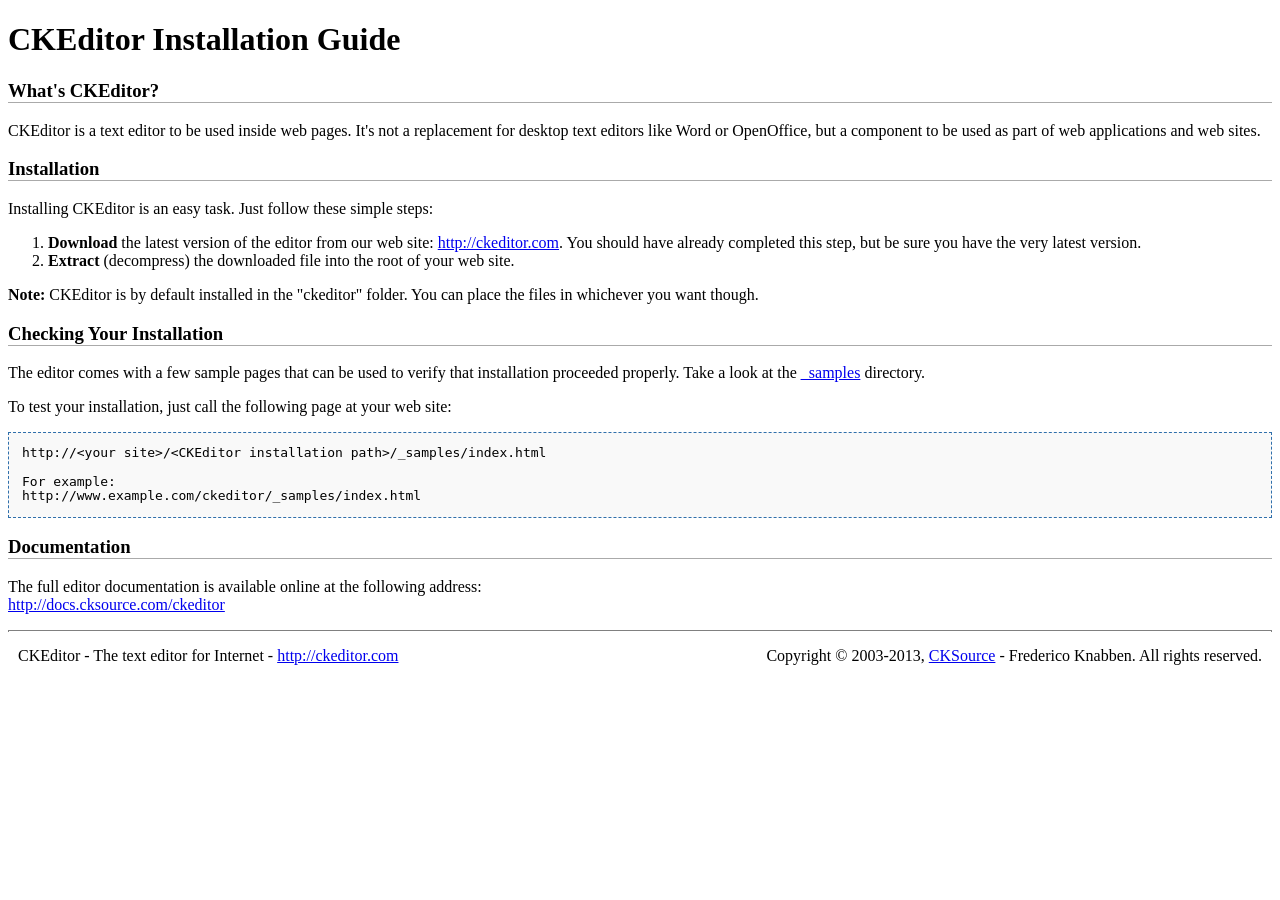
<file: php/sites/all/libraries/ckeditor/INSTALL.html>
<!DOCTYPE html PUBLIC "-//W3C//DTD XHTML 1.0 Transitional//EN" "http://www.w3.org/TR/xhtml1/DTD/xhtml1-transitional.dtd">
<!--
Copyright (c) 2003-2013, CKSource - Frederico Knabben. All rights reserved.
For licensing, see LICENSE.html or http://ckeditor.com/license
-->
<html xmlns="http://www.w3.org/1999/xhtml">
<head>
	<title>Installation Guide - CKEditor</title>
	<meta http-equiv="content-type" content="text/html; charset=utf-8" />
	<style type="text/css">
		h3
		{
			border-bottom: 1px solid #AAAAAA;
		}
		pre
		{
			background-color: #F9F9F9;
			border: 1px dashed #2F6FAB;
			padding: 1em;
			line-height: 1.1em;
		}
		#footer hr
		{
			margin: 10px 0 15px 0;
			height: 1px;
			border: solid 1px gray;
			border-bottom: none;
		}
		#footer p
		{
			margin: 0 10px 10px 10px;
			float: left;
		}
		#footer #copy
		{
			float: right;
		}
	</style>
</head>
<body>
	<h1>
		CKEditor Installation Guide</h1>
	<h3>
		What&#39;s CKEditor?</h3>
	<p>
		CKEditor is a text editor to be used inside web pages. It&#39;s not a replacement
		for desktop text editors like Word or OpenOffice, but a component to be used as
		part of web applications and web sites.</p>
	<h3>
		Installation</h3>
	<p>
		Installing CKEditor is an easy task. Just follow these simple steps:</p>
	<ol>
		<li><strong>Download</strong> the latest version of the editor from our web site: <a
			href="http://ckeditor.com">http://ckeditor.com</a>. You should have already completed
			this step, but be sure you have the very latest version.</li>
		<li><strong>Extract</strong> (decompress) the downloaded file into the root of your
			web site.</li>
	</ol>
	<p>
		<strong>Note:</strong> CKEditor is by default installed in the &quot;ckeditor&quot;
		folder. You can place the files in whichever you want though.</p>
	<h3>
		Checking Your Installation
	</h3>
	<p>
		The editor comes with a few sample pages that can be used to verify that installation
		proceeded properly. Take a look at the <a href="_samples">_samples</a> directory.</p>
	<p>
		To test your installation, just call the following page at your web site:</p>
	<pre>
http://&lt;your site&gt;/&lt;CKEditor installation path&gt;/_samples/index.html

For example:
http://www.example.com/ckeditor/_samples/index.html</pre>
	<h3>
		Documentation</h3>
	<p>
		The full editor documentation is available online at the following address:<br />
		<a href="http://docs.cksource.com/ckeditor">http://docs.cksource.com/ckeditor</a></p>
	<div id="footer">
		<hr />
		<p>
			CKEditor - The text editor for Internet - <a href="http://ckeditor.com/">http://ckeditor.com</a>
		</p>
		<p id="copy">
			Copyright &copy; 2003-2013, <a href="http://cksource.com/">CKSource</a> - Frederico
			Knabben. All rights reserved.
		</p>
	</div>
</body>
</html>
</file>
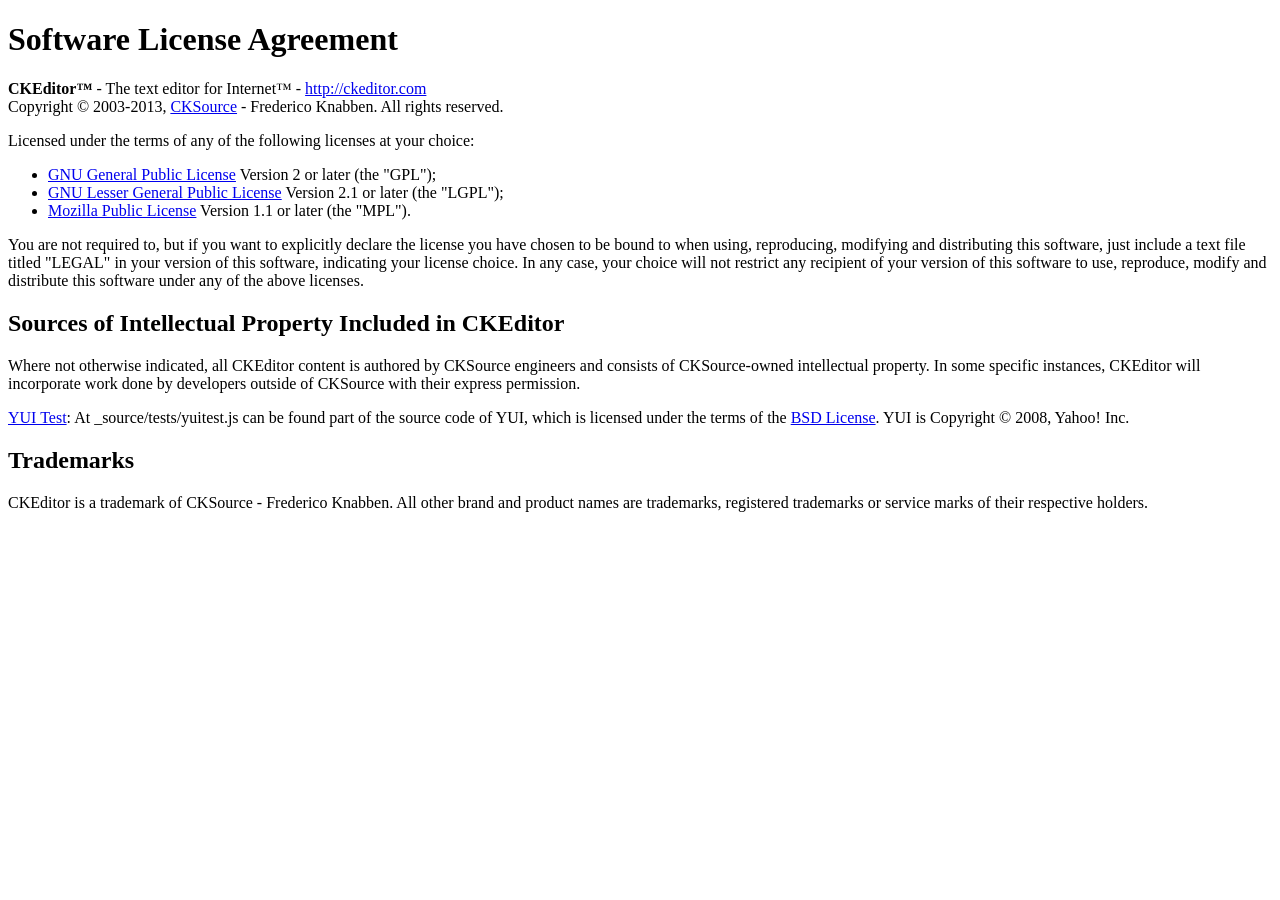
<file: php/sites/all/libraries/ckeditor/LICENSE.html>
<!DOCTYPE html PUBLIC "-//W3C//DTD XHTML 1.0 Transitional//EN"
	"http://www.w3.org/TR/xhtml1/DTD/xhtml1-transitional.dtd">
<!--
== BEGIN TEXT ONLY VERSION ==

Software License Agreement
==========================

CKEditor - The text editor for Internet - http://ckeditor.com
Copyright (c) 2003-2013, CKSource - Frederico Knabben. All rights reserved.

Licensed under the terms of any of the following licenses at your
choice:

 - GNU General Public License Version 2 or later (the "GPL")
   http://www.gnu.org/licenses/gpl.html
   (See Appendix A)

 - GNU Lesser General Public License Version 2.1 or later (the "LGPL")
   http://www.gnu.org/licenses/lgpl.html
   (See Appendix B)

 - Mozilla Public License Version 1.1 or later (the "MPL")
   http://www.mozilla.org/MPL/MPL-1.1.html
   (See Appendix C)

You are not required to, but if you want to explicitly declare the
license you have chosen to be bound to when using, reproducing,
modifying and distributing this software, just include a text file
titled "legal.txt" in your version of this software, indicating your
license choice.

Sources of Intellectual Property Included in CKEditor
=====================================================

Where not otherwise indicated, all CKEditor content is authored by
CKSource engineers and consists of CKSource-owned intellectual
property. In some specific instances, CKEditor will incorporate work
done by developers outside of CKSource with their express permission.

Trademarks
==========

CKEditor is a trademark of CKSource - Frederico Knabben. All other brand
and product names are trademarks, registered trademarks or service
marks of their respective holders.

Appendix A: The GPL License
===========================

		    GNU GENERAL PUBLIC LICENSE
		       Version 2, June 1991

 Copyright (C) 1989, 1991 Free Software Foundation, Inc.,
 51 Franklin Street, Fifth Floor, Boston, MA 02110-1301 USA
 Everyone is permitted to copy and distribute verbatim copies
 of this license document, but changing it is not allowed.

			    Preamble

  The licenses for most software are designed to take away your
freedom to share and change it.  By contrast, the GNU General Public
License is intended to guarantee your freedom to share and change free
software-to make sure the software is free for all its users.  This
General Public License applies to most of the Free Software
Foundation's software and to any other program whose authors commit to
using it.  (Some other Free Software Foundation software is covered by
the GNU Lesser General Public License instead.)  You can apply it to
your programs, too.

  When we speak of free software, we are referring to freedom, not
price.  Our General Public Licenses are designed to make sure that you
have the freedom to distribute copies of free software (and charge for
this service if you wish), that you receive source code or can get it
if you want it, that you can change the software or use pieces of it
in new free programs; and that you know you can do these things.

  To protect your rights, we need to make restrictions that forbid
anyone to deny you these rights or to ask you to surrender the rights.
These restrictions translate to certain responsibilities for you if you
distribute copies of the software, or if you modify it.

  For example, if you distribute copies of such a program, whether
gratis or for a fee, you must give the recipients all the rights that
you have.  You must make sure that they, too, receive or can get the
source code.  And you must show them these terms so they know their
rights.

  We protect your rights with two steps: (1) copyright the software, and
(2) offer you this license which gives you legal permission to copy,
distribute and/or modify the software.

  Also, for each author's protection and ours, we want to make certain
that everyone understands that there is no warranty for this free
software.  If the software is modified by someone else and passed on, we
want its recipients to know that what they have is not the original, so
that any problems introduced by others will not reflect on the original
authors' reputations.

  Finally, any free program is threatened constantly by software
patents.  We wish to avoid the danger that redistributors of a free
program will individually obtain patent licenses, in effect making the
program proprietary.  To prevent this, we have made it clear that any
patent must be licensed for everyone's free use or not licensed at all.

  The precise terms and conditions for copying, distribution and
modification follow.

		    GNU GENERAL PUBLIC LICENSE
   TERMS AND CONDITIONS FOR COPYING, DISTRIBUTION AND MODIFICATION

  0. This License applies to any program or other work which contains
a notice placed by the copyright holder saying it may be distributed
under the terms of this General Public License.  The "Program", below,
refers to any such program or work, and a "work based on the Program"
means either the Program or any derivative work under copyright law:
that is to say, a work containing the Program or a portion of it,
either verbatim or with modifications and/or translated into another
language.  (Hereinafter, translation is included without limitation in
the term "modification".)  Each licensee is addressed as "you".

Activities other than copying, distribution and modification are not
covered by this License; they are outside its scope.  The act of
running the Program is not restricted, and the output from the Program
is covered only if its contents constitute a work based on the
Program (independent of having been made by running the Program).
Whether that is true depends on what the Program does.

  1. You may copy and distribute verbatim copies of the Program's
source code as you receive it, in any medium, provided that you
conspicuously and appropriately publish on each copy an appropriate
copyright notice and disclaimer of warranty; keep intact all the
notices that refer to this License and to the absence of any warranty;
and give any other recipients of the Program a copy of this License
along with the Program.

You may charge a fee for the physical act of transferring a copy, and
you may at your option offer warranty protection in exchange for a fee.

  2. You may modify your copy or copies of the Program or any portion
of it, thus forming a work based on the Program, and copy and
distribute such modifications or work under the terms of Section 1
above, provided that you also meet all of these conditions:

    a) You must cause the modified files to carry prominent notices
    stating that you changed the files and the date of any change.

    b) You must cause any work that you distribute or publish, that in
    whole or in part contains or is derived from the Program or any
    part thereof, to be licensed as a whole at no charge to all third
    parties under the terms of this License.

    c) If the modified program normally reads commands interactively
    when run, you must cause it, when started running for such
    interactive use in the most ordinary way, to print or display an
    announcement including an appropriate copyright notice and a
    notice that there is no warranty (or else, saying that you provide
    a warranty) and that users may redistribute the program under
    these conditions, and telling the user how to view a copy of this
    License.  (Exception: if the Program itself is interactive but
    does not normally print such an announcement, your work based on
    the Program is not required to print an announcement.)

These requirements apply to the modified work as a whole.  If
identifiable sections of that work are not derived from the Program,
and can be reasonably considered independent and separate works in
themselves, then this License, and its terms, do not apply to those
sections when you distribute them as separate works.  But when you
distribute the same sections as part of a whole which is a work based
on the Program, the distribution of the whole must be on the terms of
this License, whose permissions for other licensees extend to the
entire whole, and thus to each and every part regardless of who wrote it.

Thus, it is not the intent of this section to claim rights or contest
your rights to work written entirely by you; rather, the intent is to
exercise the right to control the distribution of derivative or
collective works based on the Program.

In addition, mere aggregation of another work not based on the Program
with the Program (or with a work based on the Program) on a volume of
a storage or distribution medium does not bring the other work under
the scope of this License.

  3. You may copy and distribute the Program (or a work based on it,
under Section 2) in object code or executable form under the terms of
Sections 1 and 2 above provided that you also do one of the following:

    a) Accompany it with the complete corresponding machine-readable
    source code, which must be distributed under the terms of Sections
    1 and 2 above on a medium customarily used for software interchange; or,

    b) Accompany it with a written offer, valid for at least three
    years, to give any third party, for a charge no more than your
    cost of physically performing source distribution, a complete
    machine-readable copy of the corresponding source code, to be
    distributed under the terms of Sections 1 and 2 above on a medium
    customarily used for software interchange; or,

    c) Accompany it with the information you received as to the offer
    to distribute corresponding source code.  (This alternative is
    allowed only for noncommercial distribution and only if you
    received the program in object code or executable form with such
    an offer, in accord with Subsection b above.)

The source code for a work means the preferred form of the work for
making modifications to it.  For an executable work, complete source
code means all the source code for all modules it contains, plus any
associated interface definition files, plus the scripts used to
control compilation and installation of the executable.  However, as a
special exception, the source code distributed need not include
anything that is normally distributed (in either source or binary
form) with the major components (compiler, kernel, and so on) of the
operating system on which the executable runs, unless that component
itself accompanies the executable.

If distribution of executable or object code is made by offering
access to copy from a designated place, then offering equivalent
access to copy the source code from the same place counts as
distribution of the source code, even though third parties are not
compelled to copy the source along with the object code.

  4. You may not copy, modify, sublicense, or distribute the Program
except as expressly provided under this License.  Any attempt
otherwise to copy, modify, sublicense or distribute the Program is
void, and will automatically terminate your rights under this License.
However, parties who have received copies, or rights, from you under
this License will not have their licenses terminated so long as such
parties remain in full compliance.

  5. You are not required to accept this License, since you have not
signed it.  However, nothing else grants you permission to modify or
distribute the Program or its derivative works.  These actions are
prohibited by law if you do not accept this License.  Therefore, by
modifying or distributing the Program (or any work based on the
Program), you indicate your acceptance of this License to do so, and
all its terms and conditions for copying, distributing or modifying
the Program or works based on it.

  6. Each time you redistribute the Program (or any work based on the
Program), the recipient automatically receives a license from the
original licensor to copy, distribute or modify the Program subject to
these terms and conditions.  You may not impose any further
restrictions on the recipients' exercise of the rights granted herein.
You are not responsible for enforcing compliance by third parties to
this License.

  7. If, as a consequence of a court judgment or allegation of patent
infringement or for any other reason (not limited to patent issues),
conditions are imposed on you (whether by court order, agreement or
otherwise) that contradict the conditions of this License, they do not
excuse you from the conditions of this License.  If you cannot
distribute so as to satisfy simultaneously your obligations under this
License and any other pertinent obligations, then as a consequence you
may not distribute the Program at all.  For example, if a patent
license would not permit royalty-free redistribution of the Program by
all those who receive copies directly or indirectly through you, then
the only way you could satisfy both it and this License would be to
refrain entirely from distribution of the Program.

If any portion of this section is held invalid or unenforceable under
any particular circumstance, the balance of the section is intended to
apply and the section as a whole is intended to apply in other
circumstances.

It is not the purpose of this section to induce you to infringe any
patents or other property right claims or to contest validity of any
such claims; this section has the sole purpose of protecting the
integrity of the free software distribution system, which is
implemented by public license practices.  Many people have made
generous contributions to the wide range of software distributed
through that system in reliance on consistent application of that
system; it is up to the author/donor to decide if he or she is willing
to distribute software through any other system and a licensee cannot
impose that choice.

This section is intended to make thoroughly clear what is believed to
be a consequence of the rest of this License.

  8. If the distribution and/or use of the Program is restricted in
certain countries either by patents or by copyrighted interfaces, the
original copyright holder who places the Program under this License
may add an explicit geographical distribution limitation excluding
those countries, so that distribution is permitted only in or among
countries not thus excluded.  In such case, this License incorporates
the limitation as if written in the body of this License.

  9. The Free Software Foundation may publish revised and/or new versions
of the General Public License from time to time.  Such new versions will
be similar in spirit to the present version, but may differ in detail to
address new problems or concerns.

Each version is given a distinguishing version number.  If the Program
specifies a version number of this License which applies to it and "any
later version", you have the option of following the terms and conditions
either of that version or of any later version published by the Free
Software Foundation.  If the Program does not specify a version number of
this License, you may choose any version ever published by the Free Software
Foundation.

  10. If you wish to incorporate parts of the Program into other free
programs whose distribution conditions are different, write to the author
to ask for permission.  For software which is copyrighted by the Free
Software Foundation, write to the Free Software Foundation; we sometimes
make exceptions for this.  Our decision will be guided by the two goals
of preserving the free status of all derivatives of our free software and
of promoting the sharing and reuse of software generally.

			    NO WARRANTY

  11. BECAUSE THE PROGRAM IS LICENSED FREE OF CHARGE, THERE IS NO WARRANTY
FOR THE PROGRAM, TO THE EXTENT PERMITTED BY APPLICABLE LAW.  EXCEPT WHEN
OTHERWISE STATED IN WRITING THE COPYRIGHT HOLDERS AND/OR OTHER PARTIES
PROVIDE THE PROGRAM "AS IS" WITHOUT WARRANTY OF ANY KIND, EITHER EXPRESSED
OR IMPLIED, INCLUDING, BUT NOT LIMITED TO, THE IMPLIED WARRANTIES OF
MERCHANTABILITY AND FITNESS FOR A PARTICULAR PURPOSE.  THE ENTIRE RISK AS
TO THE QUALITY AND PERFORMANCE OF THE PROGRAM IS WITH YOU.  SHOULD THE
PROGRAM PROVE DEFECTIVE, YOU ASSUME THE COST OF ALL NECESSARY SERVICING,
REPAIR OR CORRECTION.

  12. IN NO EVENT UNLESS REQUIRED BY APPLICABLE LAW OR AGREED TO IN WRITING
WILL ANY COPYRIGHT HOLDER, OR ANY OTHER PARTY WHO MAY MODIFY AND/OR
REDISTRIBUTE THE PROGRAM AS PERMITTED ABOVE, BE LIABLE TO YOU FOR DAMAGES,
INCLUDING ANY GENERAL, SPECIAL, INCIDENTAL OR CONSEQUENTIAL DAMAGES ARISING
OUT OF THE USE OR INABILITY TO USE THE PROGRAM (INCLUDING BUT NOT LIMITED
TO LOSS OF DATA OR DATA BEING RENDERED INACCURATE OR LOSSES SUSTAINED BY
YOU OR THIRD PARTIES OR A FAILURE OF THE PROGRAM TO OPERATE WITH ANY OTHER
PROGRAMS), EVEN IF SUCH HOLDER OR OTHER PARTY HAS BEEN ADVISED OF THE
POSSIBILITY OF SUCH DAMAGES.

		     END OF TERMS AND CONDITIONS


Appendix B: The LGPL License
============================

		  GNU LESSER GENERAL PUBLIC LICENSE
		       Version 2.1, February 1999

 Copyright (C) 1991, 1999 Free Software Foundation, Inc.
     59 Temple Place, Suite 330, Boston, MA  02111-1307  USA
 Everyone is permitted to copy and distribute verbatim copies
 of this license document, but changing it is not allowed.

[This is the first released version of the Lesser GPL.  It also counts
 as the successor of the GNU Library Public License, version 2, hence
 the version number 2.1.]

			    Preamble

  The licenses for most software are designed to take away your
freedom to share and change it.  By contrast, the GNU General Public
Licenses are intended to guarantee your freedom to share and change
free software-to make sure the software is free for all its users.

  This license, the Lesser General Public License, applies to some
specially designated software packages-typically libraries-of the
Free Software Foundation and other authors who decide to use it.  You
can use it too, but we suggest you first think carefully about whether
this license or the ordinary General Public License is the better
strategy to use in any particular case, based on the explanations below.

  When we speak of free software, we are referring to freedom of use,
not price.  Our General Public Licenses are designed to make sure that
you have the freedom to distribute copies of free software (and charge
for this service if you wish); that you receive source code or can get
it if you want it; that you can change the software and use pieces of
it in new free programs; and that you are informed that you can do
these things.

  To protect your rights, we need to make restrictions that forbid
distributors to deny you these rights or to ask you to surrender these
rights.  These restrictions translate to certain responsibilities for
you if you distribute copies of the library or if you modify it.

  For example, if you distribute copies of the library, whether gratis
or for a fee, you must give the recipients all the rights that we gave
you.  You must make sure that they, too, receive or can get the source
code.  If you link other code with the library, you must provide
complete object files to the recipients, so that they can relink them
with the library after making changes to the library and recompiling
it.  And you must show them these terms so they know their rights.

  We protect your rights with a two-step method: (1) we copyright the
library, and (2) we offer you this license, which gives you legal
permission to copy, distribute and/or modify the library.

  To protect each distributor, we want to make it very clear that
there is no warranty for the free library.  Also, if the library is
modified by someone else and passed on, the recipients should know
that what they have is not the original version, so that the original
author's reputation will not be affected by problems that might be
introduced by others.

  Finally, software patents pose a constant threat to the existence of
any free program.  We wish to make sure that a company cannot
effectively restrict the users of a free program by obtaining a
restrictive license from a patent holder.  Therefore, we insist that
any patent license obtained for a version of the library must be
consistent with the full freedom of use specified in this license.

  Most GNU software, including some libraries, is covered by the
ordinary GNU General Public License.  This license, the GNU Lesser
General Public License, applies to certain designated libraries, and
is quite different from the ordinary General Public License.  We use
this license for certain libraries in order to permit linking those
libraries into non-free programs.

  When a program is linked with a library, whether statically or using
a shared library, the combination of the two is legally speaking a
combined work, a derivative of the original library.  The ordinary
General Public License therefore permits such linking only if the
entire combination fits its criteria of freedom.  The Lesser General
Public License permits more lax criteria for linking other code with
the library.

  We call this license the "Lesser" General Public License because it
does Less to protect the user's freedom than the ordinary General
Public License.  It also provides other free software developers Less
of an advantage over competing non-free programs.  These disadvantages
are the reason we use the ordinary General Public License for many
libraries.  However, the Lesser license provides advantages in certain
special circumstances.

  For example, on rare occasions, there may be a special need to
encourage the widest possible use of a certain library, so that it becomes
a de-facto standard.  To achieve this, non-free programs must be
allowed to use the library.  A more frequent case is that a free
library does the same job as widely used non-free libraries.  In this
case, there is little to gain by limiting the free library to free
software only, so we use the Lesser General Public License.

  In other cases, permission to use a particular library in non-free
programs enables a greater number of people to use a large body of
free software.  For example, permission to use the GNU C Library in
non-free programs enables many more people to use the whole GNU
operating system, as well as its variant, the GNU/Linux operating
system.

  Although the Lesser General Public License is Less protective of the
users' freedom, it does ensure that the user of a program that is
linked with the Library has the freedom and the wherewithal to run
that program using a modified version of the Library.

  The precise terms and conditions for copying, distribution and
modification follow.  Pay close attention to the difference between a
"work based on the library" and a "work that uses the library".  The
former contains code derived from the library, whereas the latter must
be combined with the library in order to run.

		  GNU LESSER GENERAL PUBLIC LICENSE
   TERMS AND CONDITIONS FOR COPYING, DISTRIBUTION AND MODIFICATION

  0. This License Agreement applies to any software library or other
program which contains a notice placed by the copyright holder or
other authorized party saying it may be distributed under the terms of
this Lesser General Public License (also called "this License").
Each licensee is addressed as "you".

  A "library" means a collection of software functions and/or data
prepared so as to be conveniently linked with application programs
(which use some of those functions and data) to form executables.

  The "Library", below, refers to any such software library or work
which has been distributed under these terms.  A "work based on the
Library" means either the Library or any derivative work under
copyright law: that is to say, a work containing the Library or a
portion of it, either verbatim or with modifications and/or translated
straightforwardly into another language.  (Hereinafter, translation is
included without limitation in the term "modification".)

  "Source code" for a work means the preferred form of the work for
making modifications to it.  For a library, complete source code means
all the source code for all modules it contains, plus any associated
interface definition files, plus the scripts used to control compilation
and installation of the library.

  Activities other than copying, distribution and modification are not
covered by this License; they are outside its scope.  The act of
running a program using the Library is not restricted, and output from
such a program is covered only if its contents constitute a work based
on the Library (independent of the use of the Library in a tool for
writing it).  Whether that is true depends on what the Library does
and what the program that uses the Library does.

  1. You may copy and distribute verbatim copies of the Library's
complete source code as you receive it, in any medium, provided that
you conspicuously and appropriately publish on each copy an
appropriate copyright notice and disclaimer of warranty; keep intact
all the notices that refer to this License and to the absence of any
warranty; and distribute a copy of this License along with the
Library.

  You may charge a fee for the physical act of transferring a copy,
and you may at your option offer warranty protection in exchange for a
fee.

  2. You may modify your copy or copies of the Library or any portion
of it, thus forming a work based on the Library, and copy and
distribute such modifications or work under the terms of Section 1
above, provided that you also meet all of these conditions:

    a) The modified work must itself be a software library.

    b) You must cause the files modified to carry prominent notices
    stating that you changed the files and the date of any change.

    c) You must cause the whole of the work to be licensed at no
    charge to all third parties under the terms of this License.

    d) If a facility in the modified Library refers to a function or a
    table of data to be supplied by an application program that uses
    the facility, other than as an argument passed when the facility
    is invoked, then you must make a good faith effort to ensure that,
    in the event an application does not supply such function or
    table, the facility still operates, and performs whatever part of
    its purpose remains meaningful.

    (For example, a function in a library to compute square roots has
    a purpose that is entirely well-defined independent of the
    application.  Therefore, Subsection 2d requires that any
    application-supplied function or table used by this function must
    be optional: if the application does not supply it, the square
    root function must still compute square roots.)

These requirements apply to the modified work as a whole.  If
identifiable sections of that work are not derived from the Library,
and can be reasonably considered independent and separate works in
themselves, then this License, and its terms, do not apply to those
sections when you distribute them as separate works.  But when you
distribute the same sections as part of a whole which is a work based
on the Library, the distribution of the whole must be on the terms of
this License, whose permissions for other licensees extend to the
entire whole, and thus to each and every part regardless of who wrote
it.

Thus, it is not the intent of this section to claim rights or contest
your rights to work written entirely by you; rather, the intent is to
exercise the right to control the distribution of derivative or
collective works based on the Library.

In addition, mere aggregation of another work not based on the Library
with the Library (or with a work based on the Library) on a volume of
a storage or distribution medium does not bring the other work under
the scope of this License.

  3. You may opt to apply the terms of the ordinary GNU General Public
License instead of this License to a given copy of the Library.  To do
this, you must alter all the notices that refer to this License, so
that they refer to the ordinary GNU General Public License, version 2,
instead of to this License.  (If a newer version than version 2 of the
ordinary GNU General Public License has appeared, then you can specify
that version instead if you wish.)  Do not make any other change in
these notices.

  Once this change is made in a given copy, it is irreversible for
that copy, so the ordinary GNU General Public License applies to all
subsequent copies and derivative works made from that copy.

  This option is useful when you wish to copy part of the code of
the Library into a program that is not a library.

  4. You may copy and distribute the Library (or a portion or
derivative of it, under Section 2) in object code or executable form
under the terms of Sections 1 and 2 above provided that you accompany
it with the complete corresponding machine-readable source code, which
must be distributed under the terms of Sections 1 and 2 above on a
medium customarily used for software interchange.

  If distribution of object code is made by offering access to copy
from a designated place, then offering equivalent access to copy the
source code from the same place satisfies the requirement to
distribute the source code, even though third parties are not
compelled to copy the source along with the object code.

  5. A program that contains no derivative of any portion of the
Library, but is designed to work with the Library by being compiled or
linked with it, is called a "work that uses the Library".  Such a
work, in isolation, is not a derivative work of the Library, and
therefore falls outside the scope of this License.

  However, linking a "work that uses the Library" with the Library
creates an executable that is a derivative of the Library (because it
contains portions of the Library), rather than a "work that uses the
library".  The executable is therefore covered by this License.
Section 6 states terms for distribution of such executables.

  When a "work that uses the Library" uses material from a header file
that is part of the Library, the object code for the work may be a
derivative work of the Library even though the source code is not.
Whether this is true is especially significant if the work can be
linked without the Library, or if the work is itself a library.  The
threshold for this to be true is not precisely defined by law.

  If such an object file uses only numerical parameters, data
structure layouts and accessors, and small macros and small inline
functions (ten lines or less in length), then the use of the object
file is unrestricted, regardless of whether it is legally a derivative
work.  (Executables containing this object code plus portions of the
Library will still fall under Section 6.)

  Otherwise, if the work is a derivative of the Library, you may
distribute the object code for the work under the terms of Section 6.
Any executables containing that work also fall under Section 6,
whether or not they are linked directly with the Library itself.

  6. As an exception to the Sections above, you may also combine or
link a "work that uses the Library" with the Library to produce a
work containing portions of the Library, and distribute that work
under terms of your choice, provided that the terms permit
modification of the work for the customer's own use and reverse
engineering for debugging such modifications.

  You must give prominent notice with each copy of the work that the
Library is used in it and that the Library and its use are covered by
this License.  You must supply a copy of this License.  If the work
during execution displays copyright notices, you must include the
copyright notice for the Library among them, as well as a reference
directing the user to the copy of this License.  Also, you must do one
of these things:

    a) Accompany the work with the complete corresponding
    machine-readable source code for the Library including whatever
    changes were used in the work (which must be distributed under
    Sections 1 and 2 above); and, if the work is an executable linked
    with the Library, with the complete machine-readable "work that
    uses the Library", as object code and/or source code, so that the
    user can modify the Library and then relink to produce a modified
    executable containing the modified Library.  (It is understood
    that the user who changes the contents of definitions files in the
    Library will not necessarily be able to recompile the application
    to use the modified definitions.)

    b) Use a suitable shared library mechanism for linking with the
    Library.  A suitable mechanism is one that (1) uses at run time a
    copy of the library already present on the user's computer system,
    rather than copying library functions into the executable, and (2)
    will operate properly with a modified version of the library, if
    the user installs one, as long as the modified version is
    interface-compatible with the version that the work was made with.

    c) Accompany the work with a written offer, valid for at
    least three years, to give the same user the materials
    specified in Subsection 6a, above, for a charge no more
    than the cost of performing this distribution.

    d) If distribution of the work is made by offering access to copy
    from a designated place, offer equivalent access to copy the above
    specified materials from the same place.

    e) Verify that the user has already received a copy of these
    materials or that you have already sent this user a copy.

  For an executable, the required form of the "work that uses the
Library" must include any data and utility programs needed for
reproducing the executable from it.  However, as a special exception,
the materials to be distributed need not include anything that is
normally distributed (in either source or binary form) with the major
components (compiler, kernel, and so on) of the operating system on
which the executable runs, unless that component itself accompanies
the executable.

  It may happen that this requirement contradicts the license
restrictions of other proprietary libraries that do not normally
accompany the operating system.  Such a contradiction means you cannot
use both them and the Library together in an executable that you
distribute.

  7. You may place library facilities that are a work based on the
Library side-by-side in a single library together with other library
facilities not covered by this License, and distribute such a combined
library, provided that the separate distribution of the work based on
the Library and of the other library facilities is otherwise
permitted, and provided that you do these two things:

    a) Accompany the combined library with a copy of the same work
    based on the Library, uncombined with any other library
    facilities.  This must be distributed under the terms of the
    Sections above.

    b) Give prominent notice with the combined library of the fact
    that part of it is a work based on the Library, and explaining
    where to find the accompanying uncombined form of the same work.

  8. You may not copy, modify, sublicense, link with, or distribute
the Library except as expressly provided under this License.  Any
attempt otherwise to copy, modify, sublicense, link with, or
distribute the Library is void, and will automatically terminate your
rights under this License.  However, parties who have received copies,
or rights, from you under this License will not have their licenses
terminated so long as such parties remain in full compliance.

  9. You are not required to accept this License, since you have not
signed it.  However, nothing else grants you permission to modify or
distribute the Library or its derivative works.  These actions are
prohibited by law if you do not accept this License.  Therefore, by
modifying or distributing the Library (or any work based on the
Library), you indicate your acceptance of this License to do so, and
all its terms and conditions for copying, distributing or modifying
the Library or works based on it.

  10. Each time you redistribute the Library (or any work based on the
Library), the recipient automatically receives a license from the
original licensor to copy, distribute, link with or modify the Library
subject to these terms and conditions.  You may not impose any further
restrictions on the recipients' exercise of the rights granted herein.
You are not responsible for enforcing compliance by third parties with
this License.

  11. If, as a consequence of a court judgment or allegation of patent
infringement or for any other reason (not limited to patent issues),
conditions are imposed on you (whether by court order, agreement or
otherwise) that contradict the conditions of this License, they do not
excuse you from the conditions of this License.  If you cannot
distribute so as to satisfy simultaneously your obligations under this
License and any other pertinent obligations, then as a consequence you
may not distribute the Library at all.  For example, if a patent
license would not permit royalty-free redistribution of the Library by
all those who receive copies directly or indirectly through you, then
the only way you could satisfy both it and this License would be to
refrain entirely from distribution of the Library.

If any portion of this section is held invalid or unenforceable under any
particular circumstance, the balance of the section is intended to apply,
and the section as a whole is intended to apply in other circumstances.

It is not the purpose of this section to induce you to infringe any
patents or other property right claims or to contest validity of any
such claims; this section has the sole purpose of protecting the
integrity of the free software distribution system which is
implemented by public license practices.  Many people have made
generous contributions to the wide range of software distributed
through that system in reliance on consistent application of that
system; it is up to the author/donor to decide if he or she is willing
to distribute software through any other system and a licensee cannot
impose that choice.

This section is intended to make thoroughly clear what is believed to
be a consequence of the rest of this License.

  12. If the distribution and/or use of the Library is restricted in
certain countries either by patents or by copyrighted interfaces, the
original copyright holder who places the Library under this License may add
an explicit geographical distribution limitation excluding those countries,
so that distribution is permitted only in or among countries not thus
excluded.  In such case, this License incorporates the limitation as if
written in the body of this License.

  13. The Free Software Foundation may publish revised and/or new
versions of the Lesser General Public License from time to time.
Such new versions will be similar in spirit to the present version,
but may differ in detail to address new problems or concerns.

Each version is given a distinguishing version number.  If the Library
specifies a version number of this License which applies to it and
"any later version", you have the option of following the terms and
conditions either of that version or of any later version published by
the Free Software Foundation.  If the Library does not specify a
license version number, you may choose any version ever published by
the Free Software Foundation.

  14. If you wish to incorporate parts of the Library into other free
programs whose distribution conditions are incompatible with these,
write to the author to ask for permission.  For software which is
copyrighted by the Free Software Foundation, write to the Free
Software Foundation; we sometimes make exceptions for this.  Our
decision will be guided by the two goals of preserving the free status
of all derivatives of our free software and of promoting the sharing
and reuse of software generally.

			    NO WARRANTY

  15. BECAUSE THE LIBRARY IS LICENSED FREE OF CHARGE, THERE IS NO
WARRANTY FOR THE LIBRARY, TO THE EXTENT PERMITTED BY APPLICABLE LAW.
EXCEPT WHEN OTHERWISE STATED IN WRITING THE COPYRIGHT HOLDERS AND/OR
OTHER PARTIES PROVIDE THE LIBRARY "AS IS" WITHOUT WARRANTY OF ANY
KIND, EITHER EXPRESSED OR IMPLIED, INCLUDING, BUT NOT LIMITED TO, THE
IMPLIED WARRANTIES OF MERCHANTABILITY AND FITNESS FOR A PARTICULAR
PURPOSE.  THE ENTIRE RISK AS TO THE QUALITY AND PERFORMANCE OF THE
LIBRARY IS WITH YOU.  SHOULD THE LIBRARY PROVE DEFECTIVE, YOU ASSUME
THE COST OF ALL NECESSARY SERVICING, REPAIR OR CORRECTION.

  16. IN NO EVENT UNLESS REQUIRED BY APPLICABLE LAW OR AGREED TO IN
WRITING WILL ANY COPYRIGHT HOLDER, OR ANY OTHER PARTY WHO MAY MODIFY
AND/OR REDISTRIBUTE THE LIBRARY AS PERMITTED ABOVE, BE LIABLE TO YOU
FOR DAMAGES, INCLUDING ANY GENERAL, SPECIAL, INCIDENTAL OR
CONSEQUENTIAL DAMAGES ARISING OUT OF THE USE OR INABILITY TO USE THE
LIBRARY (INCLUDING BUT NOT LIMITED TO LOSS OF DATA OR DATA BEING
RENDERED INACCURATE OR LOSSES SUSTAINED BY YOU OR THIRD PARTIES OR A
FAILURE OF THE LIBRARY TO OPERATE WITH ANY OTHER SOFTWARE), EVEN IF
SUCH HOLDER OR OTHER PARTY HAS BEEN ADVISED OF THE POSSIBILITY OF SUCH
DAMAGES.

		     END OF TERMS AND CONDITIONS


Appendix C: The MPL License
===========================

                          MOZILLA PUBLIC LICENSE
                                Version 1.1

                              ===============

1. Definitions.

     1.0.1. "Commercial Use" means distribution or otherwise making the
     Covered Code available to a third party.

     1.1. "Contributor" means each entity that creates or contributes to
     the creation of Modifications.

     1.2. "Contributor Version" means the combination of the Original
     Code, prior Modifications used by a Contributor, and the Modifications
     made by that particular Contributor.

     1.3. "Covered Code" means the Original Code or Modifications or the
     combination of the Original Code and Modifications, in each case
     including portions thereof.

     1.4. "Electronic Distribution Mechanism" means a mechanism generally
     accepted in the software development community for the electronic
     transfer of data.

     1.5. "Executable" means Covered Code in any form other than Source
     Code.

     1.6. "Initial Developer" means the individual or entity identified
     as the Initial Developer in the Source Code notice required by Exhibit
     A.

     1.7. "Larger Work" means a work which combines Covered Code or
     portions thereof with code not governed by the terms of this License.

     1.8. "License" means this document.

     1.8.1. "Licensable" means having the right to grant, to the maximum
     extent possible, whether at the time of the initial grant or
     subsequently acquired, any and all of the rights conveyed herein.

     1.9. "Modifications" means any addition to or deletion from the
     substance or structure of either the Original Code or any previous
     Modifications. When Covered Code is released as a series of files, a
     Modification is:
          A. Any addition to or deletion from the contents of a file
          containing Original Code or previous Modifications.

          B. Any new file that contains any part of the Original Code or
          previous Modifications.

     1.10. "Original Code" means Source Code of computer software code
     which is described in the Source Code notice required by Exhibit A as
     Original Code, and which, at the time of its release under this
     License is not already Covered Code governed by this License.

     1.10.1. "Patent Claims" means any patent claim(s), now owned or
     hereafter acquired, including without limitation,  method, process,
     and apparatus claims, in any patent Licensable by grantor.

     1.11. "Source Code" means the preferred form of the Covered Code for
     making modifications to it, including all modules it contains, plus
     any associated interface definition files, scripts used to control
     compilation and installation of an Executable, or source code
     differential comparisons against either the Original Code or another
     well known, available Covered Code of the Contributor's choice. The
     Source Code can be in a compressed or archival form, provided the
     appropriate decompression or de-archiving software is widely available
     for no charge.

     1.12. "You" (or "Your")  means an individual or a legal entity
     exercising rights under, and complying with all of the terms of, this
     License or a future version of this License issued under Section 6.1.
     For legal entities, "You" includes any entity which controls, is
     controlled by, or is under common control with You. For purposes of
     this definition, "control" means (a) the power, direct or indirect,
     to cause the direction or management of such entity, whether by
     contract or otherwise, or (b) ownership of more than fifty percent
     (50%) of the outstanding shares or beneficial ownership of such
     entity.

2. Source Code License.

     2.1. The Initial Developer Grant.
     The Initial Developer hereby grants You a world-wide, royalty-free,
     non-exclusive license, subject to third party intellectual property
     claims:
          (a)  under intellectual property rights (other than patent or
          trademark) Licensable by Initial Developer to use, reproduce,
          modify, display, perform, sublicense and distribute the Original
          Code (or portions thereof) with or without Modifications, and/or
          as part of a Larger Work; and

          (b) under Patents Claims infringed by the making, using or
          selling of Original Code, to make, have made, use, practice,
          sell, and offer for sale, and/or otherwise dispose of the
          Original Code (or portions thereof).

          (c) the licenses granted in this Section 2.1(a) and (b) are
          effective on the date Initial Developer first distributes
          Original Code under the terms of this License.

          (d) Notwithstanding Section 2.1(b) above, no patent license is
          granted: 1) for code that You delete from the Original Code; 2)
          separate from the Original Code;  or 3) for infringements caused
          by: i) the modification of the Original Code or ii) the
          combination of the Original Code with other software or devices.

     2.2. Contributor Grant.
     Subject to third party intellectual property claims, each Contributor
     hereby grants You a world-wide, royalty-free, non-exclusive license

          (a)  under intellectual property rights (other than patent or
          trademark) Licensable by Contributor, to use, reproduce, modify,
          display, perform, sublicense and distribute the Modifications
          created by such Contributor (or portions thereof) either on an
          unmodified basis, with other Modifications, as Covered Code
          and/or as part of a Larger Work; and

          (b) under Patent Claims infringed by the making, using, or
          selling of  Modifications made by that Contributor either alone
          and/or in combination with its Contributor Version (or portions
          of such combination), to make, use, sell, offer for sale, have
          made, and/or otherwise dispose of: 1) Modifications made by that
          Contributor (or portions thereof); and 2) the combination of
          Modifications made by that Contributor with its Contributor
          Version (or portions of such combination).

          (c) the licenses granted in Sections 2.2(a) and 2.2(b) are
          effective on the date Contributor first makes Commercial Use of
          the Covered Code.

          (d)    Notwithstanding Section 2.2(b) above, no patent license is
          granted: 1) for any code that Contributor has deleted from the
          Contributor Version; 2)  separate from the Contributor Version;
          3)  for infringements caused by: i) third party modifications of
          Contributor Version or ii)  the combination of Modifications made
          by that Contributor with other software  (except as part of the
          Contributor Version) or other devices; or 4) under Patent Claims
          infringed by Covered Code in the absence of Modifications made by
          that Contributor.

3. Distribution Obligations.

     3.1. Application of License.
     The Modifications which You create or to which You contribute are
     governed by the terms of this License, including without limitation
     Section 2.2. The Source Code version of Covered Code may be
     distributed only under the terms of this License or a future version
     of this License released under Section 6.1, and You must include a
     copy of this License with every copy of the Source Code You
     distribute. You may not offer or impose any terms on any Source Code
     version that alters or restricts the applicable version of this
     License or the recipients' rights hereunder. However, You may include
     an additional document offering the additional rights described in
     Section 3.5.

     3.2. Availability of Source Code.
     Any Modification which You create or to which You contribute must be
     made available in Source Code form under the terms of this License
     either on the same media as an Executable version or via an accepted
     Electronic Distribution Mechanism to anyone to whom you made an
     Executable version available; and if made available via Electronic
     Distribution Mechanism, must remain available for at least twelve (12)
     months after the date it initially became available, or at least six
     (6) months after a subsequent version of that particular Modification
     has been made available to such recipients. You are responsible for
     ensuring that the Source Code version remains available even if the
     Electronic Distribution Mechanism is maintained by a third party.

     3.3. Description of Modifications.
     You must cause all Covered Code to which You contribute to contain a
     file documenting the changes You made to create that Covered Code and
     the date of any change. You must include a prominent statement that
     the Modification is derived, directly or indirectly, from Original
     Code provided by the Initial Developer and including the name of the
     Initial Developer in (a) the Source Code, and (b) in any notice in an
     Executable version or related documentation in which You describe the
     origin or ownership of the Covered Code.

     3.4. Intellectual Property Matters
          (a) Third Party Claims.
          If Contributor has knowledge that a license under a third party's
          intellectual property rights is required to exercise the rights
          granted by such Contributor under Sections 2.1 or 2.2,
          Contributor must include a text file with the Source Code
          distribution titled "LEGAL" which describes the claim and the
          party making the claim in sufficient detail that a recipient will
          know whom to contact. If Contributor obtains such knowledge after
          the Modification is made available as described in Section 3.2,
          Contributor shall promptly modify the LEGAL file in all copies
          Contributor makes available thereafter and shall take other steps
          (such as notifying appropriate mailing lists or newsgroups)
          reasonably calculated to inform those who received the Covered
          Code that new knowledge has been obtained.

          (b) Contributor APIs.
          If Contributor's Modifications include an application programming
          interface and Contributor has knowledge of patent licenses which
          are reasonably necessary to implement that API, Contributor must
          also include this information in the LEGAL file.

               (c)    Representations.
          Contributor represents that, except as disclosed pursuant to
          Section 3.4(a) above, Contributor believes that Contributor's
          Modifications are Contributor's original creation(s) and/or
          Contributor has sufficient rights to grant the rights conveyed by
          this License.

     3.5. Required Notices.
     You must duplicate the notice in Exhibit A in each file of the Source
     Code.  If it is not possible to put such notice in a particular Source
     Code file due to its structure, then You must include such notice in a
     location (such as a relevant directory) where a user would be likely
     to look for such a notice.  If You created one or more Modification(s)
     You may add your name as a Contributor to the notice described in
     Exhibit A.  You must also duplicate this License in any documentation
     for the Source Code where You describe recipients' rights or ownership
     rights relating to Covered Code.  You may choose to offer, and to
     charge a fee for, warranty, support, indemnity or liability
     obligations to one or more recipients of Covered Code. However, You
     may do so only on Your own behalf, and not on behalf of the Initial
     Developer or any Contributor. You must make it absolutely clear than
     any such warranty, support, indemnity or liability obligation is
     offered by You alone, and You hereby agree to indemnify the Initial
     Developer and every Contributor for any liability incurred by the
     Initial Developer or such Contributor as a result of warranty,
     support, indemnity or liability terms You offer.

     3.6. Distribution of Executable Versions.
     You may distribute Covered Code in Executable form only if the
     requirements of Section 3.1-3.5 have been met for that Covered Code,
     and if You include a notice stating that the Source Code version of
     the Covered Code is available under the terms of this License,
     including a description of how and where You have fulfilled the
     obligations of Section 3.2. The notice must be conspicuously included
     in any notice in an Executable version, related documentation or
     collateral in which You describe recipients' rights relating to the
     Covered Code. You may distribute the Executable version of Covered
     Code or ownership rights under a license of Your choice, which may
     contain terms different from this License, provided that You are in
     compliance with the terms of this License and that the license for the
     Executable version does not attempt to limit or alter the recipient's
     rights in the Source Code version from the rights set forth in this
     License. If You distribute the Executable version under a different
     license You must make it absolutely clear that any terms which differ
     from this License are offered by You alone, not by the Initial
     Developer or any Contributor. You hereby agree to indemnify the
     Initial Developer and every Contributor for any liability incurred by
     the Initial Developer or such Contributor as a result of any such
     terms You offer.

     3.7. Larger Works.
     You may create a Larger Work by combining Covered Code with other code
     not governed by the terms of this License and distribute the Larger
     Work as a single product. In such a case, You must make sure the
     requirements of this License are fulfilled for the Covered Code.

4. Inability to Comply Due to Statute or Regulation.

     If it is impossible for You to comply with any of the terms of this
     License with respect to some or all of the Covered Code due to
     statute, judicial order, or regulation then You must: (a) comply with
     the terms of this License to the maximum extent possible; and (b)
     describe the limitations and the code they affect. Such description
     must be included in the LEGAL file described in Section 3.4 and must
     be included with all distributions of the Source Code. Except to the
     extent prohibited by statute or regulation, such description must be
     sufficiently detailed for a recipient of ordinary skill to be able to
     understand it.

5. Application of this License.

     This License applies to code to which the Initial Developer has
     attached the notice in Exhibit A and to related Covered Code.

6. Versions of the License.

     6.1. New Versions.
     Netscape Communications Corporation ("Netscape") may publish revised
     and/or new versions of the License from time to time. Each version
     will be given a distinguishing version number.

     6.2. Effect of New Versions.
     Once Covered Code has been published under a particular version of the
     License, You may always continue to use it under the terms of that
     version. You may also choose to use such Covered Code under the terms
     of any subsequent version of the License published by Netscape. No one
     other than Netscape has the right to modify the terms applicable to
     Covered Code created under this License.

     6.3. Derivative Works.
     If You create or use a modified version of this License (which you may
     only do in order to apply it to code which is not already Covered Code
     governed by this License), You must (a) rename Your license so that
     the phrases "Mozilla", "MOZILLAPL", "MOZPL", "Netscape",
     "MPL", "NPL" or any confusingly similar phrase do not appear in your
     license (except to note that your license differs from this License)
     and (b) otherwise make it clear that Your version of the license
     contains terms which differ from the Mozilla Public License and
     Netscape Public License. (Filling in the name of the Initial
     Developer, Original Code or Contributor in the notice described in
     Exhibit A shall not of themselves be deemed to be modifications of
     this License.)

7. DISCLAIMER OF WARRANTY.

     COVERED CODE IS PROVIDED UNDER THIS LICENSE ON AN "AS IS" BASIS,
     WITHOUT WARRANTY OF ANY KIND, EITHER EXPRESSED OR IMPLIED, INCLUDING,
     WITHOUT LIMITATION, WARRANTIES THAT THE COVERED CODE IS FREE OF
     DEFECTS, MERCHANTABLE, FIT FOR A PARTICULAR PURPOSE OR NON-INFRINGING.
     THE ENTIRE RISK AS TO THE QUALITY AND PERFORMANCE OF THE COVERED CODE
     IS WITH YOU. SHOULD ANY COVERED CODE PROVE DEFECTIVE IN ANY RESPECT,
     YOU (NOT THE INITIAL DEVELOPER OR ANY OTHER CONTRIBUTOR) ASSUME THE
     COST OF ANY NECESSARY SERVICING, REPAIR OR CORRECTION. THIS DISCLAIMER
     OF WARRANTY CONSTITUTES AN ESSENTIAL PART OF THIS LICENSE. NO USE OF
     ANY COVERED CODE IS AUTHORIZED HEREUNDER EXCEPT UNDER THIS DISCLAIMER.

8. TERMINATION.

     8.1.  This License and the rights granted hereunder will terminate
     automatically if You fail to comply with terms herein and fail to cure
     such breach within 30 days of becoming aware of the breach. All
     sublicenses to the Covered Code which are properly granted shall
     survive any termination of this License. Provisions which, by their
     nature, must remain in effect beyond the termination of this License
     shall survive.

     8.2.  If You initiate litigation by asserting a patent infringement
     claim (excluding declatory judgment actions) against Initial Developer
     or a Contributor (the Initial Developer or Contributor against whom
     You file such action is referred to as "Participant")  alleging that:

     (a)  such Participant's Contributor Version directly or indirectly
     infringes any patent, then any and all rights granted by such
     Participant to You under Sections 2.1 and/or 2.2 of this License
     shall, upon 60 days notice from Participant terminate prospectively,
     unless if within 60 days after receipt of notice You either: (i)
     agree in writing to pay Participant a mutually agreeable reasonable
     royalty for Your past and future use of Modifications made by such
     Participant, or (ii) withdraw Your litigation claim with respect to
     the Contributor Version against such Participant.  If within 60 days
     of notice, a reasonable royalty and payment arrangement are not
     mutually agreed upon in writing by the parties or the litigation claim
     is not withdrawn, the rights granted by Participant to You under
     Sections 2.1 and/or 2.2 automatically terminate at the expiration of
     the 60 day notice period specified above.

     (b)  any software, hardware, or device, other than such Participant's
     Contributor Version, directly or indirectly infringes any patent, then
     any rights granted to You by such Participant under Sections 2.1(b)
     and 2.2(b) are revoked effective as of the date You first made, used,
     sold, distributed, or had made, Modifications made by that
     Participant.

     8.3.  If You assert a patent infringement claim against Participant
     alleging that such Participant's Contributor Version directly or
     indirectly infringes any patent where such claim is resolved (such as
     by license or settlement) prior to the initiation of patent
     infringement litigation, then the reasonable value of the licenses
     granted by such Participant under Sections 2.1 or 2.2 shall be taken
     into account in determining the amount or value of any payment or
     license.

     8.4.  In the event of termination under Sections 8.1 or 8.2 above,
     all end user license agreements (excluding distributors and resellers)
     which have been validly granted by You or any distributor hereunder
     prior to termination shall survive termination.

9. LIMITATION OF LIABILITY.

     UNDER NO CIRCUMSTANCES AND UNDER NO LEGAL THEORY, WHETHER TORT
     (INCLUDING NEGLIGENCE), CONTRACT, OR OTHERWISE, SHALL YOU, THE INITIAL
     DEVELOPER, ANY OTHER CONTRIBUTOR, OR ANY DISTRIBUTOR OF COVERED CODE,
     OR ANY SUPPLIER OF ANY OF SUCH PARTIES, BE LIABLE TO ANY PERSON FOR
     ANY INDIRECT, SPECIAL, INCIDENTAL, OR CONSEQUENTIAL DAMAGES OF ANY
     CHARACTER INCLUDING, WITHOUT LIMITATION, DAMAGES FOR LOSS OF GOODWILL,
     WORK STOPPAGE, COMPUTER FAILURE OR MALFUNCTION, OR ANY AND ALL OTHER
     COMMERCIAL DAMAGES OR LOSSES, EVEN IF SUCH PARTY SHALL HAVE BEEN
     INFORMED OF THE POSSIBILITY OF SUCH DAMAGES. THIS LIMITATION OF
     LIABILITY SHALL NOT APPLY TO LIABILITY FOR DEATH OR PERSONAL INJURY
     RESULTING FROM SUCH PARTY'S NEGLIGENCE TO THE EXTENT APPLICABLE LAW
     PROHIBITS SUCH LIMITATION. SOME JURISDICTIONS DO NOT ALLOW THE
     EXCLUSION OR LIMITATION OF INCIDENTAL OR CONSEQUENTIAL DAMAGES, SO
     THIS EXCLUSION AND LIMITATION MAY NOT APPLY TO YOU.

10. U.S. GOVERNMENT END USERS.

     The Covered Code is a "commercial item," as that term is defined in
     48 C.F.R. 2.101 (Oct. 1995), consisting of "commercial computer
     software" and "commercial computer software documentation," as such
     terms are used in 48 C.F.R. 12.212 (Sept. 1995). Consistent with 48
     C.F.R. 12.212 and 48 C.F.R. 227.7202-1 through 227.7202-4 (June 1995),
     all U.S. Government End Users acquire Covered Code with only those
     rights set forth herein.

11. MISCELLANEOUS.

     This License represents the complete agreement concerning subject
     matter hereof. If any provision of this License is held to be
     unenforceable, such provision shall be reformed only to the extent
     necessary to make it enforceable. This License shall be governed by
     California law provisions (except to the extent applicable law, if
     any, provides otherwise), excluding its conflict-of-law provisions.
     With respect to disputes in which at least one party is a citizen of,
     or an entity chartered or registered to do business in the United
     States of America, any litigation relating to this License shall be
     subject to the jurisdiction of the Federal Courts of the Northern
     District of California, with venue lying in Santa Clara County,
     California, with the losing party responsible for costs, including
     without limitation, court costs and reasonable attorneys' fees and
     expenses. The application of the United Nations Convention on
     Contracts for the International Sale of Goods is expressly excluded.
     Any law or regulation which provides that the language of a contract
     shall be construed against the drafter shall not apply to this
     License.

12. RESPONSIBILITY FOR CLAIMS.

     As between Initial Developer and the Contributors, each party is
     responsible for claims and damages arising, directly or indirectly,
     out of its utilization of rights under this License and You agree to
     work with Initial Developer and Contributors to distribute such
     responsibility on an equitable basis. Nothing herein is intended or
     shall be deemed to constitute any admission of liability.

13. MULTIPLE-LICENSED CODE.

     Initial Developer may designate portions of the Covered Code as
     "Multiple-Licensed".  "Multiple-Licensed" means that the Initial
     Developer permits you to utilize portions of the Covered Code under
     Your choice of the NPL or the alternative licenses, if any, specified
     by the Initial Developer in the file described in Exhibit A.

EXHIBIT A -Mozilla Public License.

     ``The contents of this file are subject to the Mozilla Public License
     Version 1.1 (the "License"); you may not use this file except in
     compliance with the License. You may obtain a copy of the License at
     http://www.mozilla.org/MPL/

     Software distributed under the License is distributed on an "AS IS"
     basis, WITHOUT WARRANTY OF ANY KIND, either express or implied. See the
     License for the specific language governing rights and limitations
     under the License.

     The Original Code is ______________________________________.

     The Initial Developer of the Original Code is ________________________.
     Portions created by ______________________ are Copyright (C) ______
     _______________________. All Rights Reserved.

     Contributor(s): ______________________________________.

     Alternatively, the contents of this file may be used under the terms
     of the _____ license (the  "[___] License"), in which case the
     provisions of [______] License are applicable instead of those
     above.  If you wish to allow use of your version of this file only
     under the terms of the [____] License and not to allow others to use
     your version of this file under the MPL, indicate your decision by
     deleting  the provisions above and replace  them with the notice and
     other provisions required by the [___] License.  If you do not delete
     the provisions above, a recipient may use your version of this file
     under either the MPL or the [___] License."

     [NOTE: The text of this Exhibit A may differ slightly from the text of
     the notices in the Source Code files of the Original Code. You should
     use the text of this Exhibit A rather than the text found in the
     Original Code Source Code for Your Modifications.]

== END TEXT ONLY VERSION ==
-->
<html xmlns="http://www.w3.org/1999/xhtml">
<head>
	<title>License - CKEditor</title>
</head>
<body>
	<h1>
		Software License Agreement
	</h1>
	<p>
		<strong>CKEditor&trade;</strong> - The text editor for Internet&trade; - <a href="http://ckeditor.com">
			http://ckeditor.com</a><br />
		Copyright &copy; 2003-2013, <a href="http://cksource.com/">CKSource</a> - Frederico Knabben. All rights reserved.
	</p>
	<p>
		Licensed under the terms of any of the following licenses at your choice:
	</p>
	<ul>
		<li><a href="http://www.gnu.org/licenses/gpl.html">GNU General Public License</a> Version
			2 or later (the "GPL");</li>
		<li><a href="http://www.gnu.org/licenses/lgpl.html">GNU Lesser General Public License</a>
			Version 2.1 or later (the "LGPL");</li>
		<li><a href="http://www.mozilla.org/MPL/MPL-1.1.html">Mozilla Public License</a> Version
			1.1 or later (the "MPL").</li>
	</ul>
	<p>
		You are not required to, but if you want to explicitly declare the license you have
		chosen to be bound to when using, reproducing, modifying and distributing this software,
		just include a text file titled "LEGAL" in your version of this software, indicating
		your license choice. In any case, your choice will not restrict any recipient of
		your version of this software to use, reproduce, modify and distribute this software
		under any of the above licenses.
	</p>
	<h2>
		Sources of Intellectual Property Included in CKEditor
	</h2>
	<p>
		Where not otherwise indicated, all CKEditor content is authored by CKSource engineers
		and consists of CKSource-owned intellectual property. In some specific instances,
		CKEditor will incorporate work done by developers outside of CKSource with their
		express permission.
	</p>
	<p>
		<a href="http://developer.yahoo.com/yui/yuitest/">YUI Test</a>: At _source/tests/yuitest.js
		can be found part of the source code of YUI, which is licensed under the terms of
		the <a href="http://developer.yahoo.com/yui/license.txt">BSD License</a>. YUI is
		Copyright &copy; 2008, Yahoo! Inc.
	</p>
	<h2>
		Trademarks
	</h2>
	<p>
		CKEditor is a trademark of CKSource - Frederico Knabben. All other brand and product
		names are trademarks, registered trademarks or service marks of their respective
		holders.
	</p>
</body>
</html>
</file>
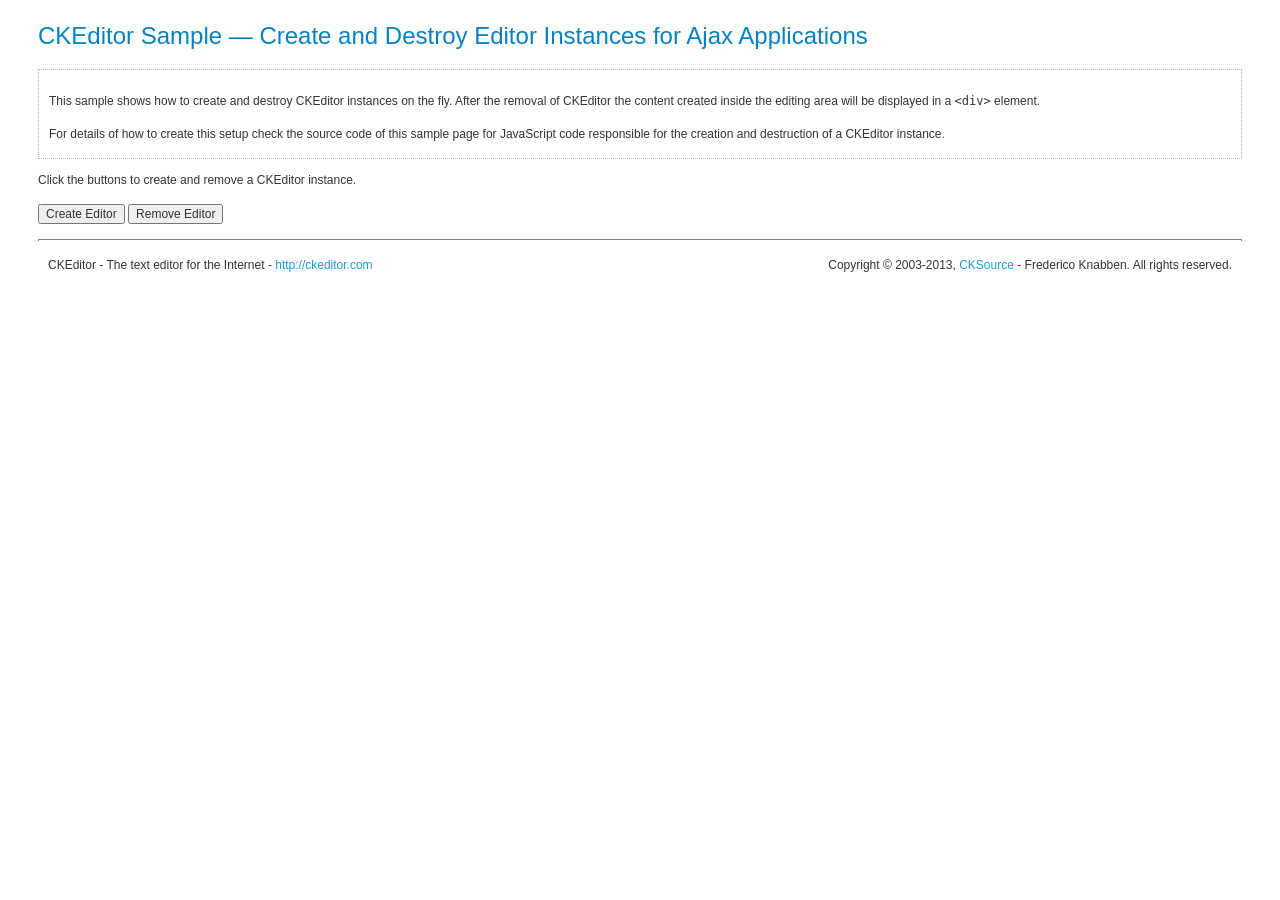
<file: php/sites/all/libraries/ckeditor/_samples/ajax.html>
<!DOCTYPE html PUBLIC "-//W3C//DTD XHTML 1.0 Transitional//EN" "http://www.w3.org/TR/xhtml1/DTD/xhtml1-transitional.dtd">
<!--
Copyright (c) 2003-2013, CKSource - Frederico Knabben. All rights reserved.
For licensing, see LICENSE.html or http://ckeditor.com/license
-->
<html xmlns="http://www.w3.org/1999/xhtml">
<head>
	<title>Ajax &mdash; CKEditor Sample</title>
	<meta content="text/html; charset=utf-8" http-equiv="content-type" />
	<script type="text/javascript" src="../ckeditor.js"></script>
	<script src="sample.js" type="text/javascript"></script>
	<link href="sample.css" rel="stylesheet" type="text/css" />
	<script type="text/javascript">
	//<![CDATA[

var editor, html = '';

function createEditor()
{
	if ( editor )
		return;


	// Create a new editor inside the <div id="editor">, setting its value to html
	var config = {};
	editor = CKEDITOR.appendTo( 'editor', config, html );
}

function removeEditor()
{
	if ( !editor )
		return;

	// Retrieve the editor contents. In an Ajax application, this data would be
	// sent to the server or used in any other way.
	document.getElementById( 'editorcontents' ).innerHTML = html = editor.getData();
	document.getElementById( 'contents' ).style.display = '';

	// Destroy the editor.
	editor.destroy();
	editor = null;
}

	//]]>
	</script>
</head>
<body>
	<h1 class="samples">
		CKEditor Sample &mdash; Create and Destroy Editor Instances for Ajax Applications
	</h1>
	<div class="description">
	<p>
		This sample shows how to create and destroy CKEditor instances on the fly. After the removal of CKEditor the content created inside the editing
		area will be displayed in a <code>&lt;div&gt;</code> element.
	</p>
	<p>
		For details of how to create this setup check the source code of this sample page
		for JavaScript code responsible for the creation and destruction of a CKEditor instance.
	</p>
	</div>

	<!-- This <div> holds alert messages to be display in the sample page. -->
	<div id="alerts">
		<noscript>
			<p>
				<strong>CKEditor requires JavaScript to run</strong>. In a browser with no JavaScript
				support, like yours, you should still see the contents (HTML data) and you should
				be able to edit it normally, without a rich editor interface.
			</p>
		</noscript>
	</div>
	<p>Click the buttons to create and remove a CKEditor instance.</p>
	<p>
		<input onclick="createEditor();" type="button" value="Create Editor" />
		<input onclick="removeEditor();" type="button" value="Remove Editor" />
	</p>
	<!-- This div will hold the editor. -->
	<div id="editor">
	</div>
	<div id="contents" style="display: none">
		<p>
			Edited Contents:</p>
		<!-- This div will be used to display the editor contents. -->
		<div id="editorcontents">
		</div>
	</div>
	<div id="footer">
		<hr />
		<p>
			CKEditor - The text editor for the Internet - <a class="samples" href="http://ckeditor.com/">http://ckeditor.com</a>
		</p>
		<p id="copy">
			Copyright &copy; 2003-2013, <a class="samples" href="http://cksource.com/">CKSource</a> - Frederico
			Knabben. All rights reserved.
		</p>
	</div>
</body>
</html>
</file>
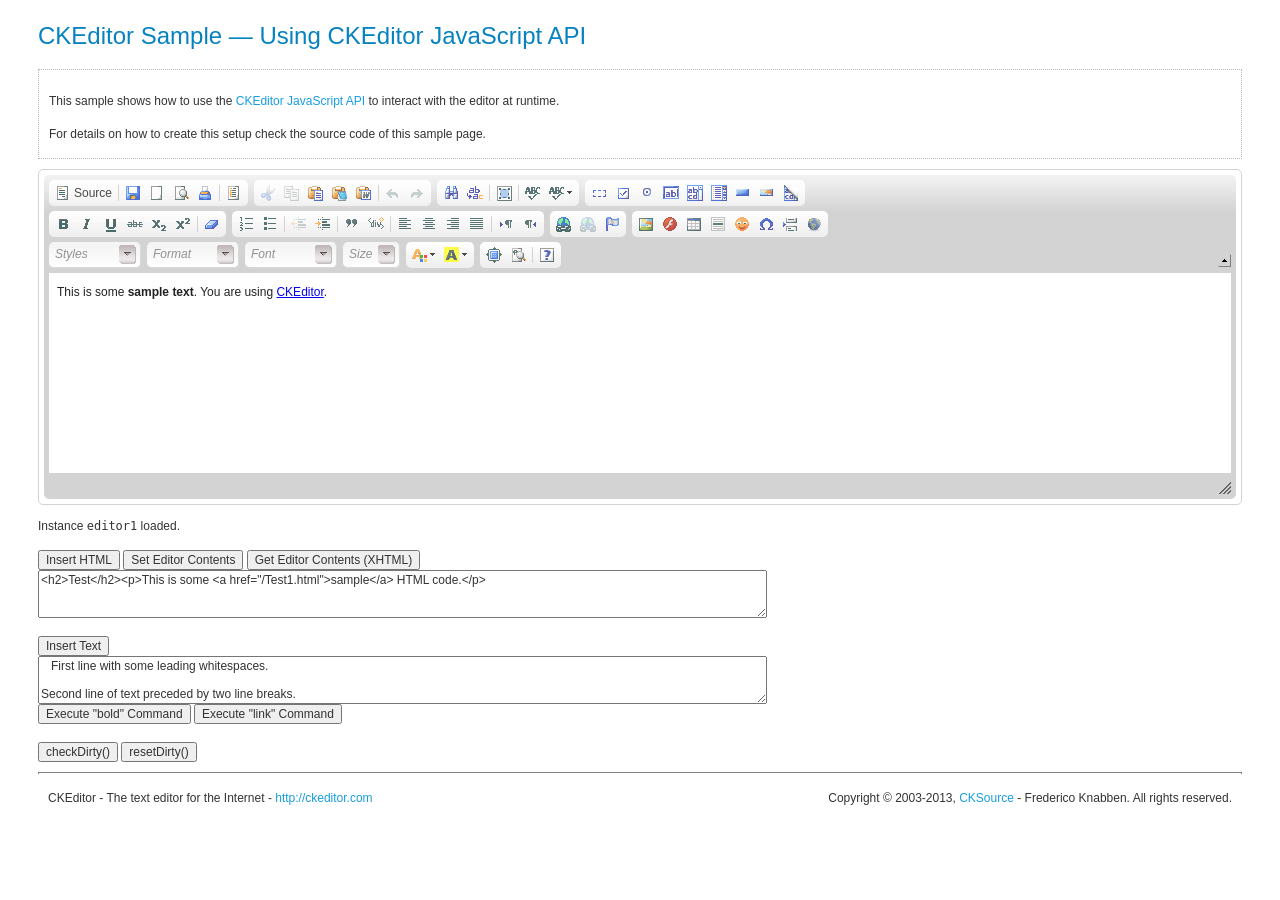
<file: php/sites/all/libraries/ckeditor/_samples/api.html>
<!DOCTYPE html PUBLIC "-//W3C//DTD XHTML 1.0 Transitional//EN" "http://www.w3.org/TR/xhtml1/DTD/xhtml1-transitional.dtd">
<!--
Copyright (c) 2003-2013, CKSource - Frederico Knabben. All rights reserved.
For licensing, see LICENSE.html or http://ckeditor.com/license
-->
<html xmlns="http://www.w3.org/1999/xhtml">
<head>
	<title>API Usage &mdash; CKEditor Sample</title>
	<meta content="text/html; charset=utf-8" http-equiv="content-type" />
	<script type="text/javascript" src="../ckeditor.js"></script>
	<script src="sample.js" type="text/javascript"></script>
	<link href="sample.css" rel="stylesheet" type="text/css" />
	<script type="text/javascript">
	//<![CDATA[

// The instanceReady event is fired, when an instance of CKEditor has finished
// its initialization.
CKEDITOR.on( 'instanceReady', function( ev )
{
	// Show the editor name and description in the browser status bar.
	document.getElementById( 'eMessage' ).innerHTML = '<p>Instance <code>' + ev.editor.name + '<\/code> loaded.<\/p>';

	// Show this sample buttons.
	 document.getElementById( 'eButtons' ).style.display = 'block';
});

function InsertHTML()
{
	// Get the editor instance that we want to interact with.
	var oEditor = CKEDITOR.instances.editor1;
	var value = document.getElementById( 'htmlArea' ).value;

	// Check the active editing mode.
	if ( oEditor.mode == 'wysiwyg' )
	{
		// Insert HTML code.
		// http://docs.cksource.com/ckeditor_api/symbols/CKEDITOR.editor.html#insertHtml
		oEditor.insertHtml( value );
	}
	else
		alert( 'You must be in WYSIWYG mode!' );
}

function InsertText()
{
	// Get the editor instance that we want to interact with.
	var oEditor = CKEDITOR.instances.editor1;
	var value = document.getElementById( 'txtArea' ).value;

	// Check the active editing mode.
	if ( oEditor.mode == 'wysiwyg' )
	{
		// Insert as plain text.
		// http://docs.cksource.com/ckeditor_api/symbols/CKEDITOR.editor.html#insertText
		oEditor.insertText( value );
	}
	else
		alert( 'You must be in WYSIWYG mode!' );
}

function SetContents()
{
	// Get the editor instance that we want to interact with.
	var oEditor = CKEDITOR.instances.editor1;
	var value = document.getElementById( 'htmlArea' ).value;

	// Set editor contents (replace current contents).
	// http://docs.cksource.com/ckeditor_api/symbols/CKEDITOR.editor.html#setData
	oEditor.setData( value );
}

function GetContents()
{
	// Get the editor instance that you want to interact with.
	var oEditor = CKEDITOR.instances.editor1;

	// Get editor contents
	// http://docs.cksource.com/ckeditor_api/symbols/CKEDITOR.editor.html#getData
	alert( oEditor.getData() );
}

function ExecuteCommand( commandName )
{
	// Get the editor instance that we want to interact with.
	var oEditor = CKEDITOR.instances.editor1;

	// Check the active editing mode.
	if ( oEditor.mode == 'wysiwyg' )
	{
		// Execute the command.
		// http://docs.cksource.com/ckeditor_api/symbols/CKEDITOR.editor.html#execCommand
		oEditor.execCommand( commandName );
	}
	else
		alert( 'You must be in WYSIWYG mode!' );
}

function CheckDirty()
{
	// Get the editor instance that we want to interact with.
	var oEditor = CKEDITOR.instances.editor1;
	// Checks whether the current editor contents present changes when compared
	// to the contents loaded into the editor at startup
	// http://docs.cksource.com/ckeditor_api/symbols/CKEDITOR.editor.html#checkDirty
	alert( oEditor.checkDirty() );
}

function ResetDirty()
{
	// Get the editor instance that we want to interact with.
	var oEditor = CKEDITOR.instances.editor1;
	// Resets the "dirty state" of the editor (see CheckDirty())
	// http://docs.cksource.com/ckeditor_api/symbols/CKEDITOR.editor.html#resetDirty
	oEditor.resetDirty();
	alert( 'The "IsDirty" status has been reset' );
}

	//]]>
	</script>

</head>
<body>
	<h1 class="samples">
		CKEditor Sample &mdash; Using CKEditor JavaScript API
	</h1>
	<div class="description">
	<p>
		This sample shows how to use the
		<a class="samples" href="http://docs.cksource.com/ckeditor_api/symbols/CKEDITOR.editor.html">CKEditor JavaScript API</a>
		to interact with the editor at runtime.
	</p>
	<p>
		For details on how to create this setup check the source code of this sample page.
	</p>
	</div>

	<!-- This <div> holds alert messages to be display in the sample page. -->
	<div id="alerts">
		<noscript>
			<p>
				<strong>CKEditor requires JavaScript to run</strong>. In a browser with no JavaScript
				support, like yours, you should still see the contents (HTML data) and you should
				be able to edit it normally, without a rich editor interface.
			</p>
		</noscript>
	</div>
	<form action="sample_posteddata.php" method="post">
		<textarea cols="100" id="editor1" name="editor1" rows="10">&lt;p&gt;This is some &lt;strong&gt;sample text&lt;/strong&gt;. You are using &lt;a href="http://ckeditor.com/"&gt;CKEditor&lt;/a&gt;.&lt;/p&gt;</textarea>

		<script type="text/javascript">
		//<![CDATA[
			// Replace the <textarea id="editor1"> with an CKEditor instance.
			var editor = CKEDITOR.replace( 'editor1' );
		//]]>
		</script>

		<div id="eMessage">
		</div>
		<div id="eButtons" style="display: none">
			<input onclick="InsertHTML();" type="button" value="Insert HTML" />
			<input onclick="SetContents();" type="button" value="Set Editor Contents" />
			<input onclick="GetContents();" type="button" value="Get Editor Contents (XHTML)" />
			<br />
			<textarea cols="100" id="htmlArea" rows="3">&lt;h2&gt;Test&lt;/h2&gt;&lt;p&gt;This is some &lt;a href="/Test1.html"&gt;sample&lt;/a&gt; HTML code.&lt;/p&gt;</textarea>
			<br />
			<br />
			<input onclick="InsertText();" type="button" value="Insert Text" />
			<br />
			<textarea cols="100" id="txtArea" rows="3">   First line with some leading whitespaces.

Second line of text preceded by two line breaks.</textarea>
			<br />
			<input onclick="ExecuteCommand('bold');" type="button" value="Execute &quot;bold&quot; Command" />
			<input onclick="ExecuteCommand('link');" type="button" value="Execute &quot;link&quot; Command" />
			<br />
			<br />
			<input onclick="CheckDirty();" type="button" value="checkDirty()" />
			<input onclick="ResetDirty();" type="button" value="resetDirty()" />
		</div>
	</form>
	<div id="footer">
		<hr />
		<p>
			CKEditor - The text editor for the Internet - <a class="samples" href="http://ckeditor.com/">http://ckeditor.com</a>
		</p>
		<p id="copy">
			Copyright &copy; 2003-2013, <a class="samples" href="http://cksource.com/">CKSource</a> - Frederico
			Knabben. All rights reserved.
		</p>
	</div>
</body>
</html>
</file>
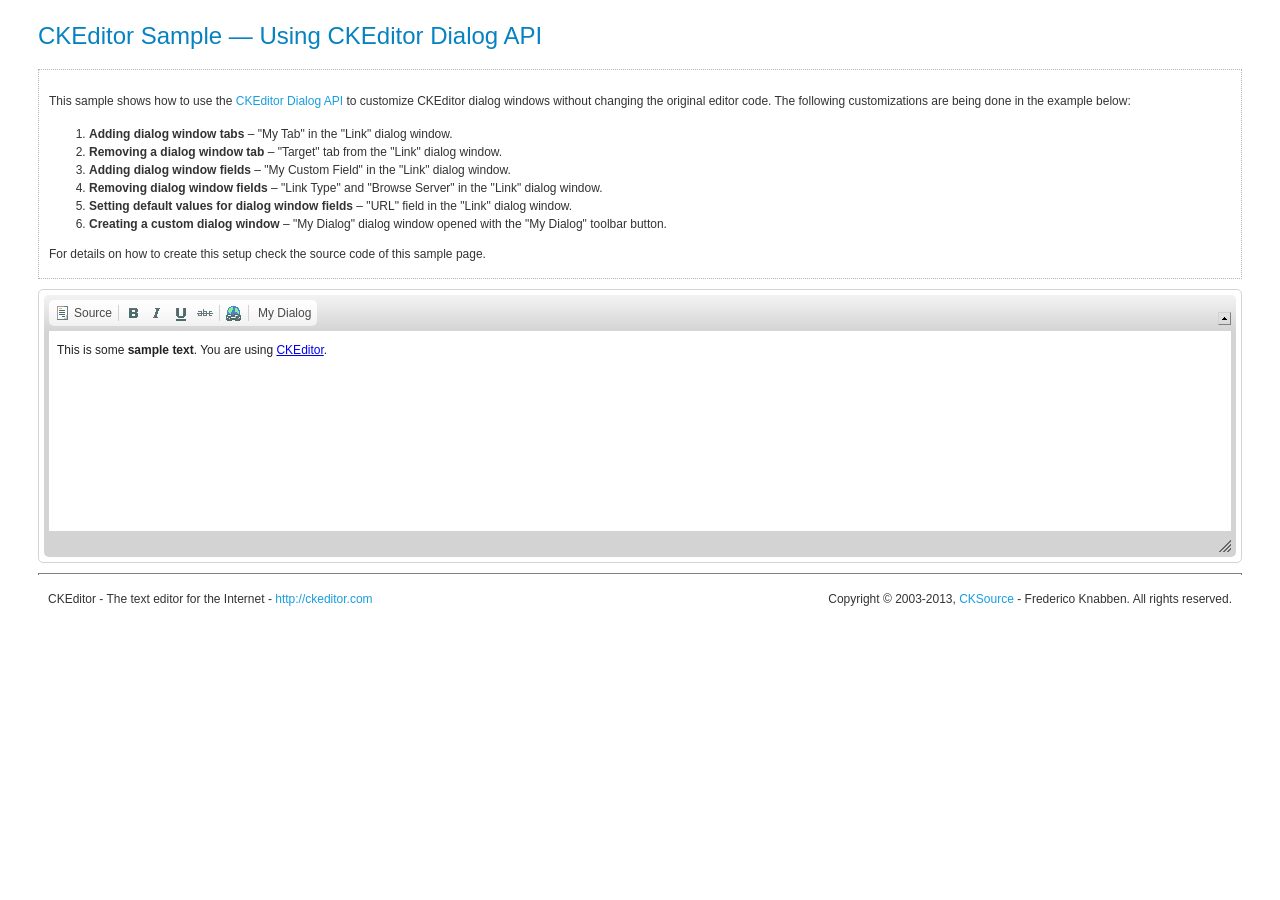
<file: php/sites/all/libraries/ckeditor/_samples/api_dialog.html>
<!DOCTYPE html PUBLIC "-//W3C//DTD XHTML 1.0 Transitional//EN" "http://www.w3.org/TR/xhtml1/DTD/xhtml1-transitional.dtd">
<!--
Copyright (c) 2003-2013, CKSource - Frederico Knabben. All rights reserved.
For licensing, see LICENSE.html or http://ckeditor.com/license
-->
<html xmlns="http://www.w3.org/1999/xhtml">
<head>
	<title>Using API to Customize Dialog Windows &mdash; CKEditor Sample</title>
	<meta content="text/html; charset=utf-8" http-equiv="content-type" />
	<script type="text/javascript" src="../ckeditor.js"></script>
	<script src="sample.js" type="text/javascript"></script>
	<link href="sample.css" rel="stylesheet" type="text/css" />
	<style id="styles" type="text/css">

		.cke_button_myDialogCmd .cke_icon
		{
			display: none !important;
		}

		.cke_button_myDialogCmd .cke_label
		{
			display: inline !important;
		}

	</style>
	<script type="text/javascript">
	//<![CDATA[

// When opening a dialog, its "definition" is created for it, for
// each editor instance. The "dialogDefinition" event is then
// fired. We should use this event to make customizations to the
// definition of existing dialogs.
CKEDITOR.on( 'dialogDefinition', function( ev )
	{
		// Take the dialog name and its definition from the event
		// data.
		var dialogName = ev.data.name;
		var dialogDefinition = ev.data.definition;

		// Check if the definition is from the dialog we're
		// interested on (the "Link" dialog).
		if ( dialogName == 'link' )
		{
			// Get a reference to the "Link Info" tab.
			var infoTab = dialogDefinition.getContents( 'info' );

			// Add a text field to the "info" tab.
			infoTab.add( {
					type : 'text',
					label : 'My Custom Field',
					id : 'customField',
					'default' : 'Sample!',
					validate : function()
					{
						if ( /\d/.test( this.getValue() ) )
							return 'My Custom Field must not contain digits';
					}
				});

			// Remove the "Link Type" combo and the "Browser
			// Server" button from the "info" tab.
			infoTab.remove( 'linkType' );
			infoTab.remove( 'browse' );

			// Set the default value for the URL field.
			var urlField = infoTab.get( 'url' );
			urlField['default'] = 'www.example.com';

			// Remove the "Target" tab from the "Link" dialog.
			dialogDefinition.removeContents( 'target' );

			// Add a new tab to the "Link" dialog.
			dialogDefinition.addContents({
				id : 'customTab',
				label : 'My Tab',
				accessKey : 'M',
				elements : [
					{
						id : 'myField1',
						type : 'text',
						label : 'My Text Field'
					},
					{
						id : 'myField2',
						type : 'text',
						label : 'Another Text Field'
					}
				]
			});

			// Rewrite the 'onFocus' handler to always focus 'url' field.
			dialogDefinition.onFocus = function()
			{
				var urlField = this.getContentElement( 'info', 'url' );
				urlField.select();
			};
		}
	});

	//]]>
	</script>

</head>
<body>
	<h1 class="samples">
		CKEditor Sample &mdash; Using CKEditor Dialog API
	</h1>
	<div class="description">
	<p>
		This sample shows how to use the
		<a class="samples" href="http://docs.cksource.com/ckeditor_api/symbols/CKEDITOR.dialog.html">CKEditor Dialog API</a>
		to customize CKEditor dialog windows without changing the original editor code.
		The following customizations are being done in the example below:
	</p>
	<ol>
		<li><strong>Adding dialog window tabs</strong> &ndash; "My Tab" in the "Link" dialog window.</li>
		<li><strong>Removing a dialog window tab</strong> &ndash; "Target" tab from the "Link" dialog window.</li>
		<li><strong>Adding dialog window fields</strong> &ndash; "My Custom Field" in the "Link" dialog window.</li>
		<li><strong>Removing dialog window fields</strong> &ndash; "Link Type" and "Browse Server" in the "Link"
			dialog window.</li>
		<li><strong>Setting default values for dialog window fields</strong> &ndash; "URL" field in the
			"Link" dialog window. </li>
		<li><strong>Creating a custom dialog window</strong> &ndash; "My Dialog" dialog window opened with the "My Dialog" toolbar button.</li>
	</ol>
	<p>
For details on how to create this setup check the source code of this sample page.
	</p>
	</div>


	<!-- This <div> holds alert messages to be display in the sample page. -->
	<div id="alerts">
		<noscript>
			<p>
				<strong>CKEditor requires JavaScript to run</strong>. In a browser with no JavaScript
				support, like yours, you should still see the contents (HTML data) and you should
				be able to edit it normally, without a rich editor interface.
			</p>
		</noscript>
	</div>
	<!-- This <fieldset> holds the HTML that you will usually find in your
	     pages. -->
	<textarea cols="80" id="editor1" name="editor1" rows="10">&lt;p&gt;This is some &lt;strong&gt;sample text&lt;/strong&gt;. You are using &lt;a href="http://ckeditor.com/"&gt;CKEditor&lt;/a&gt;.&lt;/p&gt;</textarea>
	<script type="text/javascript">
		//<![CDATA[
			// Replace the <textarea id="editor1"> with an CKEditor instance.
			var editor = CKEDITOR.replace( 'editor1',
				{
					// Defines a simpler toolbar to be used in this sample.
					// Note that we have added out "MyButton" button here.
					toolbar : [ [ 'Source', '-', 'Bold', 'Italic', 'Underline', 'Strike','-','Link', '-', 'MyButton' ] ]
				});

			// Listen for the "pluginsLoaded" event, so we are sure that the
			// "dialog" plugin has been loaded and we are able to do our
			// customizations.
			editor.on( 'pluginsLoaded', function( ev )
				{
					// If our custom dialog has not been registered, do that now.
					if ( !CKEDITOR.dialog.exists( 'myDialog' ) )
					{
						// We need to do the following trick to find out the dialog
						// definition file URL path. In the real world, you would simply
						// point to an absolute path directly, like "/mydir/mydialog.js".
						var href = document.location.href.split( '/' );
						href.pop();
						href.push( 'api_dialog', 'my_dialog.js' );
						href = href.join( '/' );

						// Finally, register the dialog.
						CKEDITOR.dialog.add( 'myDialog', href );
					}

					// Register the command used to open the dialog.
					editor.addCommand( 'myDialogCmd', new CKEDITOR.dialogCommand( 'myDialog' ) );

					// Add the a custom toolbar buttons, which fires the above
					// command..
					editor.ui.addButton( 'MyButton',
						{
							label : 'My Dialog',
							command : 'myDialogCmd'
						} );
				});
		//]]>
	</script>
	<div id="footer">
		<hr />
		<p>
			CKEditor - The text editor for the Internet - <a class="samples" href="http://ckeditor.com/">http://ckeditor.com</a>
		</p>
		<p id="copy">
			Copyright &copy; 2003-2013, <a class="samples" href="http://cksource.com/">CKSource</a> - Frederico
			Knabben. All rights reserved.
		</p>
	</div>
</body>
</html>
</file>
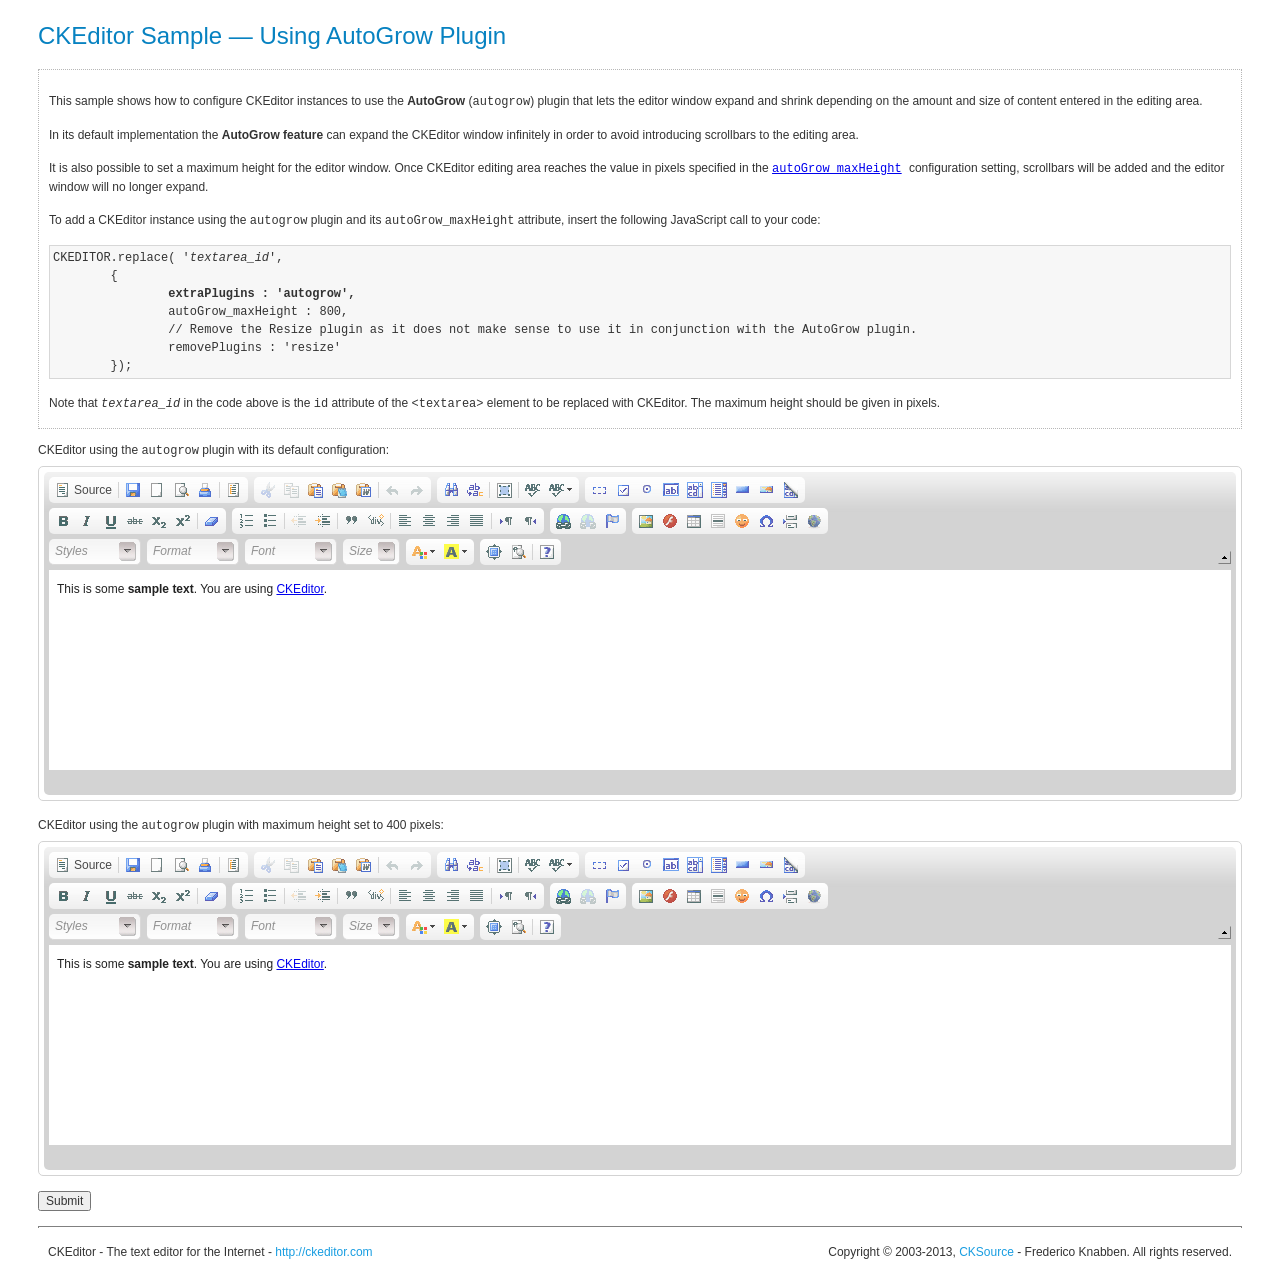
<file: php/sites/all/libraries/ckeditor/_samples/autogrow.html>
<!DOCTYPE html PUBLIC "-//W3C//DTD XHTML 1.0 Transitional//EN" "http://www.w3.org/TR/xhtml1/DTD/xhtml1-transitional.dtd">
<!--
Copyright (c) 2003-2013, CKSource - Frederico Knabben. All rights reserved.
For licensing, see LICENSE.html or http://ckeditor.com/license
-->
<html xmlns="http://www.w3.org/1999/xhtml">
<head>
	<title>AutoGrow Plugin &mdash; CKEditor Sample</title>
	<meta content="text/html; charset=utf-8" http-equiv="content-type" />
	<script type="text/javascript" src="../ckeditor.js"></script>
	<script src="sample.js" type="text/javascript"></script>
	<link href="sample.css" rel="stylesheet" type="text/css" />
</head>
<body>
	<h1 class="samples">
		CKEditor Sample &mdash; Using AutoGrow Plugin
	</h1>
	<div class="description">
	<p>
		This sample shows how to configure CKEditor instances to use the
		<strong>AutoGrow</strong> (<code>autogrow</code>) plugin that lets the editor window expand
		and shrink depending on the amount and size of content entered in the editing area.
	</p>
	<p>
		In its default implementation the <strong>AutoGrow feature</strong> can expand the
		CKEditor window infinitely in order to avoid introducing scrollbars to the editing area.
	</p>
	<p>
		It is also possible to set a maximum height for the editor window. Once CKEditor
		editing area reaches the value in pixels specified in the <code>
		<a href="http://docs.cksource.com/ckeditor_api/symbols/CKEDITOR.config.html#.autoGrow_maxHeight">autoGrow_maxHeight</a>
		</code> configuration setting, scrollbars will be added and the editor window will no longer expand.
	</p>
	<p>
		To add a CKEditor instance using the <code>autogrow</code> plugin and its
		<code>autoGrow_maxHeight</code> attribute, insert the following JavaScript call to your code:
	</p>
	<pre class="samples">CKEDITOR.replace( '<em>textarea_id</em>',
	{
		<strong>extraPlugins : 'autogrow',</strong>
		autoGrow_maxHeight : 800,
		// Remove the Resize plugin as it does not make sense to use it in conjunction with the AutoGrow plugin.
		removePlugins : 'resize'
	});</pre>
	<p>
		Note that <code><em>textarea_id</em></code> in the code above is the <code>id</code> attribute of
		the <code>&lt;textarea&gt;</code> element to be replaced with CKEditor. The maximum height should
		be given in pixels.
	</p>
	</div>
	<!-- This <div> holds alert messages to be display in the sample page. -->
	<div id="alerts">
		<noscript>
			<p>
				<strong>CKEditor requires JavaScript to run</strong>. In a browser with no JavaScript
				support, like yours, you should still see the contents (HTML data) and you should
				be able to edit it normally, without a rich editor interface.
			</p>
		</noscript>
	</div>
	<form action="sample_posteddata.php" method="post">
		<p>
			<label for="editor1">
				CKEditor using the <code>autogrow</code> plugin with its default configuration:</label>
			<textarea cols="80" id="editor1" name="editor1" rows="10">&lt;p&gt;This is some &lt;strong&gt;sample text&lt;/strong&gt;. You are using &lt;a href="http://ckeditor.com/"&gt;CKEditor&lt;/a&gt;.&lt;/p&gt;</textarea>
			<script type="text/javascript">
			//<![CDATA[

				CKEDITOR.replace( 'editor1', {
					extraPlugins : 'autogrow',
					removePlugins : 'resize'
				});

			//]]>
			</script>
		</p>
		<p>
			<label for="editor2">
				CKEditor using the <code>autogrow</code> plugin with maximum height set to 400 pixels:</label>
			<textarea cols="80" id="editor2" name="editor2" rows="10">&lt;p&gt;This is some &lt;strong&gt;sample text&lt;/strong&gt;. You are using &lt;a href="http://ckeditor.com/"&gt;CKEditor&lt;/a&gt;.&lt;/p&gt;</textarea>
			<script type="text/javascript">
			//<![CDATA[

				CKEDITOR.replace( 'editor2', {
					extraPlugins : 'autogrow',
					autoGrow_maxHeight : 400,
					removePlugins : 'resize'
				});

			//]]>
			</script>
		</p>
		<p>
			<input type="submit" value="Submit" />
		</p>
	</form>
	<div id="footer">
		<hr />
		<p>
			CKEditor - The text editor for the Internet - <a class="samples" href="http://ckeditor.com/">http://ckeditor.com</a>
		</p>
		<p id="copy">
			Copyright &copy; 2003-2013, <a class="samples" href="http://cksource.com/">CKSource</a> - Frederico
			Knabben. All rights reserved.
		</p>
	</div>
</body>
</html>
</file>
<file: html/css/style.css>
html {
    height:100%;
    min-width:1160px;
}

body {
    width: 100%;
    font-family: Verdana,sans-serif;
    background: black;
}
:focus {
    outline:0;
}
.gamecontent_reposition {
    margin: 0 auto;

    position: relative;
    width: 100%;
}


.bg1 {

    position: relative;
    width: 100%;
    height: 652px;
    background: transparent url(../img/bg/bg_top.jpg) no-repeat scroll center top;
    z-index:10;

}

.bg2 {
    position: absolute;
    width: 100%;
    height: 1268px;
    background: transparent url(../img/bg/bg_midle.jpg) no-repeat scroll center top;
    z-index: 1;
    top:653px;
}

.bg3 {
    position: absolute;
    width: 100%;
    height: 976px;
    background: transparent url(../img/bg/bg_footer.jpg) no-repeat scroll center top;
    z-index: 1;
    top:1921px;
}


.navigation {
    position: absolute;
    width: 100%;
    height: 145px;
    z-index: 100;
    top: 617px;
    background: transparent url(../img/menu/menu.png) no-repeat scroll center top;
    padding:0px;
    margin:0px;
}
@media screen and (-webkit-min-device-pixel-ratio:0) {

    .navigation,.bg1 ,.bg2, .bg3 {
        background-position: 49.999% top;
    }

}

.navigation a {

}

.navigation.is-fixed {
position: fixed;
top: -35px;
z-index: 1000;
}

.navigation .bar {
    width: 1030px;
    height: 145px;
    margin: 0 auto;
    line-height:251px;
    position: relative;

}

.navigation .bar a {
    display: block;

    font-family: tahoma;
    font-size: 23px;
    height: 100px;
    line-height: 100px;
    margin: 0;
    padding-left: 0;
    position: absolute;
    text-align: center;
    text-decoration: none;
    top: 32px;

}

.navigation .bar a:hover {
    background: transparent url(../img/menu/menu.png) no-repeat;
}
.navigation .bar a.home {
    width:117px;
    left:0px;

}

.navigation .bar a.home:hover {

    background-position: -445px -161px;
}

.navigation .bar a.download {
    width:141px;
    left:122px;

}

.navigation .bar a.download:hover {

    background-position:-567px -161px;
}


.navigation .bar a.forum {
    width:100px;
    left:269px;
}
.navigation .bar a.forum:hover {

    background-position:-714px -161px;
}


.navigation .bar a.login {
    width:275px;
    left:374px;
}

.navigation .bar a.login:hover {

    background-position:-819px -161px;
}


.navigation .bar a.guide {
    width:118px;
    right:257px;
}

.navigation .bar a.guide:hover {

    background-position:-1100px -161px;
}


.navigation .bar a.media {
    width:129px;
    right:122px;
}

.navigation .bar a.media:hover {

    background-position:-1224px -161px ;
}

.navigation .bar a.about {
    width:115px;
    right:3px;
}
.navigation .bar a.about:hover {

    background-position:-1358px -161px ;
}


.navigation .bar a:hover {
    color:white;
}


#flashContent {

width:100%;

    position: relative;
    z-index: 10;

    height: 652px;
    overflow: hidden;


}

#flashBox {
    left: 50%;
    position: relative;
    top: -2px;
    overflow: visible;
    width:50%;
    padding:0px;
    margin:0px;

}

#flashObj {
    margin-left:-2px;
}

#video_container {
    margin-left: -658px;
    overflow: hidden;
    width: 1315px;
}
.content {
    height: 168px;
    left: 50%;
    margin-left: -499px;
    position: absolute;
    top: 755px;
    width: 998px;
    z-index: 9;
}

.content h1 {
    display:none;
}

.news_title {
    background: url("../img//news/news.png") repeat scroll 0 0;
    height: 27px;
    left: 107px;
    position: absolute;
    top: 46px;
    width: 116px;
}

.reposition {
    padding-top:112px;


}

.news_content {
    position: relative;
    height:680px;
    width: 998px;


}

.ship_content {
    position: relative;
    height:403px;
    width: 998px;

}
.ship_content img {
    left: 656px;
    position: absolute;
    top: 78px;
}
.btns_content {

    height: 364px;
    margin-left: -30px;
    position: relative;
    width: 1061px;

}

.btns_content  a.btn_faq {
    background: url("../img/btn/hovers.png") no-repeat scroll left top;
    display: block;
    height: 210px;
    left: 17px;
    position: absolute;
    top: 67px;
    width: 488px;
}


.btns_content  a.btn_faq:hover {
    background-position: -782px -277px;

}

.btns_content  a.btn_forum{
    background: url("../img/btn/hovers.png") no-repeat scroll left top;
    display: block;
    height: 210px;
    right: 22px;
    position: absolute;
    top: 67px;
    width: 494px;
}


.btns_content  a.btn_forum:hover {
    background-position: -770px -32px;

}

.news_block {
    position: relative;
    height:220px;
    width: 998px;



}

.news_block .img_wrapper {
    float: left;
    height: 190px;
    left: 28px;
    position: relative;
    top: 20px;
    width: 258px

}

.news_block .img_wrapper .border {
    width:258px;
    height:190px;
    z-index: 2;
    position: absolute;
    background: url("../img/news/frame.png") no-repeat scroll 0 0;

}

.news_block .img_wrapper img {
    float: left;
    left: 17px;
    position: absolute;
    top: 18px;
    z-index: 1;
}

.news_block .text_wrapper {
    color: #FFFFFF;
    float: left;
    font-family: tahoma;
    font-size: 12px;
    left: 74px;
    position: relative;
    top: 49px;
    width: 630px;
    line-height: 14px;
}

.read_more_news {
    position:absolute;
    bottom:17px;
    right:49px;
}

.read_more_news a {
    display:block;
    height:34px;
    width:280px;
    background: url("../img/news/Read-More-News-..png") no-repeat scroll 0 0;

}

.read_more_news a:hover {

    background-position: bottom left;
}

#task_bar {
    display: block;
    left: -4px;
    padding-bottom: 9px;
    padding-top: 5px;
    position: absolute;
    top: 0px;
    width: 100px;
    z-index:3;
}

#youtube, #youtube:hover, #facebook, #facebook:hover, #twitter, #twitter:hover {
    background: url("../img/btn/social.png") no-repeat scroll center top;
    width: 100px;
}
#youtube {
    background-position:-6px -144px;
    height: 79px;
    width: 93px;
}
#youtube:hover {
    background-position: -138px -144px;
}
#facebook {
    background-position: -6px -6px;
    height: 137px;
    width: 93px;
}
#facebook:hover {
    background-position:-138px -6px;
}
#twitter {
    background-position: -6px -224px;
    height: 147px;
    width: 94px;
}
#twitter:hover {
    background-position: -138px -224px;
}


.top_register,  .top_download, .card_left, .card_middle, .card_right{

    border-image-width: 31px 31px 31px 31px;
    height: 232px;

    position: absolute;
    width: 472px;

     /*IE 8 */
    -ms-filter: "progid:DXImageTransform.Microsoft.Alpha(Opacity=0)";
     /*IE 5-7 */
    filter: alpha(opacity=0);
     /*Netscape */
    -moz-opacity: 0;
     /*Safari 1.x */
    -khtml-opacity: 0;
     /*Good browsers */
    opacity: 0;
}
.top_register {
    background: url("../img/btn/flash-hover-reg.png") repeat scroll 0 0;
    left: 41px;
    top: 41px;
}

.top_download{
    background: url("../img/btn/flash-hover-down.png") repeat scroll 0 0;
    top: 38px;
    left: -505px;
    top: 40px;
}

.card_left {
    background: url("../img/btn/hovers.png") repeat scroll 5px 168px;
    height: 166px;
    left: -363px;
    top: 488px;
    width: 252px;

}

.card_left_span, .card_middle_span, .card_right_span {
    color: #FFFFFF;
    display: block;
    font: bold 17px/22px "Palatino Linotype";
    left: -252px;
    margin-top: 130px;
    position: absolute;
    text-shadow: 0 0 4px #000000, 0 0 8px #000000;
    top: 479px;
}

.card_middle_span {
    left: -20px;
    top: 478px;
}

.card_right_span {
    left: 193px;
    top: 479px;
}

.card_middle {
    background: url("../img/btn/hovers.png") repeat scroll -253px 187px;
    height: 166px;
    left: -110px;
    top: 469px;
    width: 235px;

}

.card_right {
    background: url("../img/btn/hovers.png") repeat scroll -493px 168px;
    height: 166px;
    left: 125px;
    top: 488px;
    width: 252px;
}

.ship_content a {
    background: url("../img/btn/more.png") repeat scroll 0 0;
    display: block;
    height: 25px;
    position: absolute;
    right: -22px;
    top: 311px;
    width: 367px;
}
.ship_content a:hover {

    background-position:  bottom left;
}

div#footer {
    margin-top: 15px;
    position: relative;
    text-align: center;
    top: 424px;
}

div#footer p {
    color: #757575;
    font-size: 10px;
    margin-top: 5px;
}
div#footer {
    color:#DDDDDD;
    font-size: 12px;
}
div#footer a{
    color: #BDBDBD;
    font-size: 0.8em;
    text-decoration: none;
}

div#footer a:hover {
    text-decoration: underline;
}
</file>
<file: html/css/style-ie.css>
.card_left {
    left: -367px;
    top: 488px;

}

.card_middle {
    left: -113px;
    top: 470px;

}

.card_right {
    left: 122px;
    top: 488px;

}

.top_download {
    left:-508px;
    top:41px;
}
</file>
<file: php/sites/all/libraries/ckeditor/_samples/sample.css>
/*
Copyright (c) 2003-2013, CKSource - Frederico Knabben. All rights reserved.
For licensing, see LICENSE.html or http://ckeditor.com/license
*/

html, body, h1, h2, h3, h4, h5, h6, div, span, blockquote, p, address, form, fieldset, img, ul, ol, dl, dt, dd, li, hr, table, td, th, strong, em, sup, sub, dfn, ins, del, q, cite, var, samp, code, kbd, tt, pre {
	line-height: 1.5em;
}

body {
	padding:10px 30px;
}

input, textarea, select, option, optgroup, button, td, th {
	font-size: 100%;
}

pre,
code,
kbd,
samp,
tt{
  font-family: monospace,monospace;
  font-size: 1em;
}

h1.samples {
  color:#0782C1;
  font-size:200%;
  font-weight:normal;
  margin: 0;
  padding: 0;
}

h2.samples {
  color:#000000;
  font-size:130%;
  margin: 0;
  padding: 0;
}

p, blockquote, address, form, pre, dl, h1.samples, h2.samples {
	margin-bottom:15px;
}

ul.samples {
	margin-bottom:15px;
}

.clear {
	clear:both;
}

fieldset
{
	margin: 0;
	padding: 10px;
}

body, input, textarea {
	color: #333333;
	font-family: Arial, Helvetica, sans-serif;
}

body {
	font-size: 75%;
}

a.samples {
	color:#189DE1;
	text-decoration:none;
}

a.samples:hover {
  text-decoration:underline;
}

form
{
	margin: 0;
	padding: 0;
}

pre.samples
{
	background-color: #F7F7F7;
	border: 1px solid #D7D7D7;
	overflow: auto;
	padding: 0.25em;
}

#alerts
{
	color: Red;
}

#footer hr
{
	margin: 10px 0 15px 0;
	height: 1px;
	border: solid 1px gray;
	border-bottom: none;
}

#footer p
{
	margin: 0 10px 10px 10px;
	float: left;
}

#footer #copy
{
	float: right;
}

#outputSample
{
	width: 100%;
	table-layout: fixed;
}

#outputSample thead th
{
	color: #dddddd;
	background-color: #999999;
	padding: 4px;
	white-space: nowrap;
}

#outputSample tbody th
{
	vertical-align: top;
	text-align: left;
}

#outputSample pre
{
	margin: 0;
	padding: 0;
	white-space: pre; /* CSS2 */
	white-space: -moz-pre-wrap; /* Mozilla*/
	white-space: -o-pre-wrap; /* Opera 7 */
	white-space: pre-wrap; /* CSS 2.1 */
	white-space: pre-line; /* CSS 3 (and 2.1 as well, actually) */
	word-wrap: break-word; /* IE */
}

.description {
	border: 1px dotted #B7B7B7;
	margin-bottom: 10px;
	padding: 10px 10px 0;
}

label {
	display: block;
	margin-bottom:6px;
}
</file>
